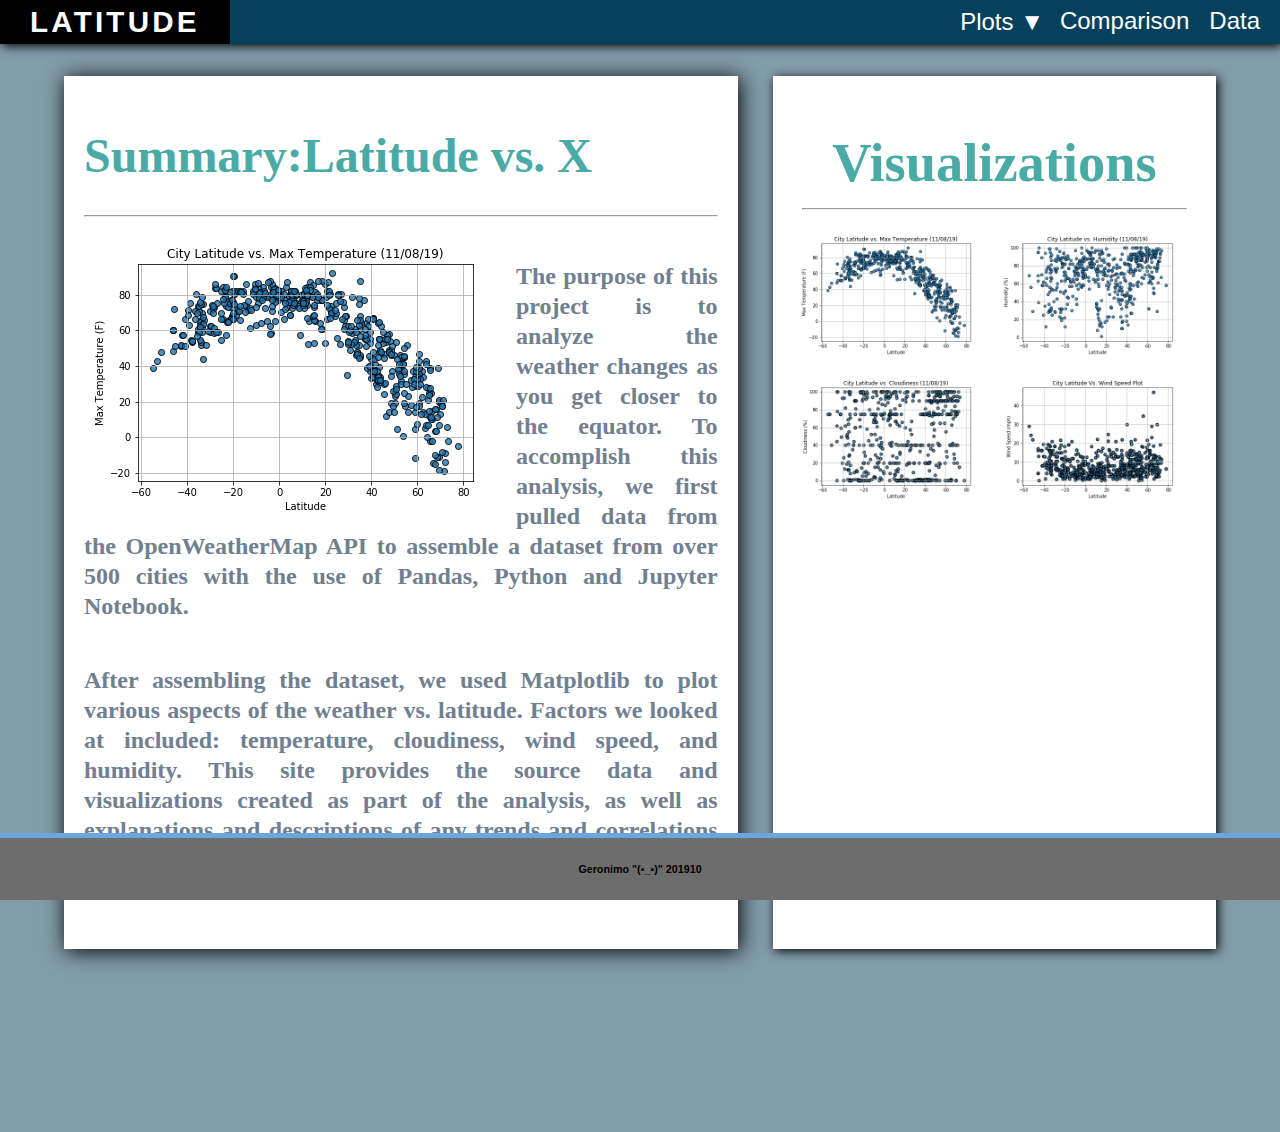
<file: index.html>
<!DOCTYPE html>
<html lang="en-us">

<head>
    <meta charset="UTF-8">
    <meta name="viewport" content="width=device-width, initial-scale=1.0">
    <meta http-equiv="X-UA-Compatible" content="ie=edge">
    <link rel="stylesheet" href="./assets/css/styles.css" media="screen">
    <title>Latitude & Weather Analysis</title>
</head>

<body>
    <nav class="navbar navbar-expand-lg navbar-light p-0">
        <a href="#">LATITUDE</a>
        <div id="plots">
                <button>Plots &#x25BC;</button>
                <div>
                    <li><a class="dropdown-item" href="./visualizations/temp.html">Max Temperature</a></li>
                    <li><a class="dropdown-item" href="./visualizations/humidity.html">Humidity</a></li>
                    <li><a class="dropdown-item" href="./visualizations/cloudiness.html">Cloudiness</a></li>
                    <li><a class="dropdown-item" href="./visualizations/wind.html">Wind Speed</a></li>
                </div>
            <a class="nav-link active text-white" href="./visualizations/comparison.html">Comparison</a>
            <a class="nav-link active text-white" href="./visualizations/data.html">Data</a>
        </div>
    </nav>

    <main id="main">
        <session id="mainDash">
            <h1>Summary:Latitude vs. X</h1>
            <hr class="description-hr">
            <img src="assets/images/Fig1.png" alt="max temp scatter image">
            <p>The purpose of this project is to analyze the weather changes as you get closer to the equator.
                To accomplish this analysis, we first pulled data from the OpenWeatherMap API to assemble a
                dataset from over 500 cities with the use of Pandas, Python and Jupyter Notebook.</p>
            <p>After assembling the dataset, we used Matplotlib to plot various aspects of the weather vs.
                latitude. Factors we looked at included: temperature, cloudiness, wind speed, and humidity. This
                site provides the source data and visualizations created as part of the analysis, as well as
                explanations and descriptions of any trends and correlations witnessed.  You can click on any of the visualizations to get more details.</p>
        </session>
        <session id="sideDash">
                <h1 class="imageNav-header">Visualizations</h1>
                <hr>
                <div id="images">
                    <a href="./visualizations/temp.html"><img src="./assets/images/Fig1.png" alt="Latitude vs. Max Temperature"></a>
                    <a href="./visualizations/humidity.html"><img src="./assets/images/Fig2.png" alt="Lalitude vs. Humidity"></a>
                    <a href="./visualizations/cloudiness.html"><img src="./assets/images/Fig3.png" alt="Latitude vs. Couldiness"></a>
                    <a href="./visualizations/wind.html"><img src="./assets/images/Fig4.png" alt="Latitude vs. Wind Speed"></a>
                </div>
        </session>
    </main>

    <footer
        style="position: fixed;bottom: 0;background-color: rgb(110, 109, 109);width: 100%;border-top: 5px solid rgb(107, 166, 221);text-align: center;">
        <h6>Geronimo "(▪_▪)" 201910</h6>
    </footer>

</body>

</html>
</file>
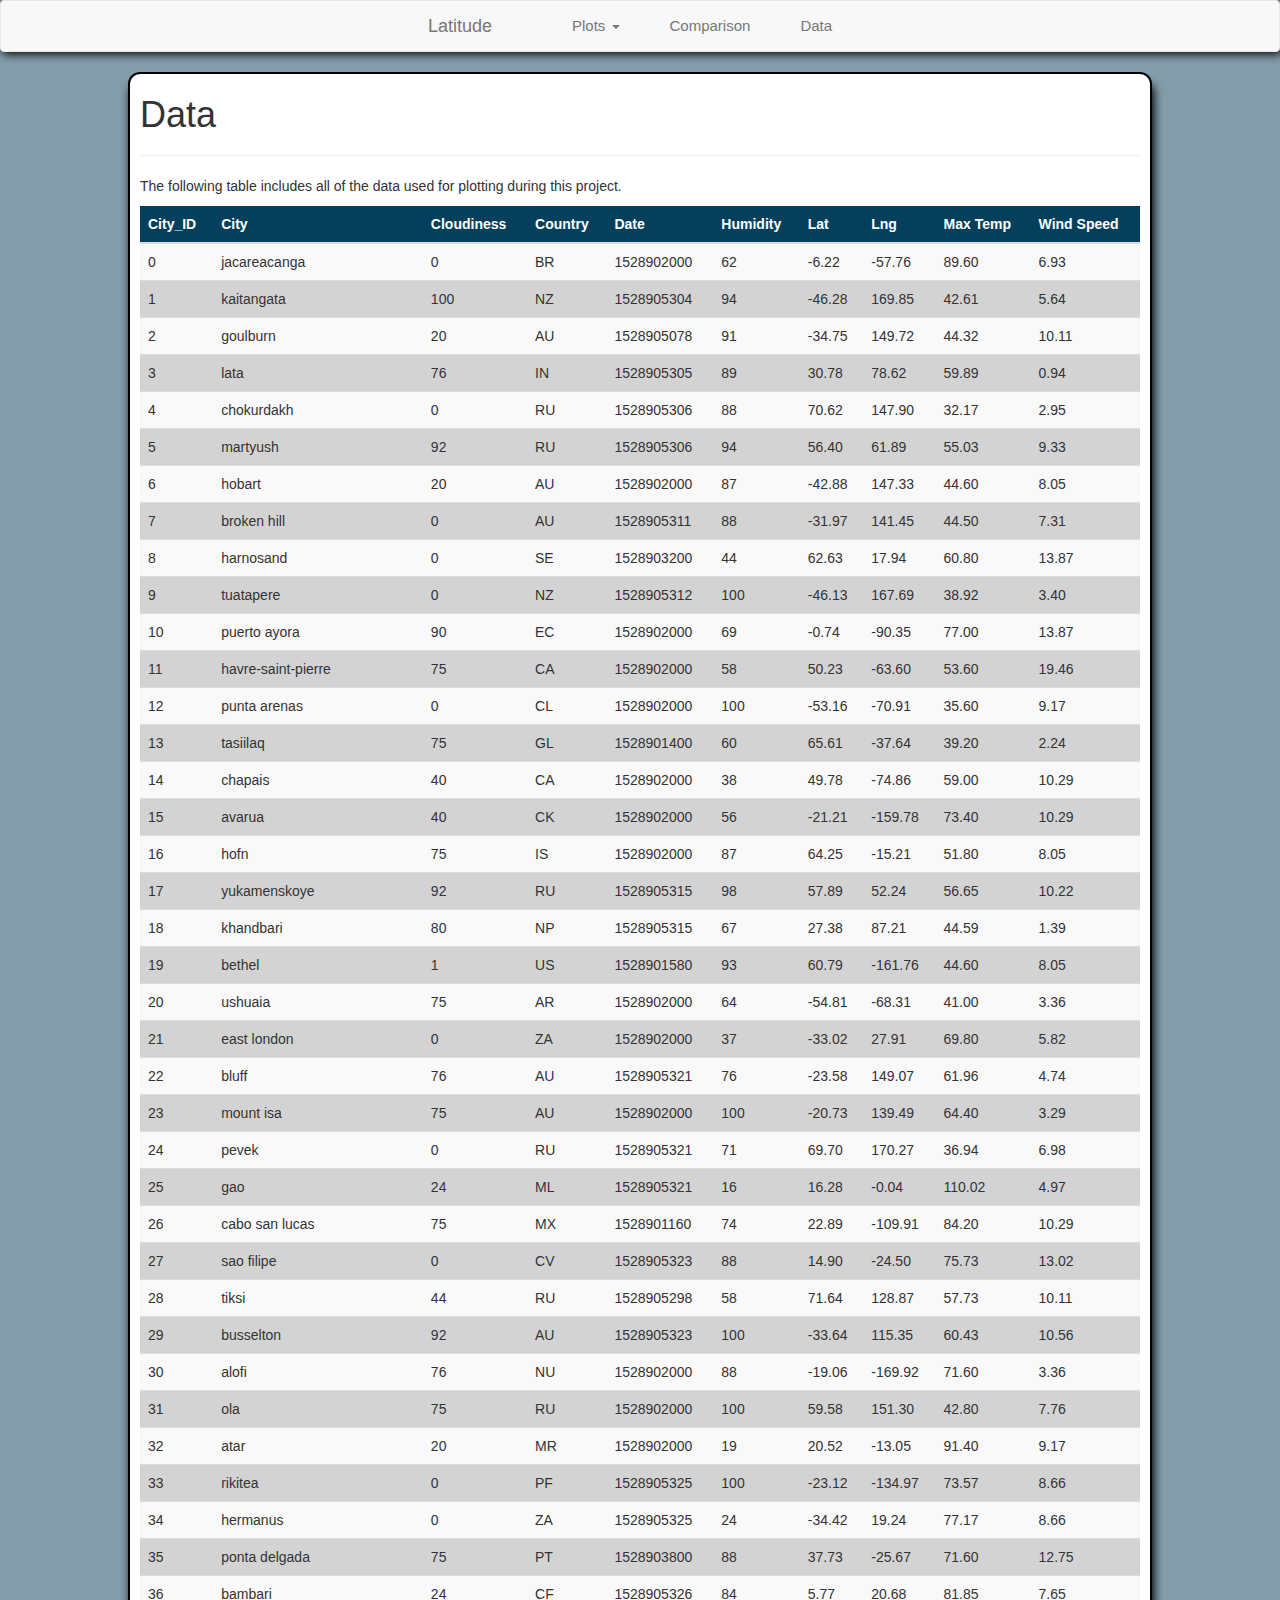
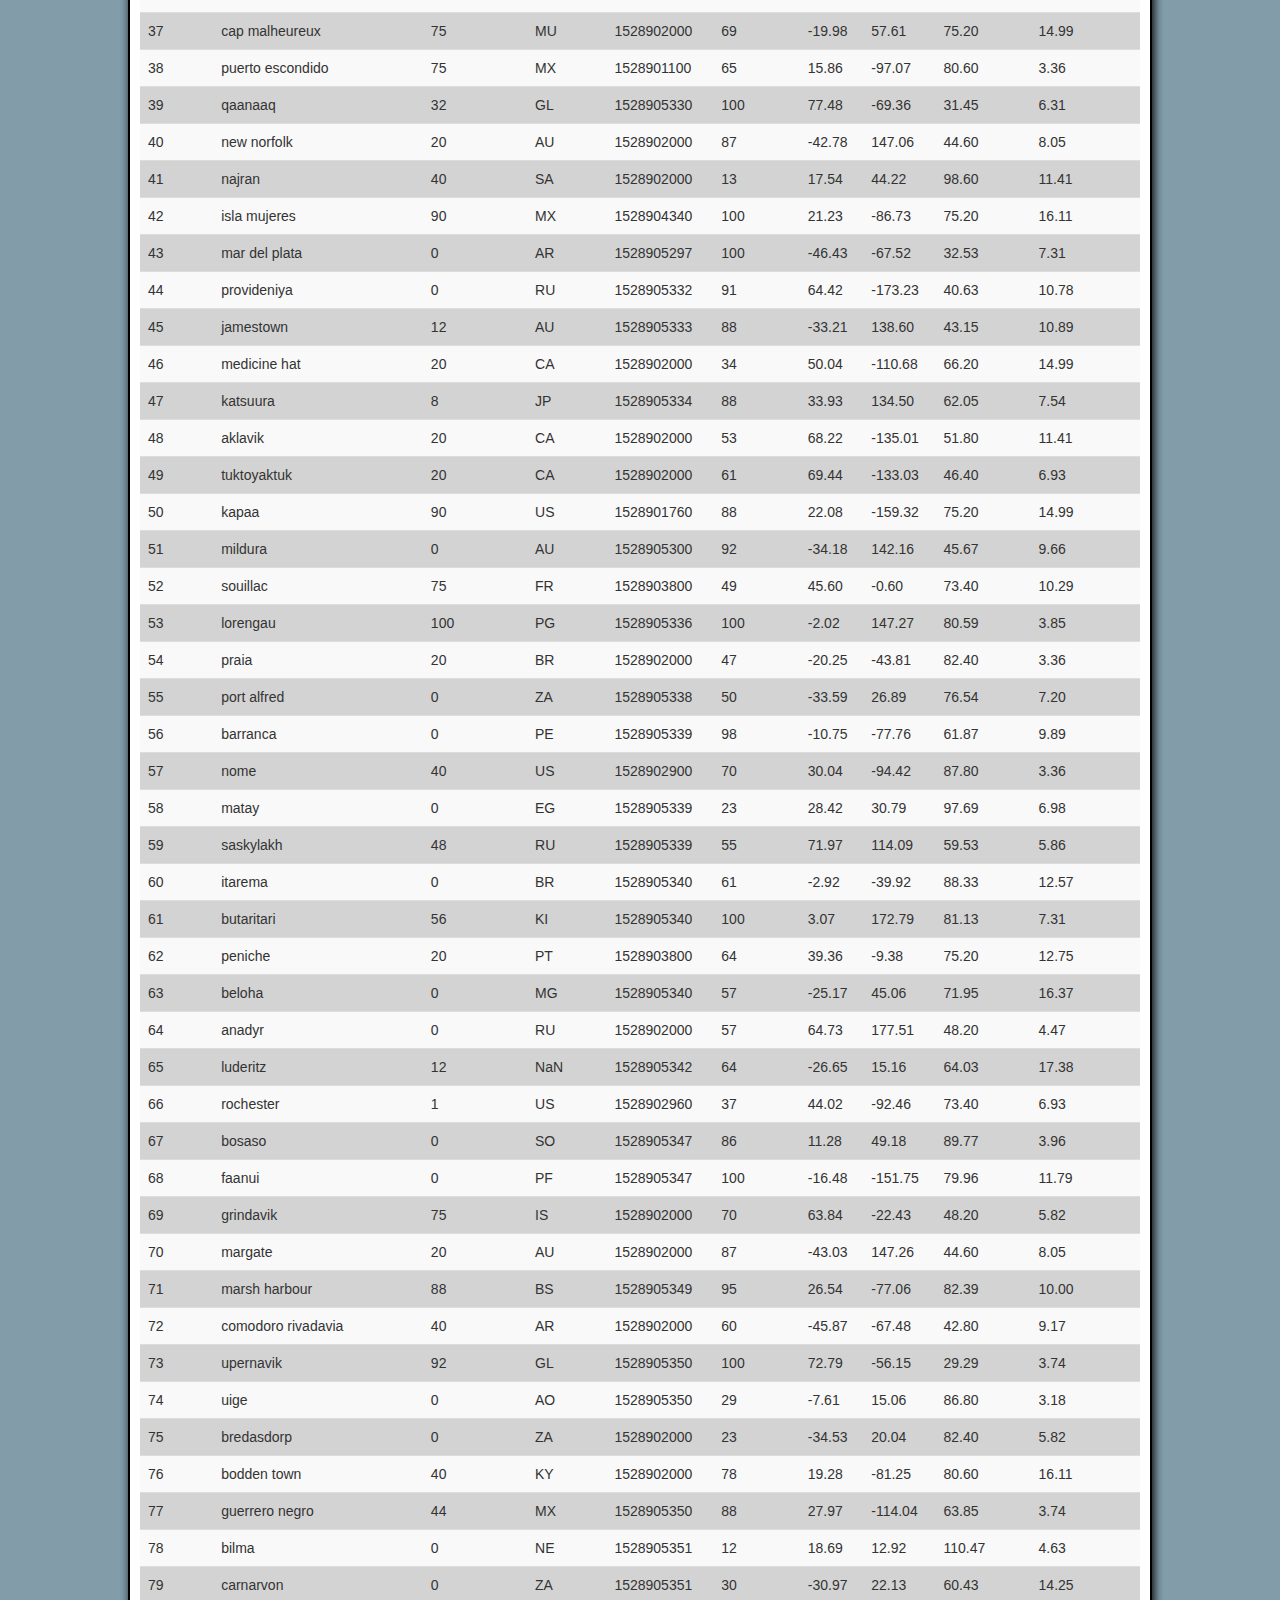
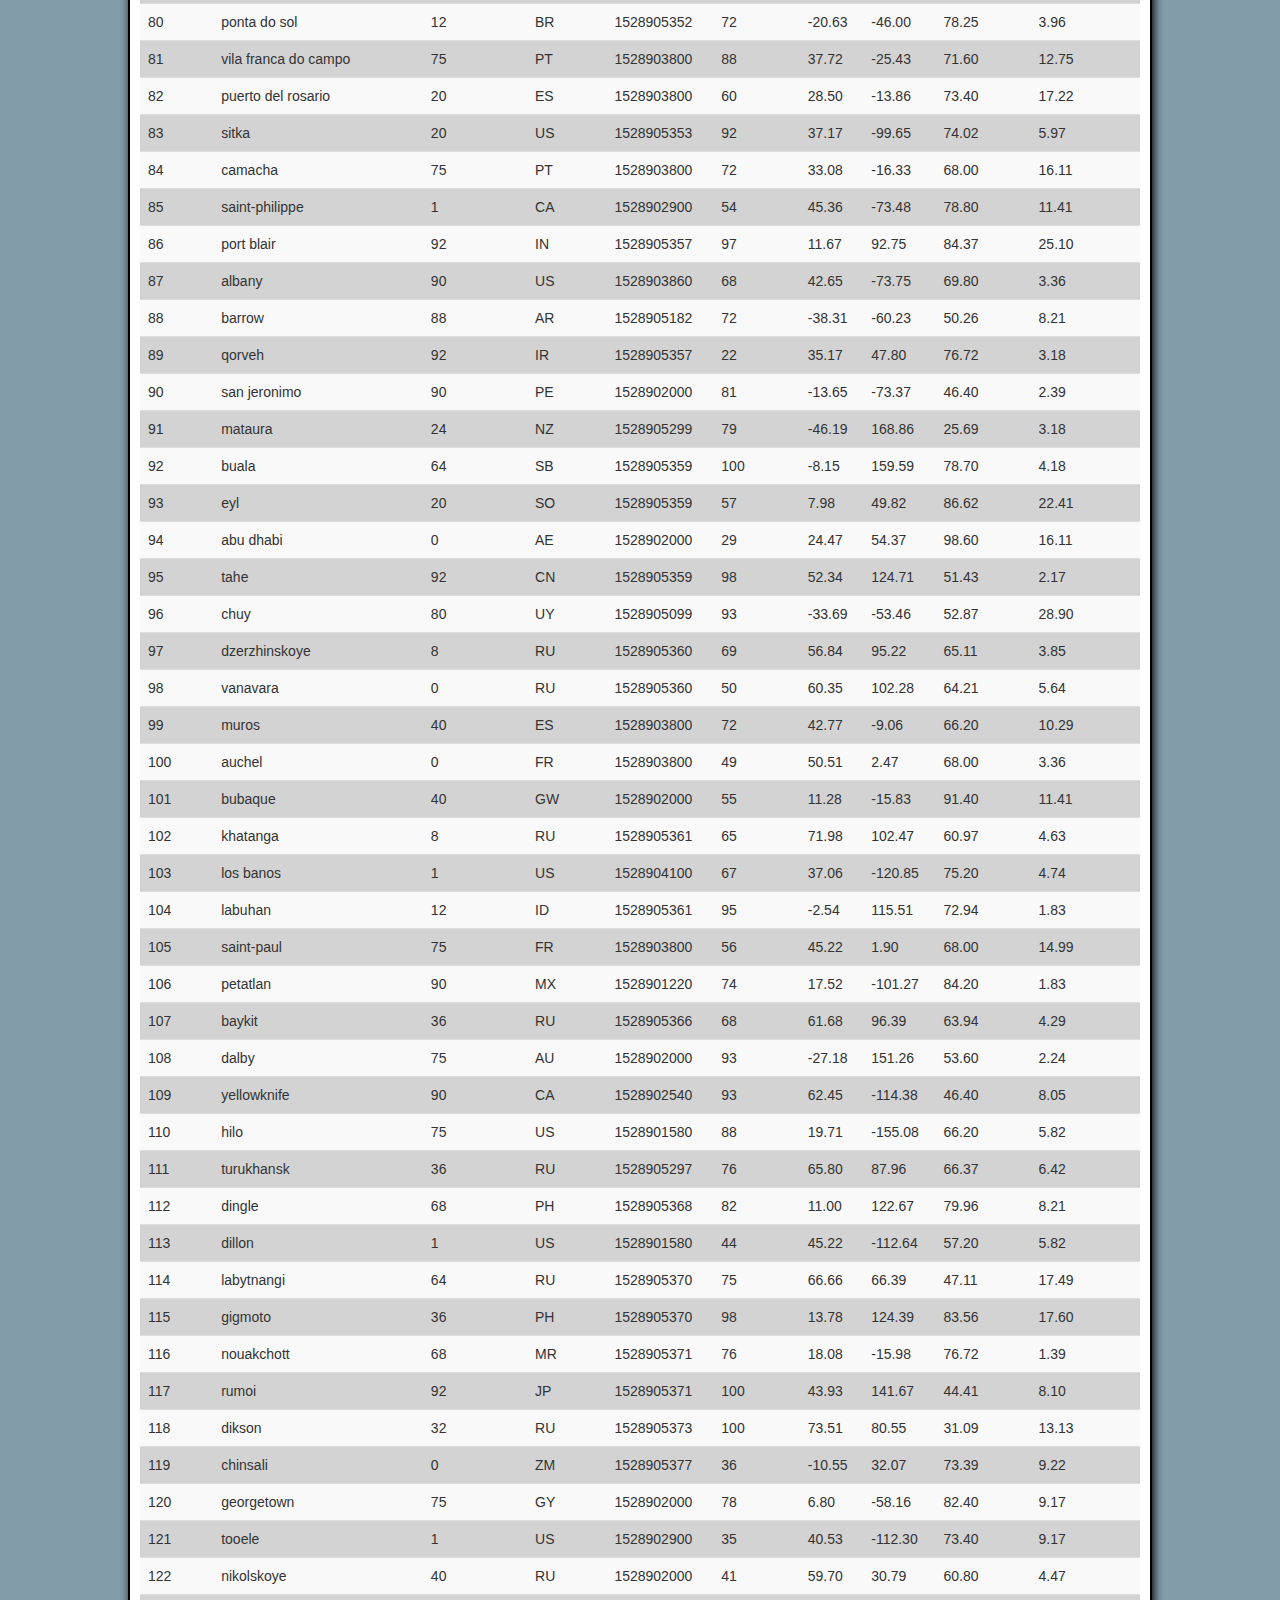
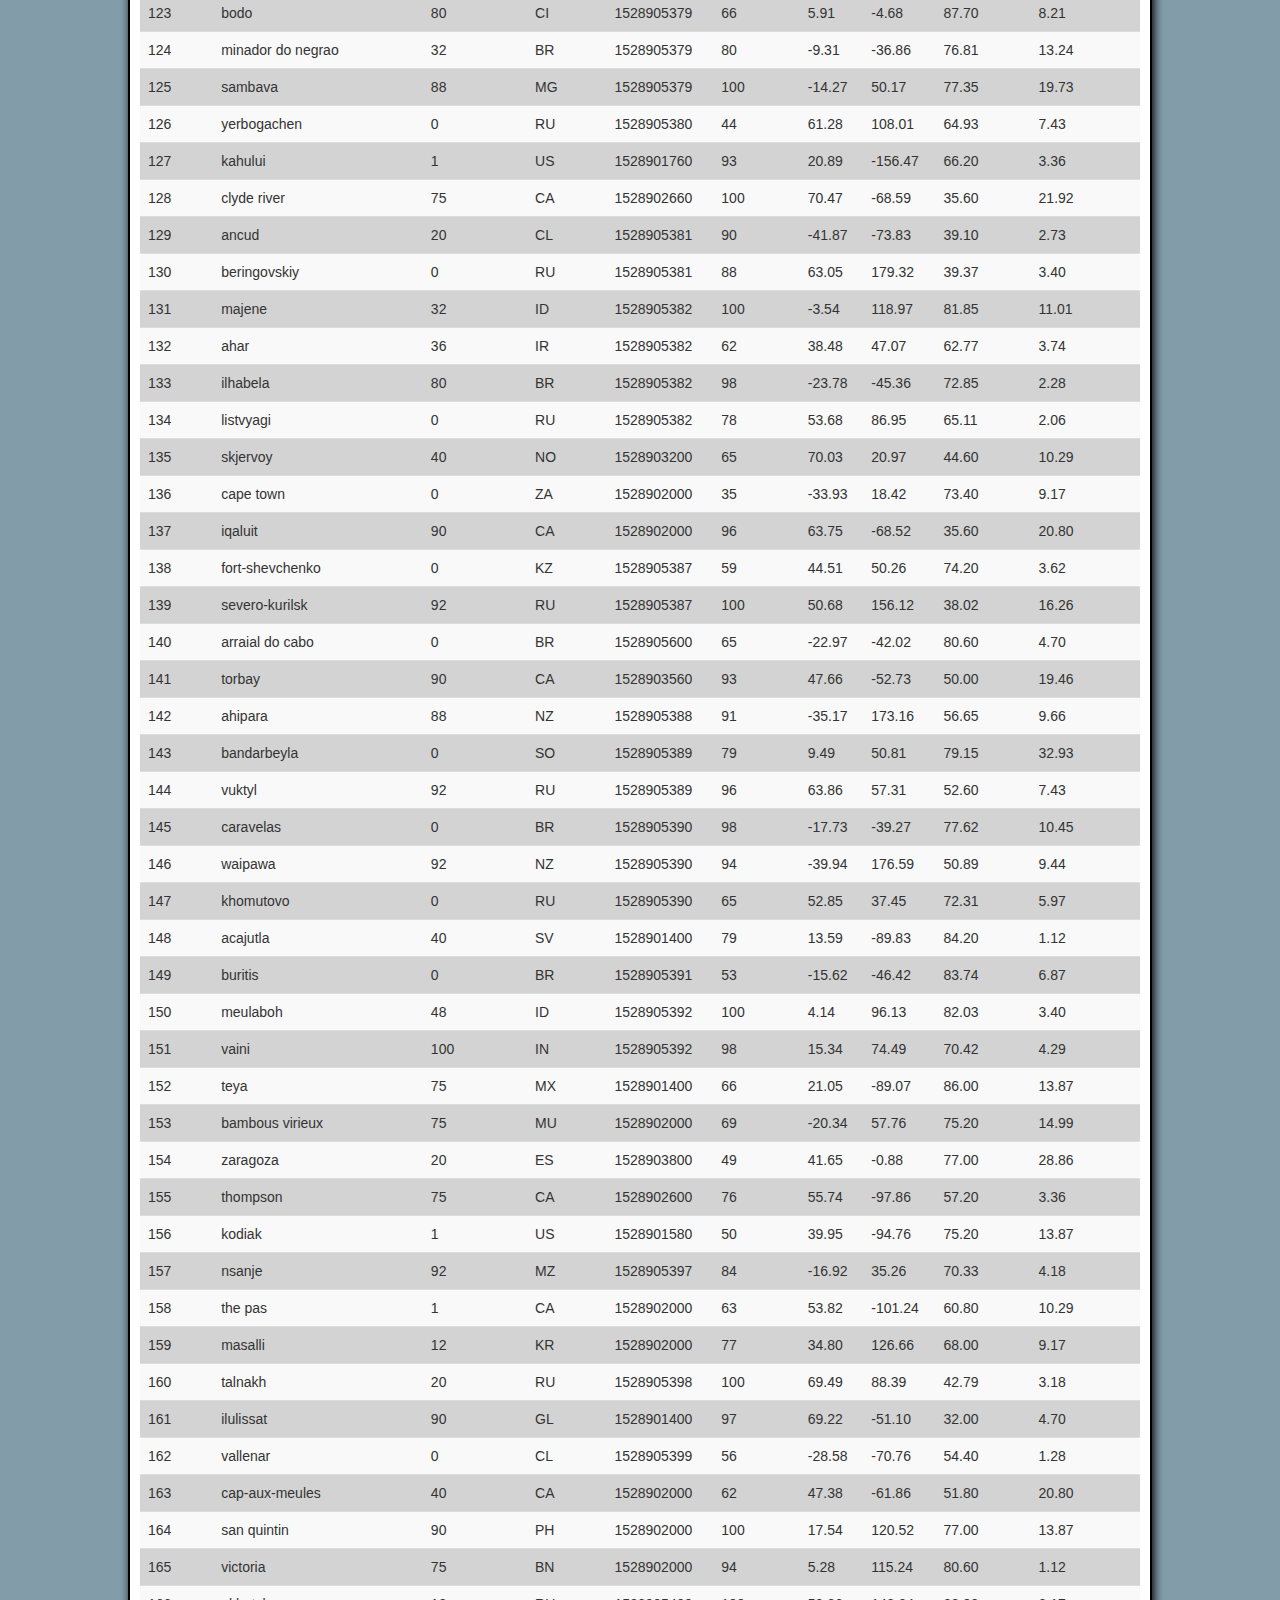
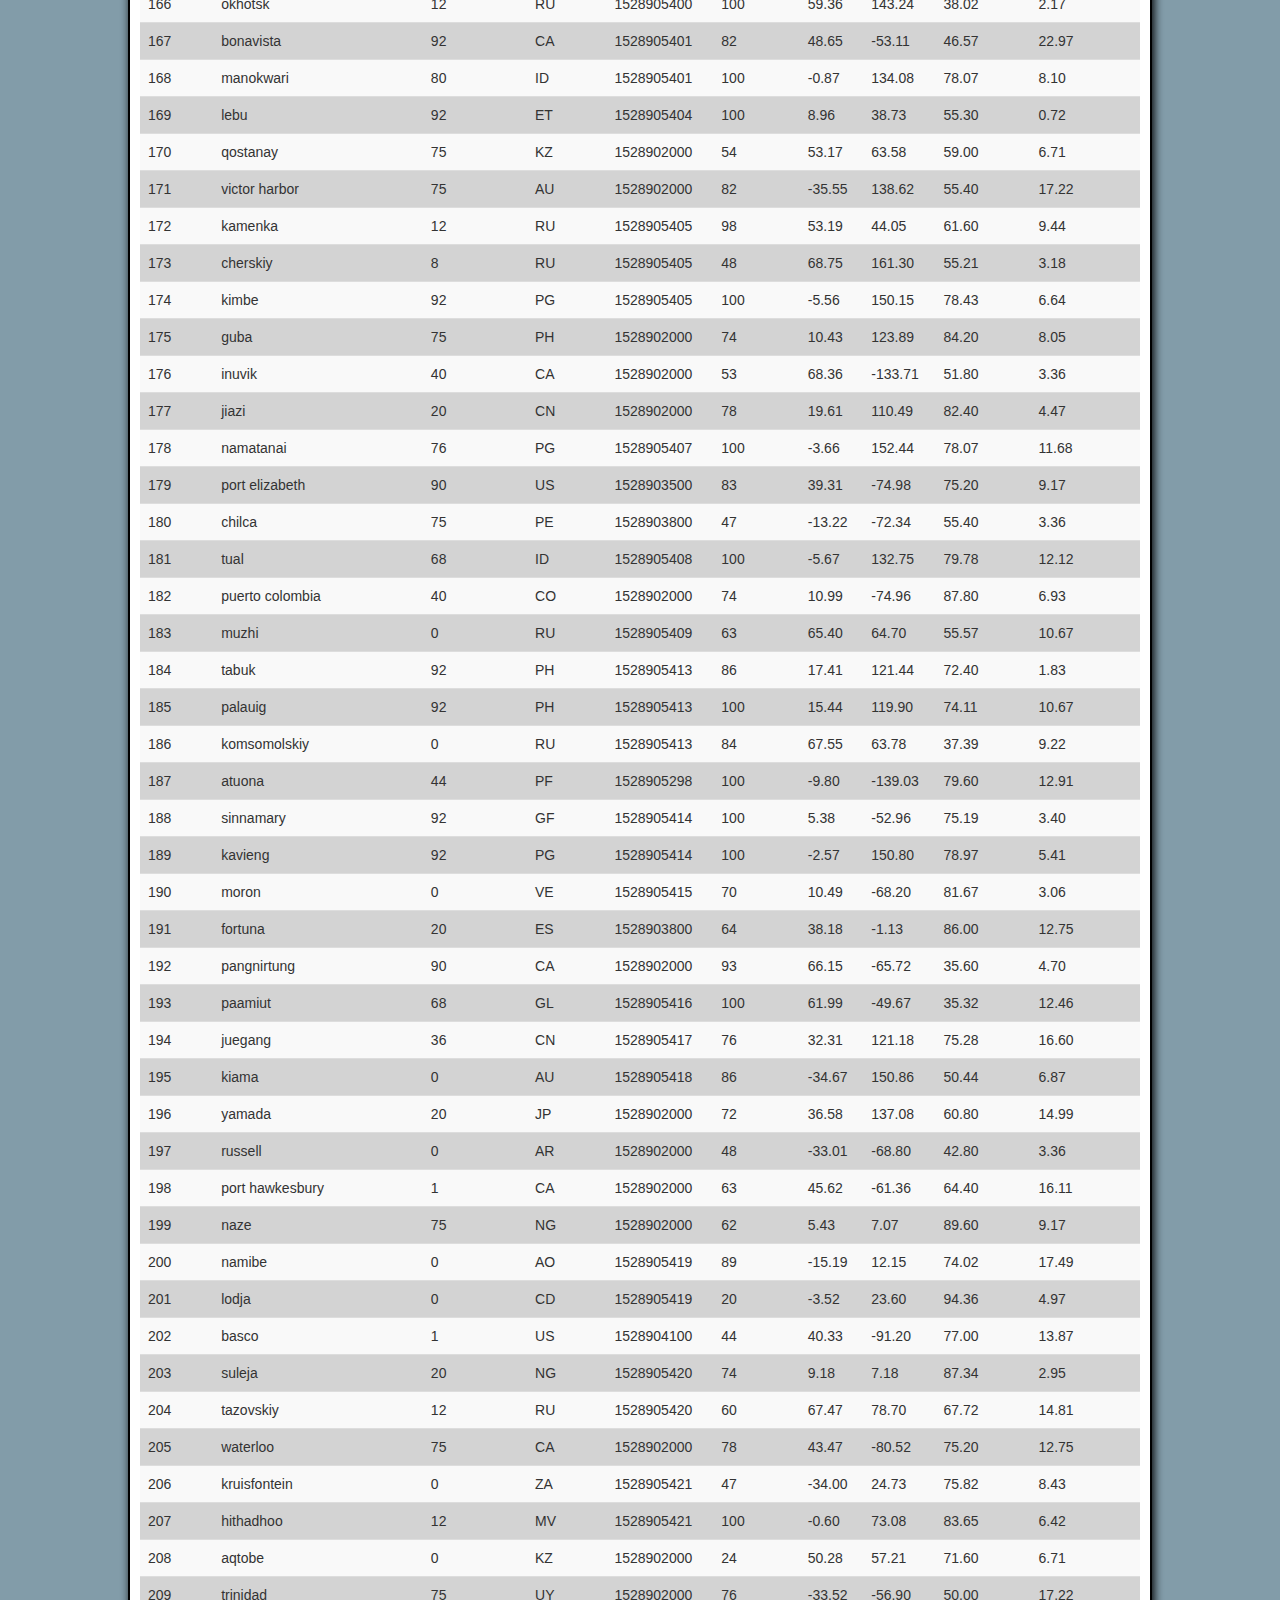
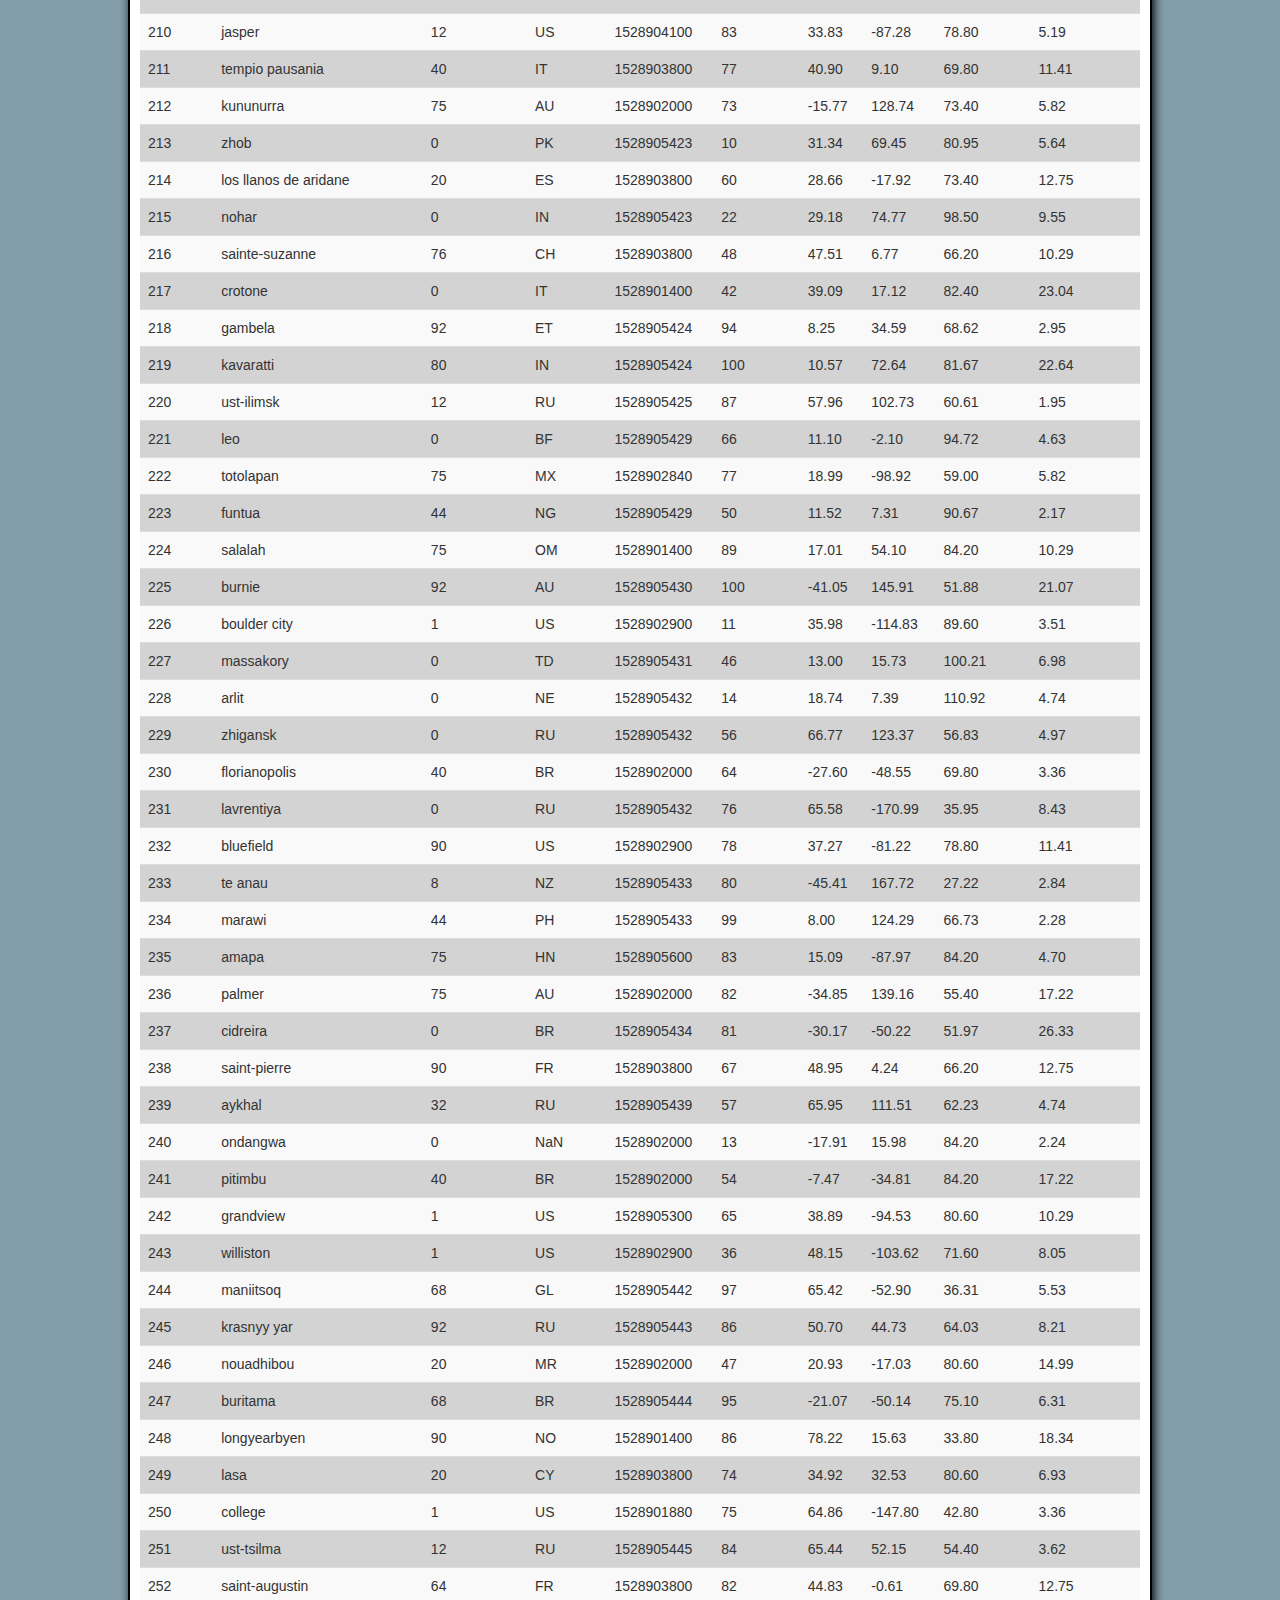
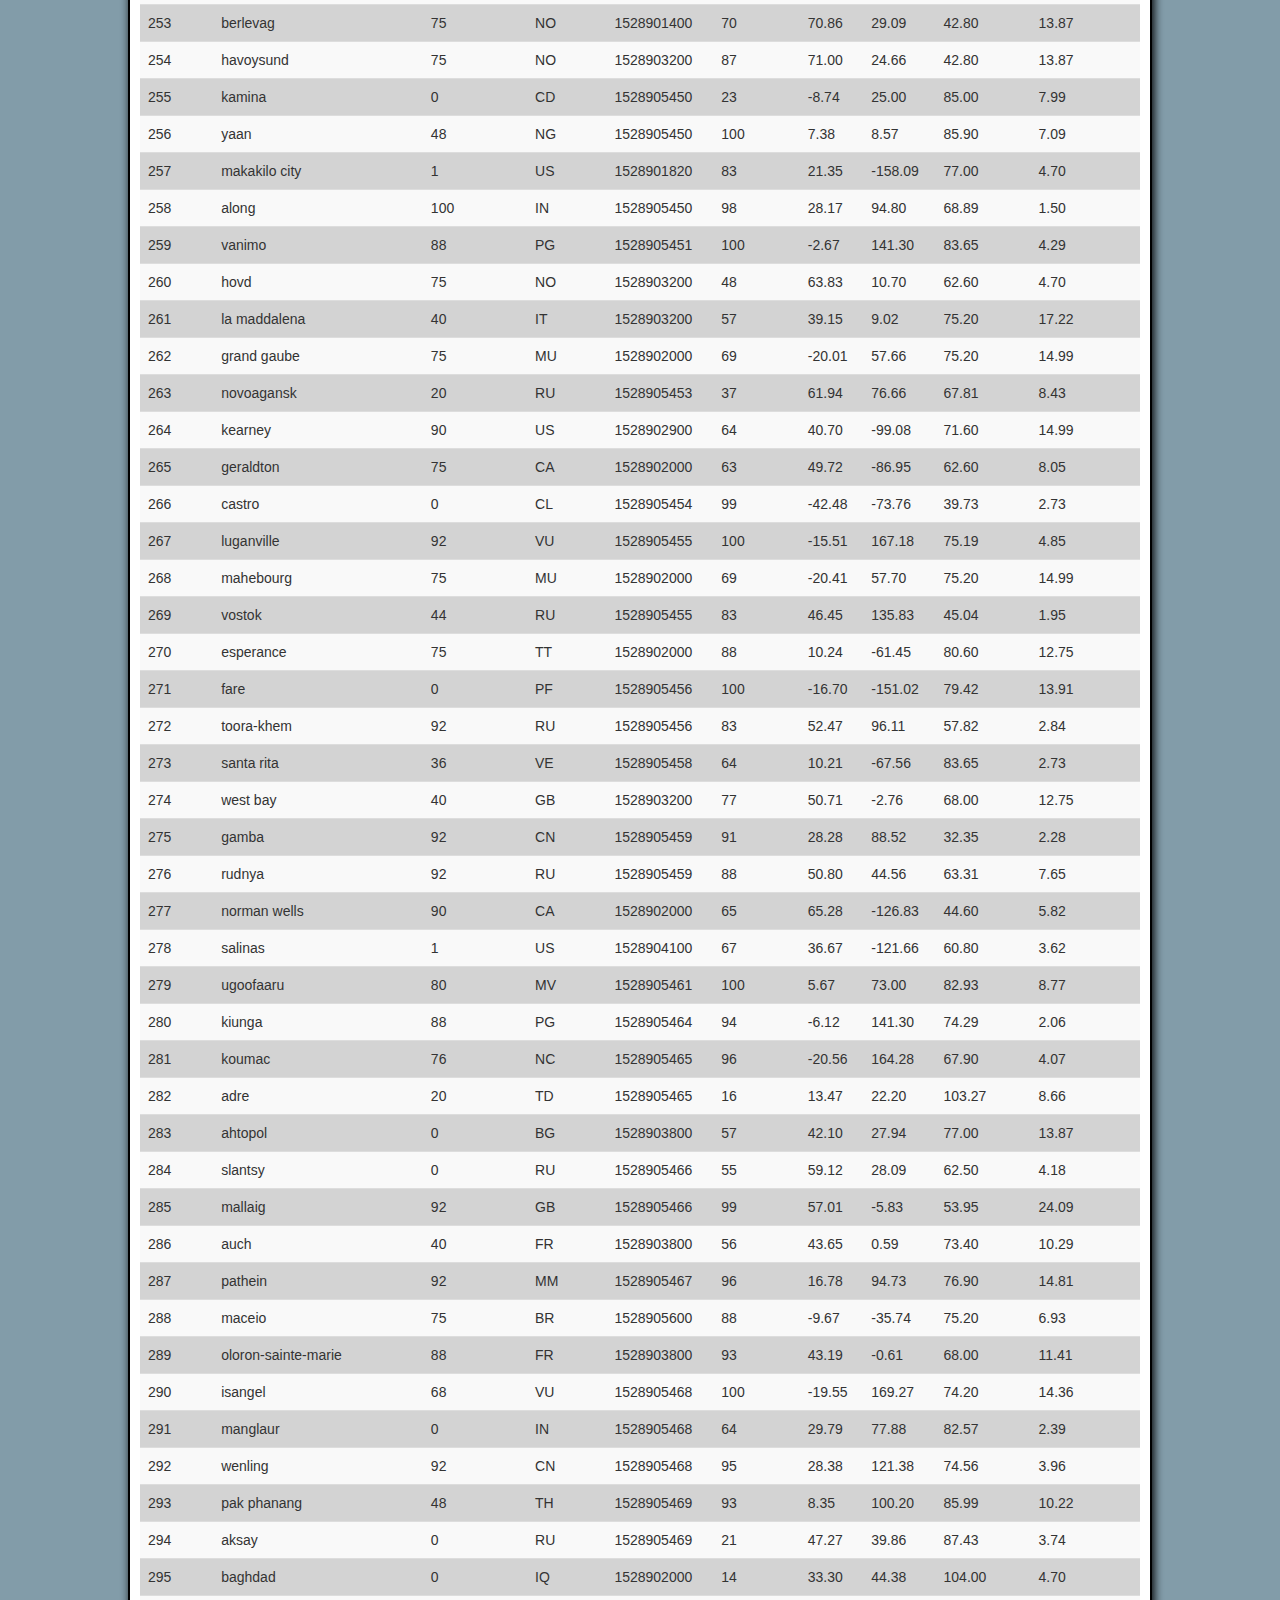
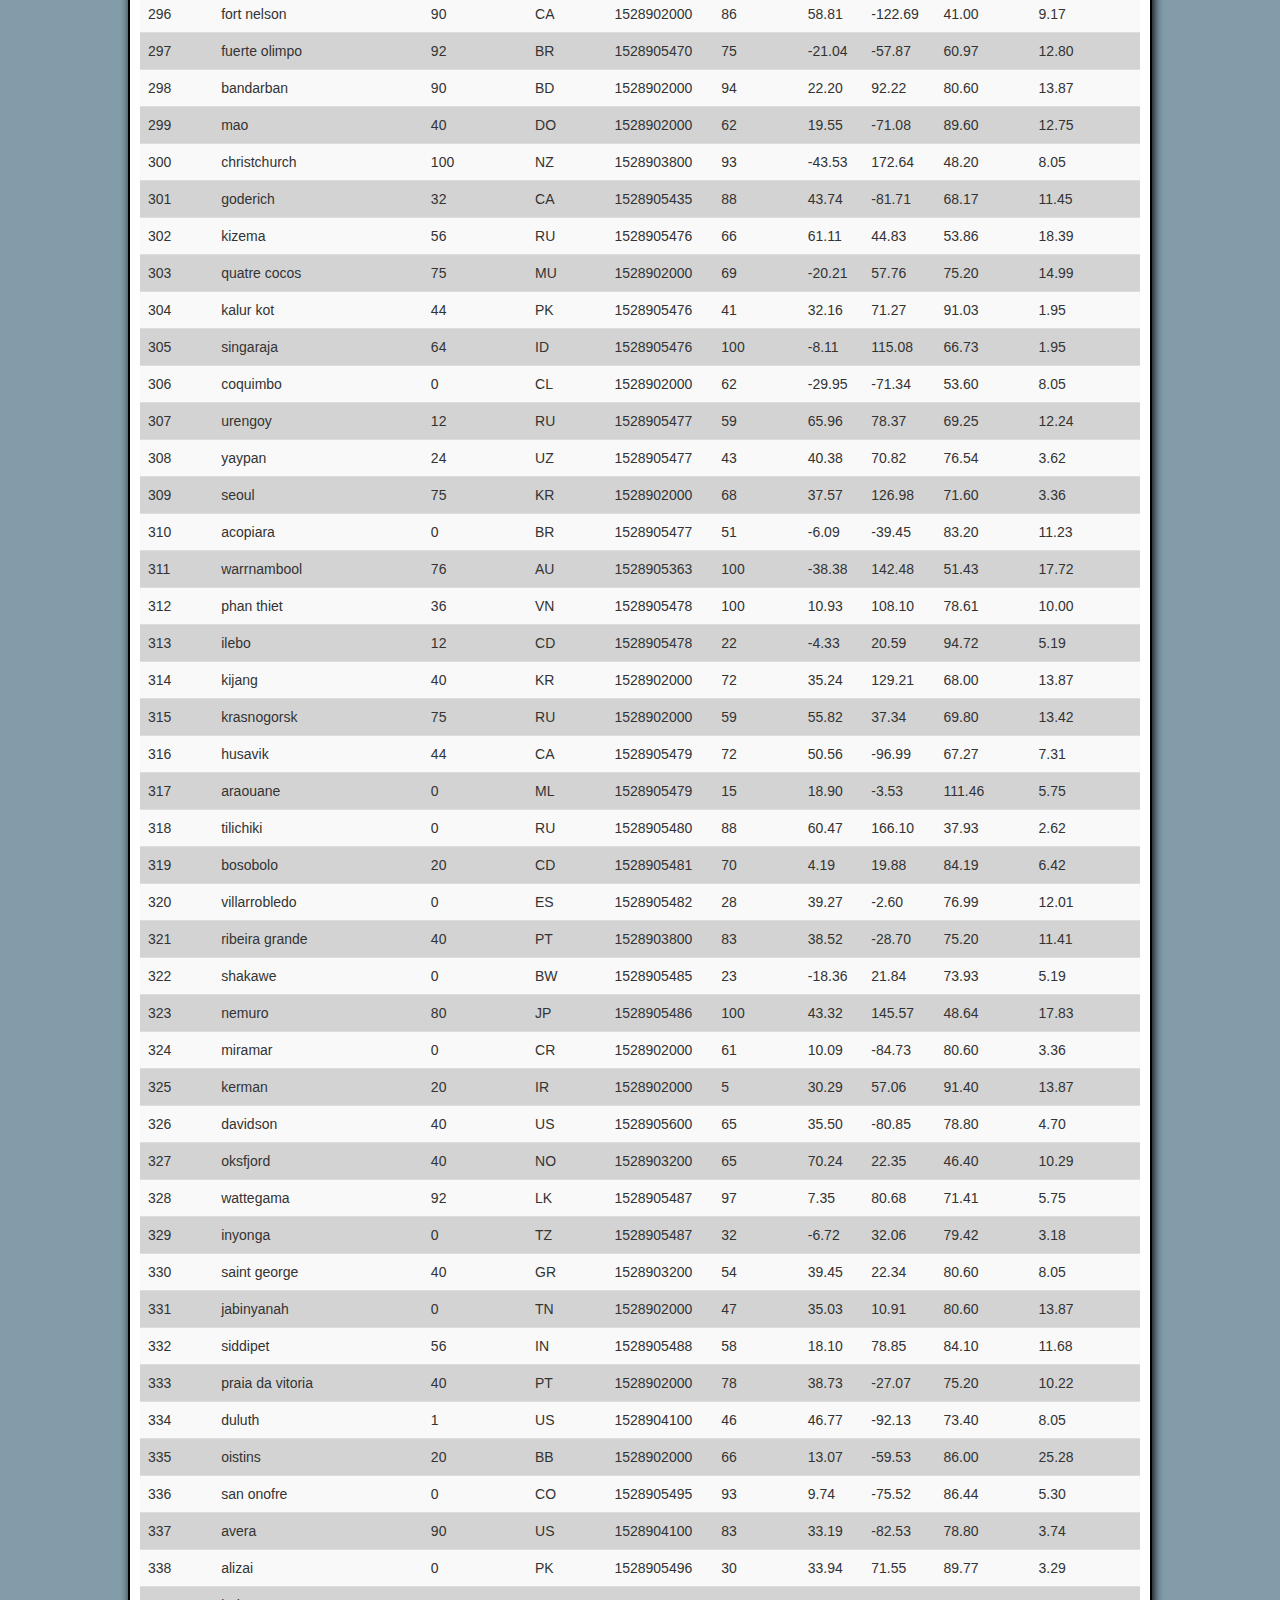
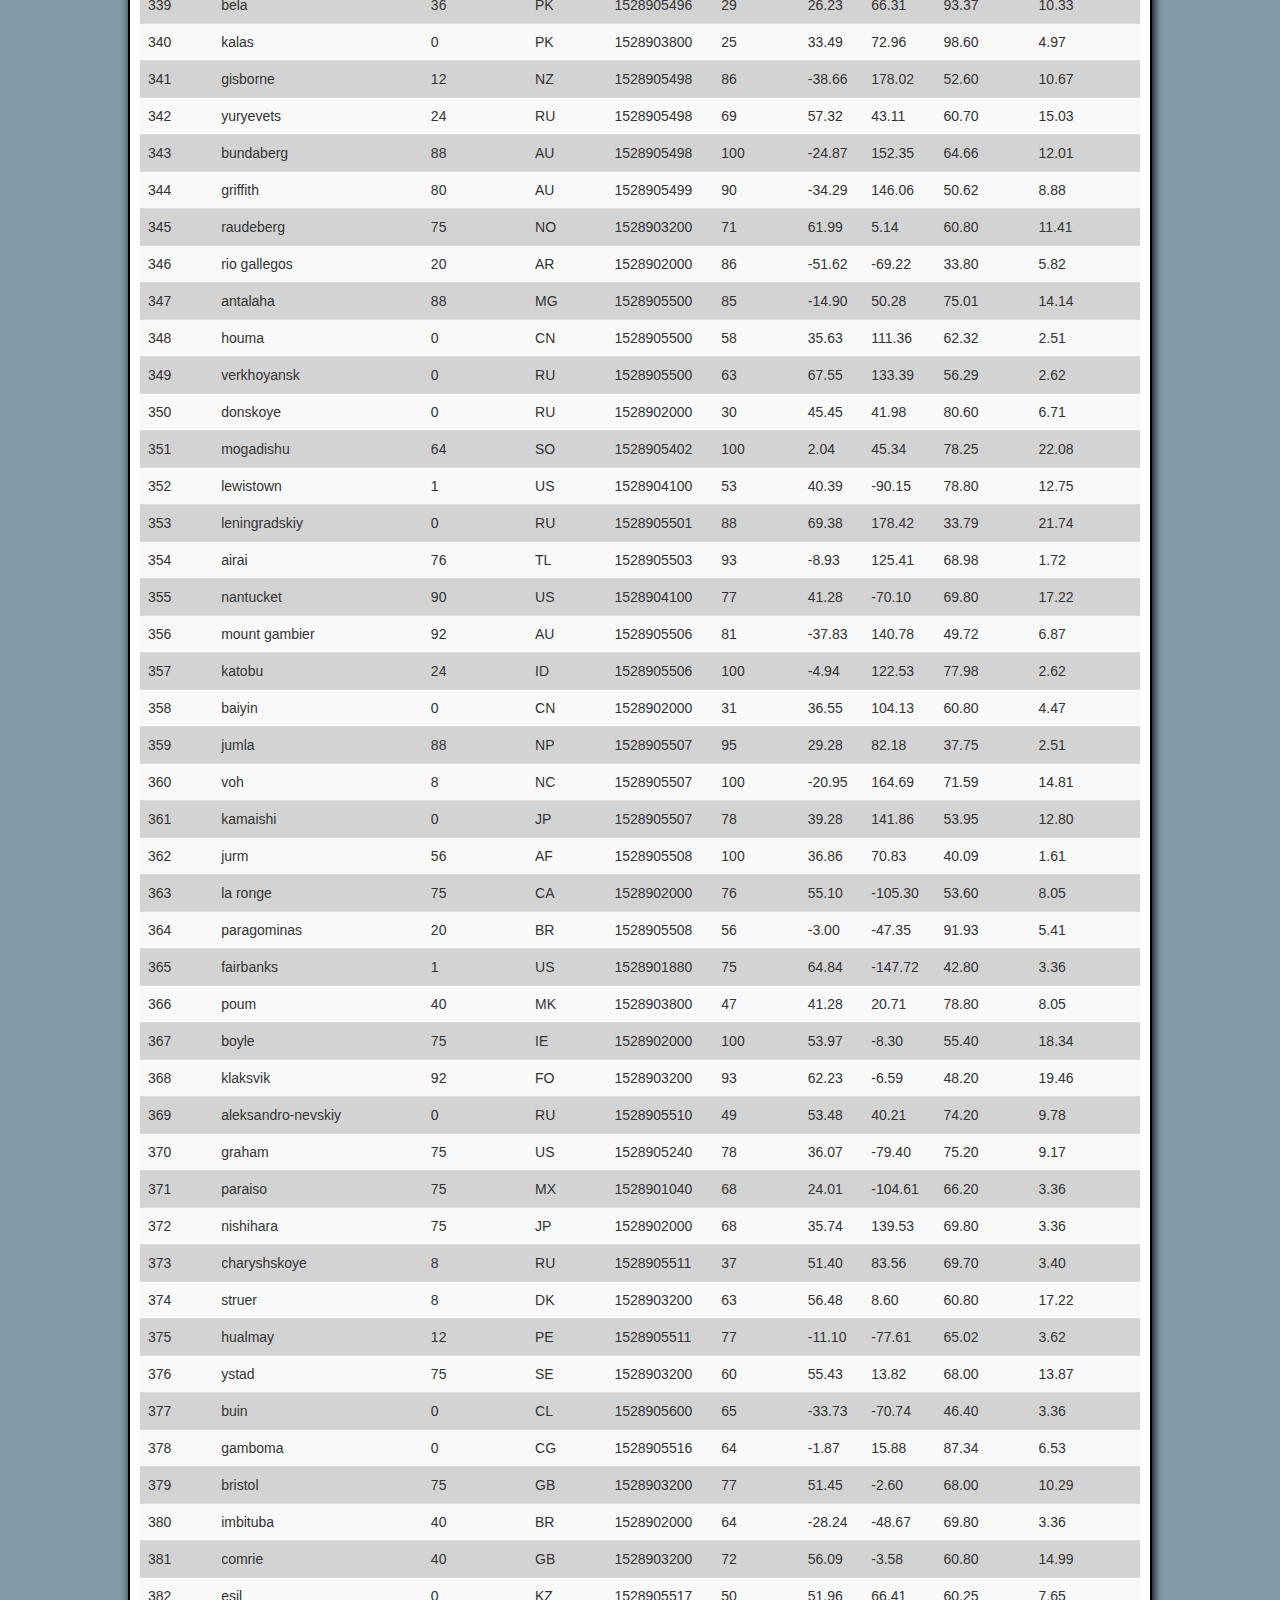
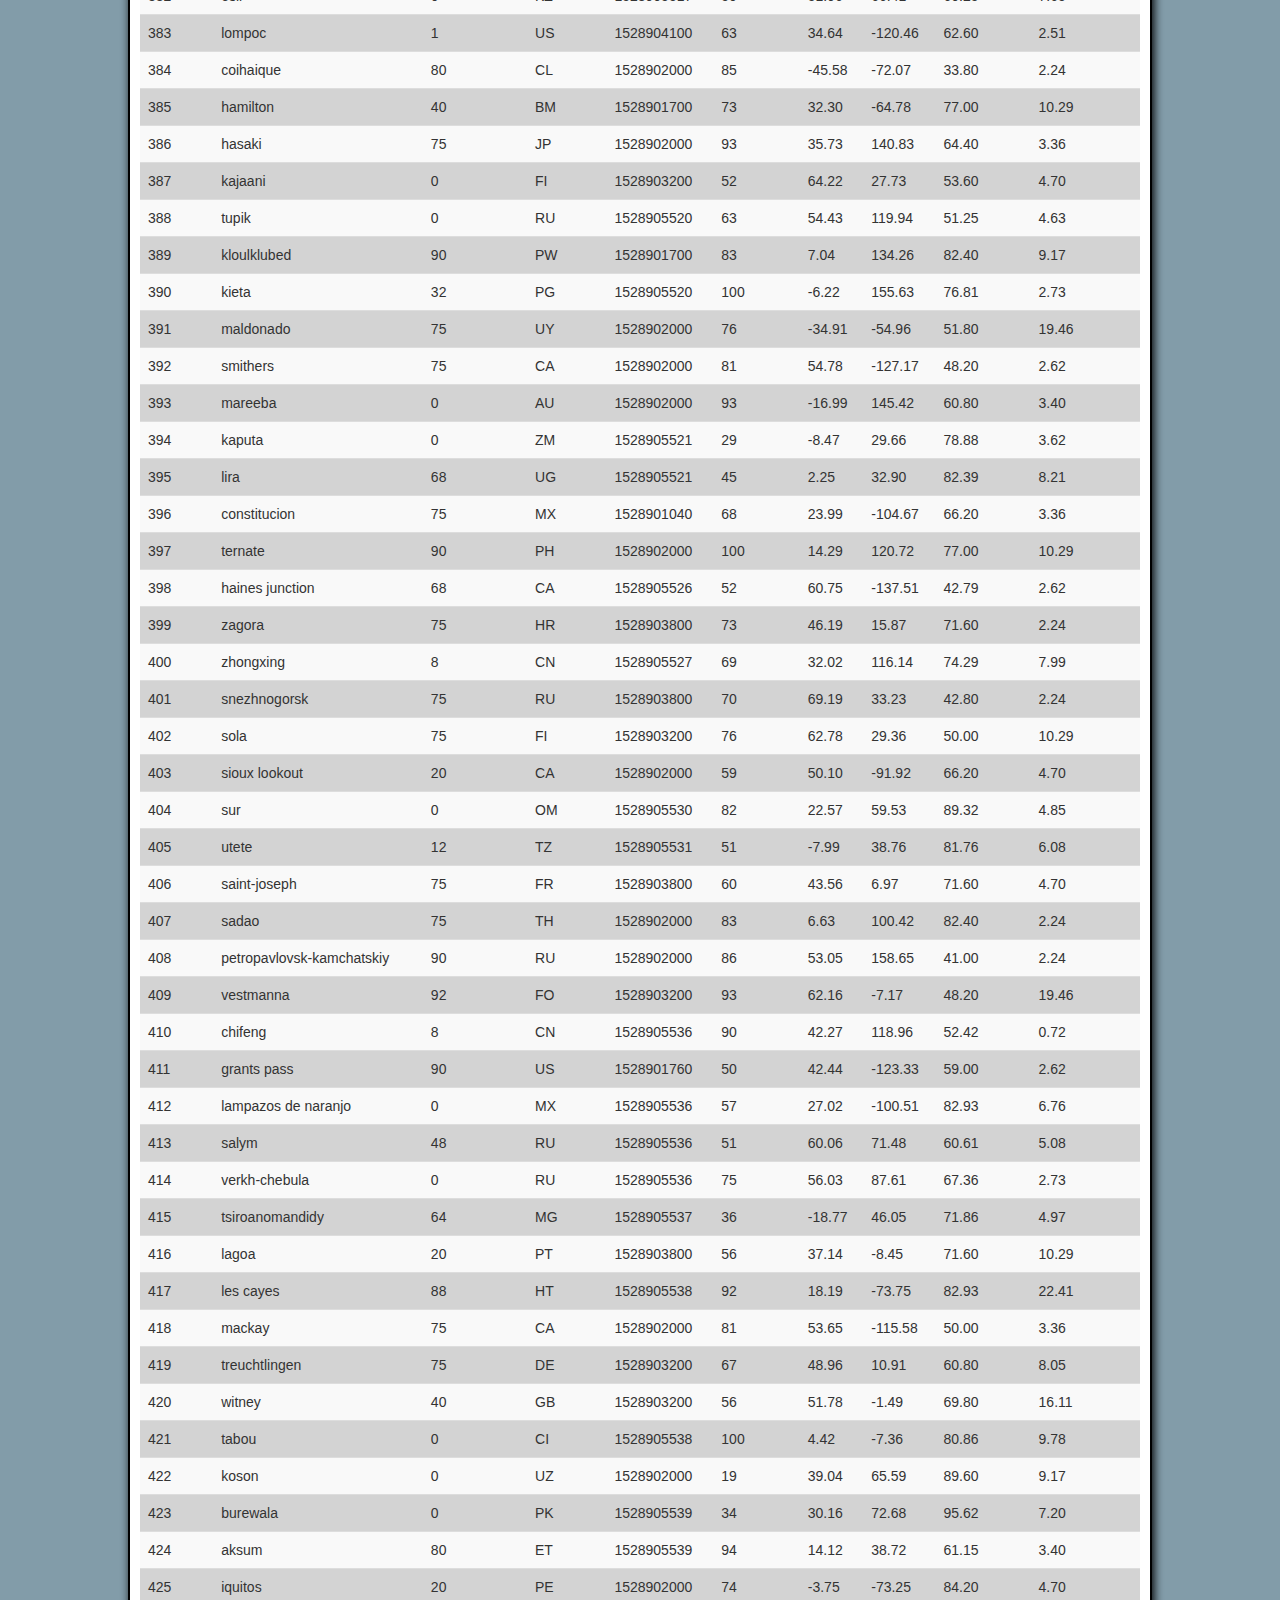
<file: data.html>
<!doctype html>
<html lang="en">

<head>
    <title>Data</title>
    <meta charset="utf-8">
    <meta name="viewport" content="width=device-width, initial-scale=1, shrink-to-fit=no">

       <!-- Bootstrap -->
       <link rel="stylesheet" href="./assets/css/bootstrap.min.css" media="screen">
       <link rel="stylesheet" href="./assets/css/styles.css" media="screen">
       <title>Bootstrap Visualization Dashboard</title>
   </head>
<body>
    <nav class="navbar navbar-default">
        <div class="container-fluid navbar-custom">
            <div class="row">
                <div class="navbar-header">
                    <button type="button" class="navbar-toggle collapsed" data-toggle="collapse"
                        data-target="#bs-example-navbar-collapse-1" aria-expanded="false">
                        <span class="sr-only">Toggle Navigation</span>
                        <span class="icon-bar"></span>
                        <span class="icon-bar"></span>
                        <span class="icon-bar"></span>
                    </button>
                    <div class="col-xs-9 phone-nab">
                        <a class="navbar-brand" href="./index.html" id="logo">Latitude</a>
                    </div>
                </div>
                <div class="collapse navbar-collapse" id="bs-example-navbar-collapse-1">
                    <ul class="nav navbar-nav navbar-right navbar-right-custom">
                        <li class="dropdown">
                            <a href="#" class="dropdown-toggle" data-toggle="dropdown" role="button"
                                aria-haspopup="true" aria-expanded="false">Plots <span class="caret"></span></a>
                            <ul class="dropdown-menu">
                                <li><a href="./visualizations/temp.html">Max Temperature</a></li>
                                <li><a href="./visualizations/humidity.html">Humidity</a></li>
                                <li><a href="./visualizations/cloudiness.html">Cloudiness</a></li>
                                <li><a href="./visualizations/wind.html">Wind Speed</a></li>
                            </ul>
                        </li>
                        <li><a href="./comparison.html">Comparison</a></li>
                        <li><a href="./data.html">Data</a></li>
                    </ul>
                </div>
            </div>
        </div>
    </nav>

    <div class="dataDiv">
        <article class="description-content">
                <h1 class="description-header">Data</h1>
                <hr class="description-hr" />
                <p class="description-text">The following table includes all of the data used for plotting during this
                    project.</p>
                <table class="dataframe table table-striped table-hover">
                    <thead>
                        <tr style="text-align: right;">
                            <th>City_ID</th>
                            <th>City</th>
                            <th>Cloudiness</th>
                            <th>Country</th>
                            <th>Date</th>
                            <th>Humidity</th>
                            <th>Lat</th>
                            <th>Lng</th>
                            <th>Max Temp</th>
                            <th>Wind Speed</th>
                        </tr>
                    </thead>
                    <tbody>
                        <tr>
                            <td>0</td>
                            <td>jacareacanga</td>
                            <td>0</td>
                            <td>BR</td>
                            <td>1528902000</td>
                            <td>62</td>
                            <td>-6.22</td>
                            <td>-57.76</td>
                            <td>89.60</td>
                            <td>6.93</td>
                        </tr>
                        <tr>
                            <td>1</td>
                            <td>kaitangata</td>
                            <td>100</td>
                            <td>NZ</td>
                            <td>1528905304</td>
                            <td>94</td>
                            <td>-46.28</td>
                            <td>169.85</td>
                            <td>42.61</td>
                            <td>5.64</td>
                        </tr>
                        <tr>
                            <td>2</td>
                            <td>goulburn</td>
                            <td>20</td>
                            <td>AU</td>
                            <td>1528905078</td>
                            <td>91</td>
                            <td>-34.75</td>
                            <td>149.72</td>
                            <td>44.32</td>
                            <td>10.11</td>
                        </tr>
                        <tr>
                            <td>3</td>
                            <td>lata</td>
                            <td>76</td>
                            <td>IN</td>
                            <td>1528905305</td>
                            <td>89</td>
                            <td>30.78</td>
                            <td>78.62</td>
                            <td>59.89</td>
                            <td>0.94</td>
                        </tr>
                        <tr>
                            <td>4</td>
                            <td>chokurdakh</td>
                            <td>0</td>
                            <td>RU</td>
                            <td>1528905306</td>
                            <td>88</td>
                            <td>70.62</td>
                            <td>147.90</td>
                            <td>32.17</td>
                            <td>2.95</td>
                        </tr>
                        <tr>
                            <td>5</td>
                            <td>martyush</td>
                            <td>92</td>
                            <td>RU</td>
                            <td>1528905306</td>
                            <td>94</td>
                            <td>56.40</td>
                            <td>61.89</td>
                            <td>55.03</td>
                            <td>9.33</td>
                        </tr>
                        <tr>
                            <td>6</td>
                            <td>hobart</td>
                            <td>20</td>
                            <td>AU</td>
                            <td>1528902000</td>
                            <td>87</td>
                            <td>-42.88</td>
                            <td>147.33</td>
                            <td>44.60</td>
                            <td>8.05</td>
                        </tr>
                        <tr>
                            <td>7</td>
                            <td>broken hill</td>
                            <td>0</td>
                            <td>AU</td>
                            <td>1528905311</td>
                            <td>88</td>
                            <td>-31.97</td>
                            <td>141.45</td>
                            <td>44.50</td>
                            <td>7.31</td>
                        </tr>
                        <tr>
                            <td>8</td>
                            <td>harnosand</td>
                            <td>0</td>
                            <td>SE</td>
                            <td>1528903200</td>
                            <td>44</td>
                            <td>62.63</td>
                            <td>17.94</td>
                            <td>60.80</td>
                            <td>13.87</td>
                        </tr>
                        <tr>
                            <td>9</td>
                            <td>tuatapere</td>
                            <td>0</td>
                            <td>NZ</td>
                            <td>1528905312</td>
                            <td>100</td>
                            <td>-46.13</td>
                            <td>167.69</td>
                            <td>38.92</td>
                            <td>3.40</td>
                        </tr>
                        <tr>
                            <td>10</td>
                            <td>puerto ayora</td>
                            <td>90</td>
                            <td>EC</td>
                            <td>1528902000</td>
                            <td>69</td>
                            <td>-0.74</td>
                            <td>-90.35</td>
                            <td>77.00</td>
                            <td>13.87</td>
                        </tr>
                        <tr>
                            <td>11</td>
                            <td>havre-saint-pierre</td>
                            <td>75</td>
                            <td>CA</td>
                            <td>1528902000</td>
                            <td>58</td>
                            <td>50.23</td>
                            <td>-63.60</td>
                            <td>53.60</td>
                            <td>19.46</td>
                        </tr>
                        <tr>
                            <td>12</td>
                            <td>punta arenas</td>
                            <td>0</td>
                            <td>CL</td>
                            <td>1528902000</td>
                            <td>100</td>
                            <td>-53.16</td>
                            <td>-70.91</td>
                            <td>35.60</td>
                            <td>9.17</td>
                        </tr>
                        <tr>
                            <td>13</td>
                            <td>tasiilaq</td>
                            <td>75</td>
                            <td>GL</td>
                            <td>1528901400</td>
                            <td>60</td>
                            <td>65.61</td>
                            <td>-37.64</td>
                            <td>39.20</td>
                            <td>2.24</td>
                        </tr>
                        <tr>
                            <td>14</td>
                            <td>chapais</td>
                            <td>40</td>
                            <td>CA</td>
                            <td>1528902000</td>
                            <td>38</td>
                            <td>49.78</td>
                            <td>-74.86</td>
                            <td>59.00</td>
                            <td>10.29</td>
                        </tr>
                        <tr>
                            <td>15</td>
                            <td>avarua</td>
                            <td>40</td>
                            <td>CK</td>
                            <td>1528902000</td>
                            <td>56</td>
                            <td>-21.21</td>
                            <td>-159.78</td>
                            <td>73.40</td>
                            <td>10.29</td>
                        </tr>
                        <tr>
                            <td>16</td>
                            <td>hofn</td>
                            <td>75</td>
                            <td>IS</td>
                            <td>1528902000</td>
                            <td>87</td>
                            <td>64.25</td>
                            <td>-15.21</td>
                            <td>51.80</td>
                            <td>8.05</td>
                        </tr>
                        <tr>
                            <td>17</td>
                            <td>yukamenskoye</td>
                            <td>92</td>
                            <td>RU</td>
                            <td>1528905315</td>
                            <td>98</td>
                            <td>57.89</td>
                            <td>52.24</td>
                            <td>56.65</td>
                            <td>10.22</td>
                        </tr>
                        <tr>
                            <td>18</td>
                            <td>khandbari</td>
                            <td>80</td>
                            <td>NP</td>
                            <td>1528905315</td>
                            <td>67</td>
                            <td>27.38</td>
                            <td>87.21</td>
                            <td>44.59</td>
                            <td>1.39</td>
                        </tr>
                        <tr>
                            <td>19</td>
                            <td>bethel</td>
                            <td>1</td>
                            <td>US</td>
                            <td>1528901580</td>
                            <td>93</td>
                            <td>60.79</td>
                            <td>-161.76</td>
                            <td>44.60</td>
                            <td>8.05</td>
                        </tr>
                        <tr>
                            <td>20</td>
                            <td>ushuaia</td>
                            <td>75</td>
                            <td>AR</td>
                            <td>1528902000</td>
                            <td>64</td>
                            <td>-54.81</td>
                            <td>-68.31</td>
                            <td>41.00</td>
                            <td>3.36</td>
                        </tr>
                        <tr>
                            <td>21</td>
                            <td>east london</td>
                            <td>0</td>
                            <td>ZA</td>
                            <td>1528902000</td>
                            <td>37</td>
                            <td>-33.02</td>
                            <td>27.91</td>
                            <td>69.80</td>
                            <td>5.82</td>
                        </tr>
                        <tr>
                            <td>22</td>
                            <td>bluff</td>
                            <td>76</td>
                            <td>AU</td>
                            <td>1528905321</td>
                            <td>76</td>
                            <td>-23.58</td>
                            <td>149.07</td>
                            <td>61.96</td>
                            <td>4.74</td>
                        </tr>
                        <tr>
                            <td>23</td>
                            <td>mount isa</td>
                            <td>75</td>
                            <td>AU</td>
                            <td>1528902000</td>
                            <td>100</td>
                            <td>-20.73</td>
                            <td>139.49</td>
                            <td>64.40</td>
                            <td>3.29</td>
                        </tr>
                        <tr>
                            <td>24</td>
                            <td>pevek</td>
                            <td>0</td>
                            <td>RU</td>
                            <td>1528905321</td>
                            <td>71</td>
                            <td>69.70</td>
                            <td>170.27</td>
                            <td>36.94</td>
                            <td>6.98</td>
                        </tr>
                        <tr>
                            <td>25</td>
                            <td>gao</td>
                            <td>24</td>
                            <td>ML</td>
                            <td>1528905321</td>
                            <td>16</td>
                            <td>16.28</td>
                            <td>-0.04</td>
                            <td>110.02</td>
                            <td>4.97</td>
                        </tr>
                        <tr>
                            <td>26</td>
                            <td>cabo san lucas</td>
                            <td>75</td>
                            <td>MX</td>
                            <td>1528901160</td>
                            <td>74</td>
                            <td>22.89</td>
                            <td>-109.91</td>
                            <td>84.20</td>
                            <td>10.29</td>
                        </tr>
                        <tr>
                            <td>27</td>
                            <td>sao filipe</td>
                            <td>0</td>
                            <td>CV</td>
                            <td>1528905323</td>
                            <td>88</td>
                            <td>14.90</td>
                            <td>-24.50</td>
                            <td>75.73</td>
                            <td>13.02</td>
                        </tr>
                        <tr>
                            <td>28</td>
                            <td>tiksi</td>
                            <td>44</td>
                            <td>RU</td>
                            <td>1528905298</td>
                            <td>58</td>
                            <td>71.64</td>
                            <td>128.87</td>
                            <td>57.73</td>
                            <td>10.11</td>
                        </tr>
                        <tr>
                            <td>29</td>
                            <td>busselton</td>
                            <td>92</td>
                            <td>AU</td>
                            <td>1528905323</td>
                            <td>100</td>
                            <td>-33.64</td>
                            <td>115.35</td>
                            <td>60.43</td>
                            <td>10.56</td>
                        </tr>
                        <tr>
                            <td>30</td>
                            <td>alofi</td>
                            <td>76</td>
                            <td>NU</td>
                            <td>1528902000</td>
                            <td>88</td>
                            <td>-19.06</td>
                            <td>-169.92</td>
                            <td>71.60</td>
                            <td>3.36</td>
                        </tr>
                        <tr>
                            <td>31</td>
                            <td>ola</td>
                            <td>75</td>
                            <td>RU</td>
                            <td>1528902000</td>
                            <td>100</td>
                            <td>59.58</td>
                            <td>151.30</td>
                            <td>42.80</td>
                            <td>7.76</td>
                        </tr>
                        <tr>
                            <td>32</td>
                            <td>atar</td>
                            <td>20</td>
                            <td>MR</td>
                            <td>1528902000</td>
                            <td>19</td>
                            <td>20.52</td>
                            <td>-13.05</td>
                            <td>91.40</td>
                            <td>9.17</td>
                        </tr>
                        <tr>
                            <td>33</td>
                            <td>rikitea</td>
                            <td>0</td>
                            <td>PF</td>
                            <td>1528905325</td>
                            <td>100</td>
                            <td>-23.12</td>
                            <td>-134.97</td>
                            <td>73.57</td>
                            <td>8.66</td>
                        </tr>
                        <tr>
                            <td>34</td>
                            <td>hermanus</td>
                            <td>0</td>
                            <td>ZA</td>
                            <td>1528905325</td>
                            <td>24</td>
                            <td>-34.42</td>
                            <td>19.24</td>
                            <td>77.17</td>
                            <td>8.66</td>
                        </tr>
                        <tr>
                            <td>35</td>
                            <td>ponta delgada</td>
                            <td>75</td>
                            <td>PT</td>
                            <td>1528903800</td>
                            <td>88</td>
                            <td>37.73</td>
                            <td>-25.67</td>
                            <td>71.60</td>
                            <td>12.75</td>
                        </tr>
                        <tr>
                            <td>36</td>
                            <td>bambari</td>
                            <td>24</td>
                            <td>CF</td>
                            <td>1528905326</td>
                            <td>84</td>
                            <td>5.77</td>
                            <td>20.68</td>
                            <td>81.85</td>
                            <td>7.65</td>
                        </tr>
                        <tr>
                            <td>37</td>
                            <td>cap malheureux</td>
                            <td>75</td>
                            <td>MU</td>
                            <td>1528902000</td>
                            <td>69</td>
                            <td>-19.98</td>
                            <td>57.61</td>
                            <td>75.20</td>
                            <td>14.99</td>
                        </tr>
                        <tr>
                            <td>38</td>
                            <td>puerto escondido</td>
                            <td>75</td>
                            <td>MX</td>
                            <td>1528901100</td>
                            <td>65</td>
                            <td>15.86</td>
                            <td>-97.07</td>
                            <td>80.60</td>
                            <td>3.36</td>
                        </tr>
                        <tr>
                            <td>39</td>
                            <td>qaanaaq</td>
                            <td>32</td>
                            <td>GL</td>
                            <td>1528905330</td>
                            <td>100</td>
                            <td>77.48</td>
                            <td>-69.36</td>
                            <td>31.45</td>
                            <td>6.31</td>
                        </tr>
                        <tr>
                            <td>40</td>
                            <td>new norfolk</td>
                            <td>20</td>
                            <td>AU</td>
                            <td>1528902000</td>
                            <td>87</td>
                            <td>-42.78</td>
                            <td>147.06</td>
                            <td>44.60</td>
                            <td>8.05</td>
                        </tr>
                        <tr>
                            <td>41</td>
                            <td>najran</td>
                            <td>40</td>
                            <td>SA</td>
                            <td>1528902000</td>
                            <td>13</td>
                            <td>17.54</td>
                            <td>44.22</td>
                            <td>98.60</td>
                            <td>11.41</td>
                        </tr>
                        <tr>
                            <td>42</td>
                            <td>isla mujeres</td>
                            <td>90</td>
                            <td>MX</td>
                            <td>1528904340</td>
                            <td>100</td>
                            <td>21.23</td>
                            <td>-86.73</td>
                            <td>75.20</td>
                            <td>16.11</td>
                        </tr>
                        <tr>
                            <td>43</td>
                            <td>mar del plata</td>
                            <td>0</td>
                            <td>AR</td>
                            <td>1528905297</td>
                            <td>100</td>
                            <td>-46.43</td>
                            <td>-67.52</td>
                            <td>32.53</td>
                            <td>7.31</td>
                        </tr>
                        <tr>
                            <td>44</td>
                            <td>provideniya</td>
                            <td>0</td>
                            <td>RU</td>
                            <td>1528905332</td>
                            <td>91</td>
                            <td>64.42</td>
                            <td>-173.23</td>
                            <td>40.63</td>
                            <td>10.78</td>
                        </tr>
                        <tr>
                            <td>45</td>
                            <td>jamestown</td>
                            <td>12</td>
                            <td>AU</td>
                            <td>1528905333</td>
                            <td>88</td>
                            <td>-33.21</td>
                            <td>138.60</td>
                            <td>43.15</td>
                            <td>10.89</td>
                        </tr>
                        <tr>
                            <td>46</td>
                            <td>medicine hat</td>
                            <td>20</td>
                            <td>CA</td>
                            <td>1528902000</td>
                            <td>34</td>
                            <td>50.04</td>
                            <td>-110.68</td>
                            <td>66.20</td>
                            <td>14.99</td>
                        </tr>
                        <tr>
                            <td>47</td>
                            <td>katsuura</td>
                            <td>8</td>
                            <td>JP</td>
                            <td>1528905334</td>
                            <td>88</td>
                            <td>33.93</td>
                            <td>134.50</td>
                            <td>62.05</td>
                            <td>7.54</td>
                        </tr>
                        <tr>
                            <td>48</td>
                            <td>aklavik</td>
                            <td>20</td>
                            <td>CA</td>
                            <td>1528902000</td>
                            <td>53</td>
                            <td>68.22</td>
                            <td>-135.01</td>
                            <td>51.80</td>
                            <td>11.41</td>
                        </tr>
                        <tr>
                            <td>49</td>
                            <td>tuktoyaktuk</td>
                            <td>20</td>
                            <td>CA</td>
                            <td>1528902000</td>
                            <td>61</td>
                            <td>69.44</td>
                            <td>-133.03</td>
                            <td>46.40</td>
                            <td>6.93</td>
                        </tr>
                        <tr>
                            <td>50</td>
                            <td>kapaa</td>
                            <td>90</td>
                            <td>US</td>
                            <td>1528901760</td>
                            <td>88</td>
                            <td>22.08</td>
                            <td>-159.32</td>
                            <td>75.20</td>
                            <td>14.99</td>
                        </tr>
                        <tr>
                            <td>51</td>
                            <td>mildura</td>
                            <td>0</td>
                            <td>AU</td>
                            <td>1528905300</td>
                            <td>92</td>
                            <td>-34.18</td>
                            <td>142.16</td>
                            <td>45.67</td>
                            <td>9.66</td>
                        </tr>
                        <tr>
                            <td>52</td>
                            <td>souillac</td>
                            <td>75</td>
                            <td>FR</td>
                            <td>1528903800</td>
                            <td>49</td>
                            <td>45.60</td>
                            <td>-0.60</td>
                            <td>73.40</td>
                            <td>10.29</td>
                        </tr>
                        <tr>
                            <td>53</td>
                            <td>lorengau</td>
                            <td>100</td>
                            <td>PG</td>
                            <td>1528905336</td>
                            <td>100</td>
                            <td>-2.02</td>
                            <td>147.27</td>
                            <td>80.59</td>
                            <td>3.85</td>
                        </tr>
                        <tr>
                            <td>54</td>
                            <td>praia</td>
                            <td>20</td>
                            <td>BR</td>
                            <td>1528902000</td>
                            <td>47</td>
                            <td>-20.25</td>
                            <td>-43.81</td>
                            <td>82.40</td>
                            <td>3.36</td>
                        </tr>
                        <tr>
                            <td>55</td>
                            <td>port alfred</td>
                            <td>0</td>
                            <td>ZA</td>
                            <td>1528905338</td>
                            <td>50</td>
                            <td>-33.59</td>
                            <td>26.89</td>
                            <td>76.54</td>
                            <td>7.20</td>
                        </tr>
                        <tr>
                            <td>56</td>
                            <td>barranca</td>
                            <td>0</td>
                            <td>PE</td>
                            <td>1528905339</td>
                            <td>98</td>
                            <td>-10.75</td>
                            <td>-77.76</td>
                            <td>61.87</td>
                            <td>9.89</td>
                        </tr>
                        <tr>
                            <td>57</td>
                            <td>nome</td>
                            <td>40</td>
                            <td>US</td>
                            <td>1528902900</td>
                            <td>70</td>
                            <td>30.04</td>
                            <td>-94.42</td>
                            <td>87.80</td>
                            <td>3.36</td>
                        </tr>
                        <tr>
                            <td>58</td>
                            <td>matay</td>
                            <td>0</td>
                            <td>EG</td>
                            <td>1528905339</td>
                            <td>23</td>
                            <td>28.42</td>
                            <td>30.79</td>
                            <td>97.69</td>
                            <td>6.98</td>
                        </tr>
                        <tr>
                            <td>59</td>
                            <td>saskylakh</td>
                            <td>48</td>
                            <td>RU</td>
                            <td>1528905339</td>
                            <td>55</td>
                            <td>71.97</td>
                            <td>114.09</td>
                            <td>59.53</td>
                            <td>5.86</td>
                        </tr>
                        <tr>
                            <td>60</td>
                            <td>itarema</td>
                            <td>0</td>
                            <td>BR</td>
                            <td>1528905340</td>
                            <td>61</td>
                            <td>-2.92</td>
                            <td>-39.92</td>
                            <td>88.33</td>
                            <td>12.57</td>
                        </tr>
                        <tr>
                            <td>61</td>
                            <td>butaritari</td>
                            <td>56</td>
                            <td>KI</td>
                            <td>1528905340</td>
                            <td>100</td>
                            <td>3.07</td>
                            <td>172.79</td>
                            <td>81.13</td>
                            <td>7.31</td>
                        </tr>
                        <tr>
                            <td>62</td>
                            <td>peniche</td>
                            <td>20</td>
                            <td>PT</td>
                            <td>1528903800</td>
                            <td>64</td>
                            <td>39.36</td>
                            <td>-9.38</td>
                            <td>75.20</td>
                            <td>12.75</td>
                        </tr>
                        <tr>
                            <td>63</td>
                            <td>beloha</td>
                            <td>0</td>
                            <td>MG</td>
                            <td>1528905340</td>
                            <td>57</td>
                            <td>-25.17</td>
                            <td>45.06</td>
                            <td>71.95</td>
                            <td>16.37</td>
                        </tr>
                        <tr>
                            <td>64</td>
                            <td>anadyr</td>
                            <td>0</td>
                            <td>RU</td>
                            <td>1528902000</td>
                            <td>57</td>
                            <td>64.73</td>
                            <td>177.51</td>
                            <td>48.20</td>
                            <td>4.47</td>
                        </tr>
                        <tr>
                            <td>65</td>
                            <td>luderitz</td>
                            <td>12</td>
                            <td>NaN</td>
                            <td>1528905342</td>
                            <td>64</td>
                            <td>-26.65</td>
                            <td>15.16</td>
                            <td>64.03</td>
                            <td>17.38</td>
                        </tr>
                        <tr>
                            <td>66</td>
                            <td>rochester</td>
                            <td>1</td>
                            <td>US</td>
                            <td>1528902960</td>
                            <td>37</td>
                            <td>44.02</td>
                            <td>-92.46</td>
                            <td>73.40</td>
                            <td>6.93</td>
                        </tr>
                        <tr>
                            <td>67</td>
                            <td>bosaso</td>
                            <td>0</td>
                            <td>SO</td>
                            <td>1528905347</td>
                            <td>86</td>
                            <td>11.28</td>
                            <td>49.18</td>
                            <td>89.77</td>
                            <td>3.96</td>
                        </tr>
                        <tr>
                            <td>68</td>
                            <td>faanui</td>
                            <td>0</td>
                            <td>PF</td>
                            <td>1528905347</td>
                            <td>100</td>
                            <td>-16.48</td>
                            <td>-151.75</td>
                            <td>79.96</td>
                            <td>11.79</td>
                        </tr>
                        <tr>
                            <td>69</td>
                            <td>grindavik</td>
                            <td>75</td>
                            <td>IS</td>
                            <td>1528902000</td>
                            <td>70</td>
                            <td>63.84</td>
                            <td>-22.43</td>
                            <td>48.20</td>
                            <td>5.82</td>
                        </tr>
                        <tr>
                            <td>70</td>
                            <td>margate</td>
                            <td>20</td>
                            <td>AU</td>
                            <td>1528902000</td>
                            <td>87</td>
                            <td>-43.03</td>
                            <td>147.26</td>
                            <td>44.60</td>
                            <td>8.05</td>
                        </tr>
                        <tr>
                            <td>71</td>
                            <td>marsh harbour</td>
                            <td>88</td>
                            <td>BS</td>
                            <td>1528905349</td>
                            <td>95</td>
                            <td>26.54</td>
                            <td>-77.06</td>
                            <td>82.39</td>
                            <td>10.00</td>
                        </tr>
                        <tr>
                            <td>72</td>
                            <td>comodoro rivadavia</td>
                            <td>40</td>
                            <td>AR</td>
                            <td>1528902000</td>
                            <td>60</td>
                            <td>-45.87</td>
                            <td>-67.48</td>
                            <td>42.80</td>
                            <td>9.17</td>
                        </tr>
                        <tr>
                            <td>73</td>
                            <td>upernavik</td>
                            <td>92</td>
                            <td>GL</td>
                            <td>1528905350</td>
                            <td>100</td>
                            <td>72.79</td>
                            <td>-56.15</td>
                            <td>29.29</td>
                            <td>3.74</td>
                        </tr>
                        <tr>
                            <td>74</td>
                            <td>uige</td>
                            <td>0</td>
                            <td>AO</td>
                            <td>1528905350</td>
                            <td>29</td>
                            <td>-7.61</td>
                            <td>15.06</td>
                            <td>86.80</td>
                            <td>3.18</td>
                        </tr>
                        <tr>
                            <td>75</td>
                            <td>bredasdorp</td>
                            <td>0</td>
                            <td>ZA</td>
                            <td>1528902000</td>
                            <td>23</td>
                            <td>-34.53</td>
                            <td>20.04</td>
                            <td>82.40</td>
                            <td>5.82</td>
                        </tr>
                        <tr>
                            <td>76</td>
                            <td>bodden town</td>
                            <td>40</td>
                            <td>KY</td>
                            <td>1528902000</td>
                            <td>78</td>
                            <td>19.28</td>
                            <td>-81.25</td>
                            <td>80.60</td>
                            <td>16.11</td>
                        </tr>
                        <tr>
                            <td>77</td>
                            <td>guerrero negro</td>
                            <td>44</td>
                            <td>MX</td>
                            <td>1528905350</td>
                            <td>88</td>
                            <td>27.97</td>
                            <td>-114.04</td>
                            <td>63.85</td>
                            <td>3.74</td>
                        </tr>
                        <tr>
                            <td>78</td>
                            <td>bilma</td>
                            <td>0</td>
                            <td>NE</td>
                            <td>1528905351</td>
                            <td>12</td>
                            <td>18.69</td>
                            <td>12.92</td>
                            <td>110.47</td>
                            <td>4.63</td>
                        </tr>
                        <tr>
                            <td>79</td>
                            <td>carnarvon</td>
                            <td>0</td>
                            <td>ZA</td>
                            <td>1528905351</td>
                            <td>30</td>
                            <td>-30.97</td>
                            <td>22.13</td>
                            <td>60.43</td>
                            <td>14.25</td>
                        </tr>
                        <tr>
                            <td>80</td>
                            <td>ponta do sol</td>
                            <td>12</td>
                            <td>BR</td>
                            <td>1528905352</td>
                            <td>72</td>
                            <td>-20.63</td>
                            <td>-46.00</td>
                            <td>78.25</td>
                            <td>3.96</td>
                        </tr>
                        <tr>
                            <td>81</td>
                            <td>vila franca do campo</td>
                            <td>75</td>
                            <td>PT</td>
                            <td>1528903800</td>
                            <td>88</td>
                            <td>37.72</td>
                            <td>-25.43</td>
                            <td>71.60</td>
                            <td>12.75</td>
                        </tr>
                        <tr>
                            <td>82</td>
                            <td>puerto del rosario</td>
                            <td>20</td>
                            <td>ES</td>
                            <td>1528903800</td>
                            <td>60</td>
                            <td>28.50</td>
                            <td>-13.86</td>
                            <td>73.40</td>
                            <td>17.22</td>
                        </tr>
                        <tr>
                            <td>83</td>
                            <td>sitka</td>
                            <td>20</td>
                            <td>US</td>
                            <td>1528905353</td>
                            <td>92</td>
                            <td>37.17</td>
                            <td>-99.65</td>
                            <td>74.02</td>
                            <td>5.97</td>
                        </tr>
                        <tr>
                            <td>84</td>
                            <td>camacha</td>
                            <td>75</td>
                            <td>PT</td>
                            <td>1528903800</td>
                            <td>72</td>
                            <td>33.08</td>
                            <td>-16.33</td>
                            <td>68.00</td>
                            <td>16.11</td>
                        </tr>
                        <tr>
                            <td>85</td>
                            <td>saint-philippe</td>
                            <td>1</td>
                            <td>CA</td>
                            <td>1528902900</td>
                            <td>54</td>
                            <td>45.36</td>
                            <td>-73.48</td>
                            <td>78.80</td>
                            <td>11.41</td>
                        </tr>
                        <tr>
                            <td>86</td>
                            <td>port blair</td>
                            <td>92</td>
                            <td>IN</td>
                            <td>1528905357</td>
                            <td>97</td>
                            <td>11.67</td>
                            <td>92.75</td>
                            <td>84.37</td>
                            <td>25.10</td>
                        </tr>
                        <tr>
                            <td>87</td>
                            <td>albany</td>
                            <td>90</td>
                            <td>US</td>
                            <td>1528903860</td>
                            <td>68</td>
                            <td>42.65</td>
                            <td>-73.75</td>
                            <td>69.80</td>
                            <td>3.36</td>
                        </tr>
                        <tr>
                            <td>88</td>
                            <td>barrow</td>
                            <td>88</td>
                            <td>AR</td>
                            <td>1528905182</td>
                            <td>72</td>
                            <td>-38.31</td>
                            <td>-60.23</td>
                            <td>50.26</td>
                            <td>8.21</td>
                        </tr>
                        <tr>
                            <td>89</td>
                            <td>qorveh</td>
                            <td>92</td>
                            <td>IR</td>
                            <td>1528905357</td>
                            <td>22</td>
                            <td>35.17</td>
                            <td>47.80</td>
                            <td>76.72</td>
                            <td>3.18</td>
                        </tr>
                        <tr>
                            <td>90</td>
                            <td>san jeronimo</td>
                            <td>90</td>
                            <td>PE</td>
                            <td>1528902000</td>
                            <td>81</td>
                            <td>-13.65</td>
                            <td>-73.37</td>
                            <td>46.40</td>
                            <td>2.39</td>
                        </tr>
                        <tr>
                            <td>91</td>
                            <td>mataura</td>
                            <td>24</td>
                            <td>NZ</td>
                            <td>1528905299</td>
                            <td>79</td>
                            <td>-46.19</td>
                            <td>168.86</td>
                            <td>25.69</td>
                            <td>3.18</td>
                        </tr>
                        <tr>
                            <td>92</td>
                            <td>buala</td>
                            <td>64</td>
                            <td>SB</td>
                            <td>1528905359</td>
                            <td>100</td>
                            <td>-8.15</td>
                            <td>159.59</td>
                            <td>78.70</td>
                            <td>4.18</td>
                        </tr>
                        <tr>
                            <td>93</td>
                            <td>eyl</td>
                            <td>20</td>
                            <td>SO</td>
                            <td>1528905359</td>
                            <td>57</td>
                            <td>7.98</td>
                            <td>49.82</td>
                            <td>86.62</td>
                            <td>22.41</td>
                        </tr>
                        <tr>
                            <td>94</td>
                            <td>abu dhabi</td>
                            <td>0</td>
                            <td>AE</td>
                            <td>1528902000</td>
                            <td>29</td>
                            <td>24.47</td>
                            <td>54.37</td>
                            <td>98.60</td>
                            <td>16.11</td>
                        </tr>
                        <tr>
                            <td>95</td>
                            <td>tahe</td>
                            <td>92</td>
                            <td>CN</td>
                            <td>1528905359</td>
                            <td>98</td>
                            <td>52.34</td>
                            <td>124.71</td>
                            <td>51.43</td>
                            <td>2.17</td>
                        </tr>
                        <tr>
                            <td>96</td>
                            <td>chuy</td>
                            <td>80</td>
                            <td>UY</td>
                            <td>1528905099</td>
                            <td>93</td>
                            <td>-33.69</td>
                            <td>-53.46</td>
                            <td>52.87</td>
                            <td>28.90</td>
                        </tr>
                        <tr>
                            <td>97</td>
                            <td>dzerzhinskoye</td>
                            <td>8</td>
                            <td>RU</td>
                            <td>1528905360</td>
                            <td>69</td>
                            <td>56.84</td>
                            <td>95.22</td>
                            <td>65.11</td>
                            <td>3.85</td>
                        </tr>
                        <tr>
                            <td>98</td>
                            <td>vanavara</td>
                            <td>0</td>
                            <td>RU</td>
                            <td>1528905360</td>
                            <td>50</td>
                            <td>60.35</td>
                            <td>102.28</td>
                            <td>64.21</td>
                            <td>5.64</td>
                        </tr>
                        <tr>
                            <td>99</td>
                            <td>muros</td>
                            <td>40</td>
                            <td>ES</td>
                            <td>1528903800</td>
                            <td>72</td>
                            <td>42.77</td>
                            <td>-9.06</td>
                            <td>66.20</td>
                            <td>10.29</td>
                        </tr>
                        <tr>
                            <td>100</td>
                            <td>auchel</td>
                            <td>0</td>
                            <td>FR</td>
                            <td>1528903800</td>
                            <td>49</td>
                            <td>50.51</td>
                            <td>2.47</td>
                            <td>68.00</td>
                            <td>3.36</td>
                        </tr>
                        <tr>
                            <td>101</td>
                            <td>bubaque</td>
                            <td>40</td>
                            <td>GW</td>
                            <td>1528902000</td>
                            <td>55</td>
                            <td>11.28</td>
                            <td>-15.83</td>
                            <td>91.40</td>
                            <td>11.41</td>
                        </tr>
                        <tr>
                            <td>102</td>
                            <td>khatanga</td>
                            <td>8</td>
                            <td>RU</td>
                            <td>1528905361</td>
                            <td>65</td>
                            <td>71.98</td>
                            <td>102.47</td>
                            <td>60.97</td>
                            <td>4.63</td>
                        </tr>
                        <tr>
                            <td>103</td>
                            <td>los banos</td>
                            <td>1</td>
                            <td>US</td>
                            <td>1528904100</td>
                            <td>67</td>
                            <td>37.06</td>
                            <td>-120.85</td>
                            <td>75.20</td>
                            <td>4.74</td>
                        </tr>
                        <tr>
                            <td>104</td>
                            <td>labuhan</td>
                            <td>12</td>
                            <td>ID</td>
                            <td>1528905361</td>
                            <td>95</td>
                            <td>-2.54</td>
                            <td>115.51</td>
                            <td>72.94</td>
                            <td>1.83</td>
                        </tr>
                        <tr>
                            <td>105</td>
                            <td>saint-paul</td>
                            <td>75</td>
                            <td>FR</td>
                            <td>1528903800</td>
                            <td>56</td>
                            <td>45.22</td>
                            <td>1.90</td>
                            <td>68.00</td>
                            <td>14.99</td>
                        </tr>
                        <tr>
                            <td>106</td>
                            <td>petatlan</td>
                            <td>90</td>
                            <td>MX</td>
                            <td>1528901220</td>
                            <td>74</td>
                            <td>17.52</td>
                            <td>-101.27</td>
                            <td>84.20</td>
                            <td>1.83</td>
                        </tr>
                        <tr>
                            <td>107</td>
                            <td>baykit</td>
                            <td>36</td>
                            <td>RU</td>
                            <td>1528905366</td>
                            <td>68</td>
                            <td>61.68</td>
                            <td>96.39</td>
                            <td>63.94</td>
                            <td>4.29</td>
                        </tr>
                        <tr>
                            <td>108</td>
                            <td>dalby</td>
                            <td>75</td>
                            <td>AU</td>
                            <td>1528902000</td>
                            <td>93</td>
                            <td>-27.18</td>
                            <td>151.26</td>
                            <td>53.60</td>
                            <td>2.24</td>
                        </tr>
                        <tr>
                            <td>109</td>
                            <td>yellowknife</td>
                            <td>90</td>
                            <td>CA</td>
                            <td>1528902540</td>
                            <td>93</td>
                            <td>62.45</td>
                            <td>-114.38</td>
                            <td>46.40</td>
                            <td>8.05</td>
                        </tr>
                        <tr>
                            <td>110</td>
                            <td>hilo</td>
                            <td>75</td>
                            <td>US</td>
                            <td>1528901580</td>
                            <td>88</td>
                            <td>19.71</td>
                            <td>-155.08</td>
                            <td>66.20</td>
                            <td>5.82</td>
                        </tr>
                        <tr>
                            <td>111</td>
                            <td>turukhansk</td>
                            <td>36</td>
                            <td>RU</td>
                            <td>1528905297</td>
                            <td>76</td>
                            <td>65.80</td>
                            <td>87.96</td>
                            <td>66.37</td>
                            <td>6.42</td>
                        </tr>
                        <tr>
                            <td>112</td>
                            <td>dingle</td>
                            <td>68</td>
                            <td>PH</td>
                            <td>1528905368</td>
                            <td>82</td>
                            <td>11.00</td>
                            <td>122.67</td>
                            <td>79.96</td>
                            <td>8.21</td>
                        </tr>
                        <tr>
                            <td>113</td>
                            <td>dillon</td>
                            <td>1</td>
                            <td>US</td>
                            <td>1528901580</td>
                            <td>44</td>
                            <td>45.22</td>
                            <td>-112.64</td>
                            <td>57.20</td>
                            <td>5.82</td>
                        </tr>
                        <tr>
                            <td>114</td>
                            <td>labytnangi</td>
                            <td>64</td>
                            <td>RU</td>
                            <td>1528905370</td>
                            <td>75</td>
                            <td>66.66</td>
                            <td>66.39</td>
                            <td>47.11</td>
                            <td>17.49</td>
                        </tr>
                        <tr>
                            <td>115</td>
                            <td>gigmoto</td>
                            <td>36</td>
                            <td>PH</td>
                            <td>1528905370</td>
                            <td>98</td>
                            <td>13.78</td>
                            <td>124.39</td>
                            <td>83.56</td>
                            <td>17.60</td>
                        </tr>
                        <tr>
                            <td>116</td>
                            <td>nouakchott</td>
                            <td>68</td>
                            <td>MR</td>
                            <td>1528905371</td>
                            <td>76</td>
                            <td>18.08</td>
                            <td>-15.98</td>
                            <td>76.72</td>
                            <td>1.39</td>
                        </tr>
                        <tr>
                            <td>117</td>
                            <td>rumoi</td>
                            <td>92</td>
                            <td>JP</td>
                            <td>1528905371</td>
                            <td>100</td>
                            <td>43.93</td>
                            <td>141.67</td>
                            <td>44.41</td>
                            <td>8.10</td>
                        </tr>
                        <tr>
                            <td>118</td>
                            <td>dikson</td>
                            <td>32</td>
                            <td>RU</td>
                            <td>1528905373</td>
                            <td>100</td>
                            <td>73.51</td>
                            <td>80.55</td>
                            <td>31.09</td>
                            <td>13.13</td>
                        </tr>
                        <tr>
                            <td>119</td>
                            <td>chinsali</td>
                            <td>0</td>
                            <td>ZM</td>
                            <td>1528905377</td>
                            <td>36</td>
                            <td>-10.55</td>
                            <td>32.07</td>
                            <td>73.39</td>
                            <td>9.22</td>
                        </tr>
                        <tr>
                            <td>120</td>
                            <td>georgetown</td>
                            <td>75</td>
                            <td>GY</td>
                            <td>1528902000</td>
                            <td>78</td>
                            <td>6.80</td>
                            <td>-58.16</td>
                            <td>82.40</td>
                            <td>9.17</td>
                        </tr>
                        <tr>
                            <td>121</td>
                            <td>tooele</td>
                            <td>1</td>
                            <td>US</td>
                            <td>1528902900</td>
                            <td>35</td>
                            <td>40.53</td>
                            <td>-112.30</td>
                            <td>73.40</td>
                            <td>9.17</td>
                        </tr>
                        <tr>
                            <td>122</td>
                            <td>nikolskoye</td>
                            <td>40</td>
                            <td>RU</td>
                            <td>1528902000</td>
                            <td>41</td>
                            <td>59.70</td>
                            <td>30.79</td>
                            <td>60.80</td>
                            <td>4.47</td>
                        </tr>
                        <tr>
                            <td>123</td>
                            <td>bodo</td>
                            <td>80</td>
                            <td>CI</td>
                            <td>1528905379</td>
                            <td>66</td>
                            <td>5.91</td>
                            <td>-4.68</td>
                            <td>87.70</td>
                            <td>8.21</td>
                        </tr>
                        <tr>
                            <td>124</td>
                            <td>minador do negrao</td>
                            <td>32</td>
                            <td>BR</td>
                            <td>1528905379</td>
                            <td>80</td>
                            <td>-9.31</td>
                            <td>-36.86</td>
                            <td>76.81</td>
                            <td>13.24</td>
                        </tr>
                        <tr>
                            <td>125</td>
                            <td>sambava</td>
                            <td>88</td>
                            <td>MG</td>
                            <td>1528905379</td>
                            <td>100</td>
                            <td>-14.27</td>
                            <td>50.17</td>
                            <td>77.35</td>
                            <td>19.73</td>
                        </tr>
                        <tr>
                            <td>126</td>
                            <td>yerbogachen</td>
                            <td>0</td>
                            <td>RU</td>
                            <td>1528905380</td>
                            <td>44</td>
                            <td>61.28</td>
                            <td>108.01</td>
                            <td>64.93</td>
                            <td>7.43</td>
                        </tr>
                        <tr>
                            <td>127</td>
                            <td>kahului</td>
                            <td>1</td>
                            <td>US</td>
                            <td>1528901760</td>
                            <td>93</td>
                            <td>20.89</td>
                            <td>-156.47</td>
                            <td>66.20</td>
                            <td>3.36</td>
                        </tr>
                        <tr>
                            <td>128</td>
                            <td>clyde river</td>
                            <td>75</td>
                            <td>CA</td>
                            <td>1528902660</td>
                            <td>100</td>
                            <td>70.47</td>
                            <td>-68.59</td>
                            <td>35.60</td>
                            <td>21.92</td>
                        </tr>
                        <tr>
                            <td>129</td>
                            <td>ancud</td>
                            <td>20</td>
                            <td>CL</td>
                            <td>1528905381</td>
                            <td>90</td>
                            <td>-41.87</td>
                            <td>-73.83</td>
                            <td>39.10</td>
                            <td>2.73</td>
                        </tr>
                        <tr>
                            <td>130</td>
                            <td>beringovskiy</td>
                            <td>0</td>
                            <td>RU</td>
                            <td>1528905381</td>
                            <td>88</td>
                            <td>63.05</td>
                            <td>179.32</td>
                            <td>39.37</td>
                            <td>3.40</td>
                        </tr>
                        <tr>
                            <td>131</td>
                            <td>majene</td>
                            <td>32</td>
                            <td>ID</td>
                            <td>1528905382</td>
                            <td>100</td>
                            <td>-3.54</td>
                            <td>118.97</td>
                            <td>81.85</td>
                            <td>11.01</td>
                        </tr>
                        <tr>
                            <td>132</td>
                            <td>ahar</td>
                            <td>36</td>
                            <td>IR</td>
                            <td>1528905382</td>
                            <td>62</td>
                            <td>38.48</td>
                            <td>47.07</td>
                            <td>62.77</td>
                            <td>3.74</td>
                        </tr>
                        <tr>
                            <td>133</td>
                            <td>ilhabela</td>
                            <td>80</td>
                            <td>BR</td>
                            <td>1528905382</td>
                            <td>98</td>
                            <td>-23.78</td>
                            <td>-45.36</td>
                            <td>72.85</td>
                            <td>2.28</td>
                        </tr>
                        <tr>
                            <td>134</td>
                            <td>listvyagi</td>
                            <td>0</td>
                            <td>RU</td>
                            <td>1528905382</td>
                            <td>78</td>
                            <td>53.68</td>
                            <td>86.95</td>
                            <td>65.11</td>
                            <td>2.06</td>
                        </tr>
                        <tr>
                            <td>135</td>
                            <td>skjervoy</td>
                            <td>40</td>
                            <td>NO</td>
                            <td>1528903200</td>
                            <td>65</td>
                            <td>70.03</td>
                            <td>20.97</td>
                            <td>44.60</td>
                            <td>10.29</td>
                        </tr>
                        <tr>
                            <td>136</td>
                            <td>cape town</td>
                            <td>0</td>
                            <td>ZA</td>
                            <td>1528902000</td>
                            <td>35</td>
                            <td>-33.93</td>
                            <td>18.42</td>
                            <td>73.40</td>
                            <td>9.17</td>
                        </tr>
                        <tr>
                            <td>137</td>
                            <td>iqaluit</td>
                            <td>90</td>
                            <td>CA</td>
                            <td>1528902000</td>
                            <td>96</td>
                            <td>63.75</td>
                            <td>-68.52</td>
                            <td>35.60</td>
                            <td>20.80</td>
                        </tr>
                        <tr>
                            <td>138</td>
                            <td>fort-shevchenko</td>
                            <td>0</td>
                            <td>KZ</td>
                            <td>1528905387</td>
                            <td>59</td>
                            <td>44.51</td>
                            <td>50.26</td>
                            <td>74.20</td>
                            <td>3.62</td>
                        </tr>
                        <tr>
                            <td>139</td>
                            <td>severo-kurilsk</td>
                            <td>92</td>
                            <td>RU</td>
                            <td>1528905387</td>
                            <td>100</td>
                            <td>50.68</td>
                            <td>156.12</td>
                            <td>38.02</td>
                            <td>16.26</td>
                        </tr>
                        <tr>
                            <td>140</td>
                            <td>arraial do cabo</td>
                            <td>0</td>
                            <td>BR</td>
                            <td>1528905600</td>
                            <td>65</td>
                            <td>-22.97</td>
                            <td>-42.02</td>
                            <td>80.60</td>
                            <td>4.70</td>
                        </tr>
                        <tr>
                            <td>141</td>
                            <td>torbay</td>
                            <td>90</td>
                            <td>CA</td>
                            <td>1528903560</td>
                            <td>93</td>
                            <td>47.66</td>
                            <td>-52.73</td>
                            <td>50.00</td>
                            <td>19.46</td>
                        </tr>
                        <tr>
                            <td>142</td>
                            <td>ahipara</td>
                            <td>88</td>
                            <td>NZ</td>
                            <td>1528905388</td>
                            <td>91</td>
                            <td>-35.17</td>
                            <td>173.16</td>
                            <td>56.65</td>
                            <td>9.66</td>
                        </tr>
                        <tr>
                            <td>143</td>
                            <td>bandarbeyla</td>
                            <td>0</td>
                            <td>SO</td>
                            <td>1528905389</td>
                            <td>79</td>
                            <td>9.49</td>
                            <td>50.81</td>
                            <td>79.15</td>
                            <td>32.93</td>
                        </tr>
                        <tr>
                            <td>144</td>
                            <td>vuktyl</td>
                            <td>92</td>
                            <td>RU</td>
                            <td>1528905389</td>
                            <td>96</td>
                            <td>63.86</td>
                            <td>57.31</td>
                            <td>52.60</td>
                            <td>7.43</td>
                        </tr>
                        <tr>
                            <td>145</td>
                            <td>caravelas</td>
                            <td>0</td>
                            <td>BR</td>
                            <td>1528905390</td>
                            <td>98</td>
                            <td>-17.73</td>
                            <td>-39.27</td>
                            <td>77.62</td>
                            <td>10.45</td>
                        </tr>
                        <tr>
                            <td>146</td>
                            <td>waipawa</td>
                            <td>92</td>
                            <td>NZ</td>
                            <td>1528905390</td>
                            <td>94</td>
                            <td>-39.94</td>
                            <td>176.59</td>
                            <td>50.89</td>
                            <td>9.44</td>
                        </tr>
                        <tr>
                            <td>147</td>
                            <td>khomutovo</td>
                            <td>0</td>
                            <td>RU</td>
                            <td>1528905390</td>
                            <td>65</td>
                            <td>52.85</td>
                            <td>37.45</td>
                            <td>72.31</td>
                            <td>5.97</td>
                        </tr>
                        <tr>
                            <td>148</td>
                            <td>acajutla</td>
                            <td>40</td>
                            <td>SV</td>
                            <td>1528901400</td>
                            <td>79</td>
                            <td>13.59</td>
                            <td>-89.83</td>
                            <td>84.20</td>
                            <td>1.12</td>
                        </tr>
                        <tr>
                            <td>149</td>
                            <td>buritis</td>
                            <td>0</td>
                            <td>BR</td>
                            <td>1528905391</td>
                            <td>53</td>
                            <td>-15.62</td>
                            <td>-46.42</td>
                            <td>83.74</td>
                            <td>6.87</td>
                        </tr>
                        <tr>
                            <td>150</td>
                            <td>meulaboh</td>
                            <td>48</td>
                            <td>ID</td>
                            <td>1528905392</td>
                            <td>100</td>
                            <td>4.14</td>
                            <td>96.13</td>
                            <td>82.03</td>
                            <td>3.40</td>
                        </tr>
                        <tr>
                            <td>151</td>
                            <td>vaini</td>
                            <td>100</td>
                            <td>IN</td>
                            <td>1528905392</td>
                            <td>98</td>
                            <td>15.34</td>
                            <td>74.49</td>
                            <td>70.42</td>
                            <td>4.29</td>
                        </tr>
                        <tr>
                            <td>152</td>
                            <td>teya</td>
                            <td>75</td>
                            <td>MX</td>
                            <td>1528901400</td>
                            <td>66</td>
                            <td>21.05</td>
                            <td>-89.07</td>
                            <td>86.00</td>
                            <td>13.87</td>
                        </tr>
                        <tr>
                            <td>153</td>
                            <td>bambous virieux</td>
                            <td>75</td>
                            <td>MU</td>
                            <td>1528902000</td>
                            <td>69</td>
                            <td>-20.34</td>
                            <td>57.76</td>
                            <td>75.20</td>
                            <td>14.99</td>
                        </tr>
                        <tr>
                            <td>154</td>
                            <td>zaragoza</td>
                            <td>20</td>
                            <td>ES</td>
                            <td>1528903800</td>
                            <td>49</td>
                            <td>41.65</td>
                            <td>-0.88</td>
                            <td>77.00</td>
                            <td>28.86</td>
                        </tr>
                        <tr>
                            <td>155</td>
                            <td>thompson</td>
                            <td>75</td>
                            <td>CA</td>
                            <td>1528902600</td>
                            <td>76</td>
                            <td>55.74</td>
                            <td>-97.86</td>
                            <td>57.20</td>
                            <td>3.36</td>
                        </tr>
                        <tr>
                            <td>156</td>
                            <td>kodiak</td>
                            <td>1</td>
                            <td>US</td>
                            <td>1528901580</td>
                            <td>50</td>
                            <td>39.95</td>
                            <td>-94.76</td>
                            <td>75.20</td>
                            <td>13.87</td>
                        </tr>
                        <tr>
                            <td>157</td>
                            <td>nsanje</td>
                            <td>92</td>
                            <td>MZ</td>
                            <td>1528905397</td>
                            <td>84</td>
                            <td>-16.92</td>
                            <td>35.26</td>
                            <td>70.33</td>
                            <td>4.18</td>
                        </tr>
                        <tr>
                            <td>158</td>
                            <td>the pas</td>
                            <td>1</td>
                            <td>CA</td>
                            <td>1528902000</td>
                            <td>63</td>
                            <td>53.82</td>
                            <td>-101.24</td>
                            <td>60.80</td>
                            <td>10.29</td>
                        </tr>
                        <tr>
                            <td>159</td>
                            <td>masalli</td>
                            <td>12</td>
                            <td>KR</td>
                            <td>1528902000</td>
                            <td>77</td>
                            <td>34.80</td>
                            <td>126.66</td>
                            <td>68.00</td>
                            <td>9.17</td>
                        </tr>
                        <tr>
                            <td>160</td>
                            <td>talnakh</td>
                            <td>20</td>
                            <td>RU</td>
                            <td>1528905398</td>
                            <td>100</td>
                            <td>69.49</td>
                            <td>88.39</td>
                            <td>42.79</td>
                            <td>3.18</td>
                        </tr>
                        <tr>
                            <td>161</td>
                            <td>ilulissat</td>
                            <td>90</td>
                            <td>GL</td>
                            <td>1528901400</td>
                            <td>97</td>
                            <td>69.22</td>
                            <td>-51.10</td>
                            <td>32.00</td>
                            <td>4.70</td>
                        </tr>
                        <tr>
                            <td>162</td>
                            <td>vallenar</td>
                            <td>0</td>
                            <td>CL</td>
                            <td>1528905399</td>
                            <td>56</td>
                            <td>-28.58</td>
                            <td>-70.76</td>
                            <td>54.40</td>
                            <td>1.28</td>
                        </tr>
                        <tr>
                            <td>163</td>
                            <td>cap-aux-meules</td>
                            <td>40</td>
                            <td>CA</td>
                            <td>1528902000</td>
                            <td>62</td>
                            <td>47.38</td>
                            <td>-61.86</td>
                            <td>51.80</td>
                            <td>20.80</td>
                        </tr>
                        <tr>
                            <td>164</td>
                            <td>san quintin</td>
                            <td>90</td>
                            <td>PH</td>
                            <td>1528902000</td>
                            <td>100</td>
                            <td>17.54</td>
                            <td>120.52</td>
                            <td>77.00</td>
                            <td>13.87</td>
                        </tr>
                        <tr>
                            <td>165</td>
                            <td>victoria</td>
                            <td>75</td>
                            <td>BN</td>
                            <td>1528902000</td>
                            <td>94</td>
                            <td>5.28</td>
                            <td>115.24</td>
                            <td>80.60</td>
                            <td>1.12</td>
                        </tr>
                        <tr>
                            <td>166</td>
                            <td>okhotsk</td>
                            <td>12</td>
                            <td>RU</td>
                            <td>1528905400</td>
                            <td>100</td>
                            <td>59.36</td>
                            <td>143.24</td>
                            <td>38.02</td>
                            <td>2.17</td>
                        </tr>
                        <tr>
                            <td>167</td>
                            <td>bonavista</td>
                            <td>92</td>
                            <td>CA</td>
                            <td>1528905401</td>
                            <td>82</td>
                            <td>48.65</td>
                            <td>-53.11</td>
                            <td>46.57</td>
                            <td>22.97</td>
                        </tr>
                        <tr>
                            <td>168</td>
                            <td>manokwari</td>
                            <td>80</td>
                            <td>ID</td>
                            <td>1528905401</td>
                            <td>100</td>
                            <td>-0.87</td>
                            <td>134.08</td>
                            <td>78.07</td>
                            <td>8.10</td>
                        </tr>
                        <tr>
                            <td>169</td>
                            <td>lebu</td>
                            <td>92</td>
                            <td>ET</td>
                            <td>1528905404</td>
                            <td>100</td>
                            <td>8.96</td>
                            <td>38.73</td>
                            <td>55.30</td>
                            <td>0.72</td>
                        </tr>
                        <tr>
                            <td>170</td>
                            <td>qostanay</td>
                            <td>75</td>
                            <td>KZ</td>
                            <td>1528902000</td>
                            <td>54</td>
                            <td>53.17</td>
                            <td>63.58</td>
                            <td>59.00</td>
                            <td>6.71</td>
                        </tr>
                        <tr>
                            <td>171</td>
                            <td>victor harbor</td>
                            <td>75</td>
                            <td>AU</td>
                            <td>1528902000</td>
                            <td>82</td>
                            <td>-35.55</td>
                            <td>138.62</td>
                            <td>55.40</td>
                            <td>17.22</td>
                        </tr>
                        <tr>
                            <td>172</td>
                            <td>kamenka</td>
                            <td>12</td>
                            <td>RU</td>
                            <td>1528905405</td>
                            <td>98</td>
                            <td>53.19</td>
                            <td>44.05</td>
                            <td>61.60</td>
                            <td>9.44</td>
                        </tr>
                        <tr>
                            <td>173</td>
                            <td>cherskiy</td>
                            <td>8</td>
                            <td>RU</td>
                            <td>1528905405</td>
                            <td>48</td>
                            <td>68.75</td>
                            <td>161.30</td>
                            <td>55.21</td>
                            <td>3.18</td>
                        </tr>
                        <tr>
                            <td>174</td>
                            <td>kimbe</td>
                            <td>92</td>
                            <td>PG</td>
                            <td>1528905405</td>
                            <td>100</td>
                            <td>-5.56</td>
                            <td>150.15</td>
                            <td>78.43</td>
                            <td>6.64</td>
                        </tr>
                        <tr>
                            <td>175</td>
                            <td>guba</td>
                            <td>75</td>
                            <td>PH</td>
                            <td>1528902000</td>
                            <td>74</td>
                            <td>10.43</td>
                            <td>123.89</td>
                            <td>84.20</td>
                            <td>8.05</td>
                        </tr>
                        <tr>
                            <td>176</td>
                            <td>inuvik</td>
                            <td>40</td>
                            <td>CA</td>
                            <td>1528902000</td>
                            <td>53</td>
                            <td>68.36</td>
                            <td>-133.71</td>
                            <td>51.80</td>
                            <td>3.36</td>
                        </tr>
                        <tr>
                            <td>177</td>
                            <td>jiazi</td>
                            <td>20</td>
                            <td>CN</td>
                            <td>1528902000</td>
                            <td>78</td>
                            <td>19.61</td>
                            <td>110.49</td>
                            <td>82.40</td>
                            <td>4.47</td>
                        </tr>
                        <tr>
                            <td>178</td>
                            <td>namatanai</td>
                            <td>76</td>
                            <td>PG</td>
                            <td>1528905407</td>
                            <td>100</td>
                            <td>-3.66</td>
                            <td>152.44</td>
                            <td>78.07</td>
                            <td>11.68</td>
                        </tr>
                        <tr>
                            <td>179</td>
                            <td>port elizabeth</td>
                            <td>90</td>
                            <td>US</td>
                            <td>1528903500</td>
                            <td>83</td>
                            <td>39.31</td>
                            <td>-74.98</td>
                            <td>75.20</td>
                            <td>9.17</td>
                        </tr>
                        <tr>
                            <td>180</td>
                            <td>chilca</td>
                            <td>75</td>
                            <td>PE</td>
                            <td>1528903800</td>
                            <td>47</td>
                            <td>-13.22</td>
                            <td>-72.34</td>
                            <td>55.40</td>
                            <td>3.36</td>
                        </tr>
                        <tr>
                            <td>181</td>
                            <td>tual</td>
                            <td>68</td>
                            <td>ID</td>
                            <td>1528905408</td>
                            <td>100</td>
                            <td>-5.67</td>
                            <td>132.75</td>
                            <td>79.78</td>
                            <td>12.12</td>
                        </tr>
                        <tr>
                            <td>182</td>
                            <td>puerto colombia</td>
                            <td>40</td>
                            <td>CO</td>
                            <td>1528902000</td>
                            <td>74</td>
                            <td>10.99</td>
                            <td>-74.96</td>
                            <td>87.80</td>
                            <td>6.93</td>
                        </tr>
                        <tr>
                            <td>183</td>
                            <td>muzhi</td>
                            <td>0</td>
                            <td>RU</td>
                            <td>1528905409</td>
                            <td>63</td>
                            <td>65.40</td>
                            <td>64.70</td>
                            <td>55.57</td>
                            <td>10.67</td>
                        </tr>
                        <tr>
                            <td>184</td>
                            <td>tabuk</td>
                            <td>92</td>
                            <td>PH</td>
                            <td>1528905413</td>
                            <td>86</td>
                            <td>17.41</td>
                            <td>121.44</td>
                            <td>72.40</td>
                            <td>1.83</td>
                        </tr>
                        <tr>
                            <td>185</td>
                            <td>palauig</td>
                            <td>92</td>
                            <td>PH</td>
                            <td>1528905413</td>
                            <td>100</td>
                            <td>15.44</td>
                            <td>119.90</td>
                            <td>74.11</td>
                            <td>10.67</td>
                        </tr>
                        <tr>
                            <td>186</td>
                            <td>komsomolskiy</td>
                            <td>0</td>
                            <td>RU</td>
                            <td>1528905413</td>
                            <td>84</td>
                            <td>67.55</td>
                            <td>63.78</td>
                            <td>37.39</td>
                            <td>9.22</td>
                        </tr>
                        <tr>
                            <td>187</td>
                            <td>atuona</td>
                            <td>44</td>
                            <td>PF</td>
                            <td>1528905298</td>
                            <td>100</td>
                            <td>-9.80</td>
                            <td>-139.03</td>
                            <td>79.60</td>
                            <td>12.91</td>
                        </tr>
                        <tr>
                            <td>188</td>
                            <td>sinnamary</td>
                            <td>92</td>
                            <td>GF</td>
                            <td>1528905414</td>
                            <td>100</td>
                            <td>5.38</td>
                            <td>-52.96</td>
                            <td>75.19</td>
                            <td>3.40</td>
                        </tr>
                        <tr>
                            <td>189</td>
                            <td>kavieng</td>
                            <td>92</td>
                            <td>PG</td>
                            <td>1528905414</td>
                            <td>100</td>
                            <td>-2.57</td>
                            <td>150.80</td>
                            <td>78.97</td>
                            <td>5.41</td>
                        </tr>
                        <tr>
                            <td>190</td>
                            <td>moron</td>
                            <td>0</td>
                            <td>VE</td>
                            <td>1528905415</td>
                            <td>70</td>
                            <td>10.49</td>
                            <td>-68.20</td>
                            <td>81.67</td>
                            <td>3.06</td>
                        </tr>
                        <tr>
                            <td>191</td>
                            <td>fortuna</td>
                            <td>20</td>
                            <td>ES</td>
                            <td>1528903800</td>
                            <td>64</td>
                            <td>38.18</td>
                            <td>-1.13</td>
                            <td>86.00</td>
                            <td>12.75</td>
                        </tr>
                        <tr>
                            <td>192</td>
                            <td>pangnirtung</td>
                            <td>90</td>
                            <td>CA</td>
                            <td>1528902000</td>
                            <td>93</td>
                            <td>66.15</td>
                            <td>-65.72</td>
                            <td>35.60</td>
                            <td>4.70</td>
                        </tr>
                        <tr>
                            <td>193</td>
                            <td>paamiut</td>
                            <td>68</td>
                            <td>GL</td>
                            <td>1528905416</td>
                            <td>100</td>
                            <td>61.99</td>
                            <td>-49.67</td>
                            <td>35.32</td>
                            <td>12.46</td>
                        </tr>
                        <tr>
                            <td>194</td>
                            <td>juegang</td>
                            <td>36</td>
                            <td>CN</td>
                            <td>1528905417</td>
                            <td>76</td>
                            <td>32.31</td>
                            <td>121.18</td>
                            <td>75.28</td>
                            <td>16.60</td>
                        </tr>
                        <tr>
                            <td>195</td>
                            <td>kiama</td>
                            <td>0</td>
                            <td>AU</td>
                            <td>1528905418</td>
                            <td>86</td>
                            <td>-34.67</td>
                            <td>150.86</td>
                            <td>50.44</td>
                            <td>6.87</td>
                        </tr>
                        <tr>
                            <td>196</td>
                            <td>yamada</td>
                            <td>20</td>
                            <td>JP</td>
                            <td>1528902000</td>
                            <td>72</td>
                            <td>36.58</td>
                            <td>137.08</td>
                            <td>60.80</td>
                            <td>14.99</td>
                        </tr>
                        <tr>
                            <td>197</td>
                            <td>russell</td>
                            <td>0</td>
                            <td>AR</td>
                            <td>1528902000</td>
                            <td>48</td>
                            <td>-33.01</td>
                            <td>-68.80</td>
                            <td>42.80</td>
                            <td>3.36</td>
                        </tr>
                        <tr>
                            <td>198</td>
                            <td>port hawkesbury</td>
                            <td>1</td>
                            <td>CA</td>
                            <td>1528902000</td>
                            <td>63</td>
                            <td>45.62</td>
                            <td>-61.36</td>
                            <td>64.40</td>
                            <td>16.11</td>
                        </tr>
                        <tr>
                            <td>199</td>
                            <td>naze</td>
                            <td>75</td>
                            <td>NG</td>
                            <td>1528902000</td>
                            <td>62</td>
                            <td>5.43</td>
                            <td>7.07</td>
                            <td>89.60</td>
                            <td>9.17</td>
                        </tr>
                        <tr>
                            <td>200</td>
                            <td>namibe</td>
                            <td>0</td>
                            <td>AO</td>
                            <td>1528905419</td>
                            <td>89</td>
                            <td>-15.19</td>
                            <td>12.15</td>
                            <td>74.02</td>
                            <td>17.49</td>
                        </tr>
                        <tr>
                            <td>201</td>
                            <td>lodja</td>
                            <td>0</td>
                            <td>CD</td>
                            <td>1528905419</td>
                            <td>20</td>
                            <td>-3.52</td>
                            <td>23.60</td>
                            <td>94.36</td>
                            <td>4.97</td>
                        </tr>
                        <tr>
                            <td>202</td>
                            <td>basco</td>
                            <td>1</td>
                            <td>US</td>
                            <td>1528904100</td>
                            <td>44</td>
                            <td>40.33</td>
                            <td>-91.20</td>
                            <td>77.00</td>
                            <td>13.87</td>
                        </tr>
                        <tr>
                            <td>203</td>
                            <td>suleja</td>
                            <td>20</td>
                            <td>NG</td>
                            <td>1528905420</td>
                            <td>74</td>
                            <td>9.18</td>
                            <td>7.18</td>
                            <td>87.34</td>
                            <td>2.95</td>
                        </tr>
                        <tr>
                            <td>204</td>
                            <td>tazovskiy</td>
                            <td>12</td>
                            <td>RU</td>
                            <td>1528905420</td>
                            <td>60</td>
                            <td>67.47</td>
                            <td>78.70</td>
                            <td>67.72</td>
                            <td>14.81</td>
                        </tr>
                        <tr>
                            <td>205</td>
                            <td>waterloo</td>
                            <td>75</td>
                            <td>CA</td>
                            <td>1528902000</td>
                            <td>78</td>
                            <td>43.47</td>
                            <td>-80.52</td>
                            <td>75.20</td>
                            <td>12.75</td>
                        </tr>
                        <tr>
                            <td>206</td>
                            <td>kruisfontein</td>
                            <td>0</td>
                            <td>ZA</td>
                            <td>1528905421</td>
                            <td>47</td>
                            <td>-34.00</td>
                            <td>24.73</td>
                            <td>75.82</td>
                            <td>8.43</td>
                        </tr>
                        <tr>
                            <td>207</td>
                            <td>hithadhoo</td>
                            <td>12</td>
                            <td>MV</td>
                            <td>1528905421</td>
                            <td>100</td>
                            <td>-0.60</td>
                            <td>73.08</td>
                            <td>83.65</td>
                            <td>6.42</td>
                        </tr>
                        <tr>
                            <td>208</td>
                            <td>aqtobe</td>
                            <td>0</td>
                            <td>KZ</td>
                            <td>1528902000</td>
                            <td>24</td>
                            <td>50.28</td>
                            <td>57.21</td>
                            <td>71.60</td>
                            <td>6.71</td>
                        </tr>
                        <tr>
                            <td>209</td>
                            <td>trinidad</td>
                            <td>75</td>
                            <td>UY</td>
                            <td>1528902000</td>
                            <td>76</td>
                            <td>-33.52</td>
                            <td>-56.90</td>
                            <td>50.00</td>
                            <td>17.22</td>
                        </tr>
                        <tr>
                            <td>210</td>
                            <td>jasper</td>
                            <td>12</td>
                            <td>US</td>
                            <td>1528904100</td>
                            <td>83</td>
                            <td>33.83</td>
                            <td>-87.28</td>
                            <td>78.80</td>
                            <td>5.19</td>
                        </tr>
                        <tr>
                            <td>211</td>
                            <td>tempio pausania</td>
                            <td>40</td>
                            <td>IT</td>
                            <td>1528903800</td>
                            <td>77</td>
                            <td>40.90</td>
                            <td>9.10</td>
                            <td>69.80</td>
                            <td>11.41</td>
                        </tr>
                        <tr>
                            <td>212</td>
                            <td>kununurra</td>
                            <td>75</td>
                            <td>AU</td>
                            <td>1528902000</td>
                            <td>73</td>
                            <td>-15.77</td>
                            <td>128.74</td>
                            <td>73.40</td>
                            <td>5.82</td>
                        </tr>
                        <tr>
                            <td>213</td>
                            <td>zhob</td>
                            <td>0</td>
                            <td>PK</td>
                            <td>1528905423</td>
                            <td>10</td>
                            <td>31.34</td>
                            <td>69.45</td>
                            <td>80.95</td>
                            <td>5.64</td>
                        </tr>
                        <tr>
                            <td>214</td>
                            <td>los llanos de aridane</td>
                            <td>20</td>
                            <td>ES</td>
                            <td>1528903800</td>
                            <td>60</td>
                            <td>28.66</td>
                            <td>-17.92</td>
                            <td>73.40</td>
                            <td>12.75</td>
                        </tr>
                        <tr>
                            <td>215</td>
                            <td>nohar</td>
                            <td>0</td>
                            <td>IN</td>
                            <td>1528905423</td>
                            <td>22</td>
                            <td>29.18</td>
                            <td>74.77</td>
                            <td>98.50</td>
                            <td>9.55</td>
                        </tr>
                        <tr>
                            <td>216</td>
                            <td>sainte-suzanne</td>
                            <td>76</td>
                            <td>CH</td>
                            <td>1528903800</td>
                            <td>48</td>
                            <td>47.51</td>
                            <td>6.77</td>
                            <td>66.20</td>
                            <td>10.29</td>
                        </tr>
                        <tr>
                            <td>217</td>
                            <td>crotone</td>
                            <td>0</td>
                            <td>IT</td>
                            <td>1528901400</td>
                            <td>42</td>
                            <td>39.09</td>
                            <td>17.12</td>
                            <td>82.40</td>
                            <td>23.04</td>
                        </tr>
                        <tr>
                            <td>218</td>
                            <td>gambela</td>
                            <td>92</td>
                            <td>ET</td>
                            <td>1528905424</td>
                            <td>94</td>
                            <td>8.25</td>
                            <td>34.59</td>
                            <td>68.62</td>
                            <td>2.95</td>
                        </tr>
                        <tr>
                            <td>219</td>
                            <td>kavaratti</td>
                            <td>80</td>
                            <td>IN</td>
                            <td>1528905424</td>
                            <td>100</td>
                            <td>10.57</td>
                            <td>72.64</td>
                            <td>81.67</td>
                            <td>22.64</td>
                        </tr>
                        <tr>
                            <td>220</td>
                            <td>ust-ilimsk</td>
                            <td>12</td>
                            <td>RU</td>
                            <td>1528905425</td>
                            <td>87</td>
                            <td>57.96</td>
                            <td>102.73</td>
                            <td>60.61</td>
                            <td>1.95</td>
                        </tr>
                        <tr>
                            <td>221</td>
                            <td>leo</td>
                            <td>0</td>
                            <td>BF</td>
                            <td>1528905429</td>
                            <td>66</td>
                            <td>11.10</td>
                            <td>-2.10</td>
                            <td>94.72</td>
                            <td>4.63</td>
                        </tr>
                        <tr>
                            <td>222</td>
                            <td>totolapan</td>
                            <td>75</td>
                            <td>MX</td>
                            <td>1528902840</td>
                            <td>77</td>
                            <td>18.99</td>
                            <td>-98.92</td>
                            <td>59.00</td>
                            <td>5.82</td>
                        </tr>
                        <tr>
                            <td>223</td>
                            <td>funtua</td>
                            <td>44</td>
                            <td>NG</td>
                            <td>1528905429</td>
                            <td>50</td>
                            <td>11.52</td>
                            <td>7.31</td>
                            <td>90.67</td>
                            <td>2.17</td>
                        </tr>
                        <tr>
                            <td>224</td>
                            <td>salalah</td>
                            <td>75</td>
                            <td>OM</td>
                            <td>1528901400</td>
                            <td>89</td>
                            <td>17.01</td>
                            <td>54.10</td>
                            <td>84.20</td>
                            <td>10.29</td>
                        </tr>
                        <tr>
                            <td>225</td>
                            <td>burnie</td>
                            <td>92</td>
                            <td>AU</td>
                            <td>1528905430</td>
                            <td>100</td>
                            <td>-41.05</td>
                            <td>145.91</td>
                            <td>51.88</td>
                            <td>21.07</td>
                        </tr>
                        <tr>
                            <td>226</td>
                            <td>boulder city</td>
                            <td>1</td>
                            <td>US</td>
                            <td>1528902900</td>
                            <td>11</td>
                            <td>35.98</td>
                            <td>-114.83</td>
                            <td>89.60</td>
                            <td>3.51</td>
                        </tr>
                        <tr>
                            <td>227</td>
                            <td>massakory</td>
                            <td>0</td>
                            <td>TD</td>
                            <td>1528905431</td>
                            <td>46</td>
                            <td>13.00</td>
                            <td>15.73</td>
                            <td>100.21</td>
                            <td>6.98</td>
                        </tr>
                        <tr>
                            <td>228</td>
                            <td>arlit</td>
                            <td>0</td>
                            <td>NE</td>
                            <td>1528905432</td>
                            <td>14</td>
                            <td>18.74</td>
                            <td>7.39</td>
                            <td>110.92</td>
                            <td>4.74</td>
                        </tr>
                        <tr>
                            <td>229</td>
                            <td>zhigansk</td>
                            <td>0</td>
                            <td>RU</td>
                            <td>1528905432</td>
                            <td>56</td>
                            <td>66.77</td>
                            <td>123.37</td>
                            <td>56.83</td>
                            <td>4.97</td>
                        </tr>
                        <tr>
                            <td>230</td>
                            <td>florianopolis</td>
                            <td>40</td>
                            <td>BR</td>
                            <td>1528902000</td>
                            <td>64</td>
                            <td>-27.60</td>
                            <td>-48.55</td>
                            <td>69.80</td>
                            <td>3.36</td>
                        </tr>
                        <tr>
                            <td>231</td>
                            <td>lavrentiya</td>
                            <td>0</td>
                            <td>RU</td>
                            <td>1528905432</td>
                            <td>76</td>
                            <td>65.58</td>
                            <td>-170.99</td>
                            <td>35.95</td>
                            <td>8.43</td>
                        </tr>
                        <tr>
                            <td>232</td>
                            <td>bluefield</td>
                            <td>90</td>
                            <td>US</td>
                            <td>1528902900</td>
                            <td>78</td>
                            <td>37.27</td>
                            <td>-81.22</td>
                            <td>78.80</td>
                            <td>11.41</td>
                        </tr>
                        <tr>
                            <td>233</td>
                            <td>te anau</td>
                            <td>8</td>
                            <td>NZ</td>
                            <td>1528905433</td>
                            <td>80</td>
                            <td>-45.41</td>
                            <td>167.72</td>
                            <td>27.22</td>
                            <td>2.84</td>
                        </tr>
                        <tr>
                            <td>234</td>
                            <td>marawi</td>
                            <td>44</td>
                            <td>PH</td>
                            <td>1528905433</td>
                            <td>99</td>
                            <td>8.00</td>
                            <td>124.29</td>
                            <td>66.73</td>
                            <td>2.28</td>
                        </tr>
                        <tr>
                            <td>235</td>
                            <td>amapa</td>
                            <td>75</td>
                            <td>HN</td>
                            <td>1528905600</td>
                            <td>83</td>
                            <td>15.09</td>
                            <td>-87.97</td>
                            <td>84.20</td>
                            <td>4.70</td>
                        </tr>
                        <tr>
                            <td>236</td>
                            <td>palmer</td>
                            <td>75</td>
                            <td>AU</td>
                            <td>1528902000</td>
                            <td>82</td>
                            <td>-34.85</td>
                            <td>139.16</td>
                            <td>55.40</td>
                            <td>17.22</td>
                        </tr>
                        <tr>
                            <td>237</td>
                            <td>cidreira</td>
                            <td>0</td>
                            <td>BR</td>
                            <td>1528905434</td>
                            <td>81</td>
                            <td>-30.17</td>
                            <td>-50.22</td>
                            <td>51.97</td>
                            <td>26.33</td>
                        </tr>
                        <tr>
                            <td>238</td>
                            <td>saint-pierre</td>
                            <td>90</td>
                            <td>FR</td>
                            <td>1528903800</td>
                            <td>67</td>
                            <td>48.95</td>
                            <td>4.24</td>
                            <td>66.20</td>
                            <td>12.75</td>
                        </tr>
                        <tr>
                            <td>239</td>
                            <td>aykhal</td>
                            <td>32</td>
                            <td>RU</td>
                            <td>1528905439</td>
                            <td>57</td>
                            <td>65.95</td>
                            <td>111.51</td>
                            <td>62.23</td>
                            <td>4.74</td>
                        </tr>
                        <tr>
                            <td>240</td>
                            <td>ondangwa</td>
                            <td>0</td>
                            <td>NaN</td>
                            <td>1528902000</td>
                            <td>13</td>
                            <td>-17.91</td>
                            <td>15.98</td>
                            <td>84.20</td>
                            <td>2.24</td>
                        </tr>
                        <tr>
                            <td>241</td>
                            <td>pitimbu</td>
                            <td>40</td>
                            <td>BR</td>
                            <td>1528902000</td>
                            <td>54</td>
                            <td>-7.47</td>
                            <td>-34.81</td>
                            <td>84.20</td>
                            <td>17.22</td>
                        </tr>
                        <tr>
                            <td>242</td>
                            <td>grandview</td>
                            <td>1</td>
                            <td>US</td>
                            <td>1528905300</td>
                            <td>65</td>
                            <td>38.89</td>
                            <td>-94.53</td>
                            <td>80.60</td>
                            <td>10.29</td>
                        </tr>
                        <tr>
                            <td>243</td>
                            <td>williston</td>
                            <td>1</td>
                            <td>US</td>
                            <td>1528902900</td>
                            <td>36</td>
                            <td>48.15</td>
                            <td>-103.62</td>
                            <td>71.60</td>
                            <td>8.05</td>
                        </tr>
                        <tr>
                            <td>244</td>
                            <td>maniitsoq</td>
                            <td>68</td>
                            <td>GL</td>
                            <td>1528905442</td>
                            <td>97</td>
                            <td>65.42</td>
                            <td>-52.90</td>
                            <td>36.31</td>
                            <td>5.53</td>
                        </tr>
                        <tr>
                            <td>245</td>
                            <td>krasnyy yar</td>
                            <td>92</td>
                            <td>RU</td>
                            <td>1528905443</td>
                            <td>86</td>
                            <td>50.70</td>
                            <td>44.73</td>
                            <td>64.03</td>
                            <td>8.21</td>
                        </tr>
                        <tr>
                            <td>246</td>
                            <td>nouadhibou</td>
                            <td>20</td>
                            <td>MR</td>
                            <td>1528902000</td>
                            <td>47</td>
                            <td>20.93</td>
                            <td>-17.03</td>
                            <td>80.60</td>
                            <td>14.99</td>
                        </tr>
                        <tr>
                            <td>247</td>
                            <td>buritama</td>
                            <td>68</td>
                            <td>BR</td>
                            <td>1528905444</td>
                            <td>95</td>
                            <td>-21.07</td>
                            <td>-50.14</td>
                            <td>75.10</td>
                            <td>6.31</td>
                        </tr>
                        <tr>
                            <td>248</td>
                            <td>longyearbyen</td>
                            <td>90</td>
                            <td>NO</td>
                            <td>1528901400</td>
                            <td>86</td>
                            <td>78.22</td>
                            <td>15.63</td>
                            <td>33.80</td>
                            <td>18.34</td>
                        </tr>
                        <tr>
                            <td>249</td>
                            <td>lasa</td>
                            <td>20</td>
                            <td>CY</td>
                            <td>1528903800</td>
                            <td>74</td>
                            <td>34.92</td>
                            <td>32.53</td>
                            <td>80.60</td>
                            <td>6.93</td>
                        </tr>
                        <tr>
                            <td>250</td>
                            <td>college</td>
                            <td>1</td>
                            <td>US</td>
                            <td>1528901880</td>
                            <td>75</td>
                            <td>64.86</td>
                            <td>-147.80</td>
                            <td>42.80</td>
                            <td>3.36</td>
                        </tr>
                        <tr>
                            <td>251</td>
                            <td>ust-tsilma</td>
                            <td>12</td>
                            <td>RU</td>
                            <td>1528905445</td>
                            <td>84</td>
                            <td>65.44</td>
                            <td>52.15</td>
                            <td>54.40</td>
                            <td>3.62</td>
                        </tr>
                        <tr>
                            <td>252</td>
                            <td>saint-augustin</td>
                            <td>64</td>
                            <td>FR</td>
                            <td>1528903800</td>
                            <td>82</td>
                            <td>44.83</td>
                            <td>-0.61</td>
                            <td>69.80</td>
                            <td>12.75</td>
                        </tr>
                        <tr>
                            <td>253</td>
                            <td>berlevag</td>
                            <td>75</td>
                            <td>NO</td>
                            <td>1528901400</td>
                            <td>70</td>
                            <td>70.86</td>
                            <td>29.09</td>
                            <td>42.80</td>
                            <td>13.87</td>
                        </tr>
                        <tr>
                            <td>254</td>
                            <td>havoysund</td>
                            <td>75</td>
                            <td>NO</td>
                            <td>1528903200</td>
                            <td>87</td>
                            <td>71.00</td>
                            <td>24.66</td>
                            <td>42.80</td>
                            <td>13.87</td>
                        </tr>
                        <tr>
                            <td>255</td>
                            <td>kamina</td>
                            <td>0</td>
                            <td>CD</td>
                            <td>1528905450</td>
                            <td>23</td>
                            <td>-8.74</td>
                            <td>25.00</td>
                            <td>85.00</td>
                            <td>7.99</td>
                        </tr>
                        <tr>
                            <td>256</td>
                            <td>yaan</td>
                            <td>48</td>
                            <td>NG</td>
                            <td>1528905450</td>
                            <td>100</td>
                            <td>7.38</td>
                            <td>8.57</td>
                            <td>85.90</td>
                            <td>7.09</td>
                        </tr>
                        <tr>
                            <td>257</td>
                            <td>makakilo city</td>
                            <td>1</td>
                            <td>US</td>
                            <td>1528901820</td>
                            <td>83</td>
                            <td>21.35</td>
                            <td>-158.09</td>
                            <td>77.00</td>
                            <td>4.70</td>
                        </tr>
                        <tr>
                            <td>258</td>
                            <td>along</td>
                            <td>100</td>
                            <td>IN</td>
                            <td>1528905450</td>
                            <td>98</td>
                            <td>28.17</td>
                            <td>94.80</td>
                            <td>68.89</td>
                            <td>1.50</td>
                        </tr>
                        <tr>
                            <td>259</td>
                            <td>vanimo</td>
                            <td>88</td>
                            <td>PG</td>
                            <td>1528905451</td>
                            <td>100</td>
                            <td>-2.67</td>
                            <td>141.30</td>
                            <td>83.65</td>
                            <td>4.29</td>
                        </tr>
                        <tr>
                            <td>260</td>
                            <td>hovd</td>
                            <td>75</td>
                            <td>NO</td>
                            <td>1528903200</td>
                            <td>48</td>
                            <td>63.83</td>
                            <td>10.70</td>
                            <td>62.60</td>
                            <td>4.70</td>
                        </tr>
                        <tr>
                            <td>261</td>
                            <td>la maddalena</td>
                            <td>40</td>
                            <td>IT</td>
                            <td>1528903200</td>
                            <td>57</td>
                            <td>39.15</td>
                            <td>9.02</td>
                            <td>75.20</td>
                            <td>17.22</td>
                        </tr>
                        <tr>
                            <td>262</td>
                            <td>grand gaube</td>
                            <td>75</td>
                            <td>MU</td>
                            <td>1528902000</td>
                            <td>69</td>
                            <td>-20.01</td>
                            <td>57.66</td>
                            <td>75.20</td>
                            <td>14.99</td>
                        </tr>
                        <tr>
                            <td>263</td>
                            <td>novoagansk</td>
                            <td>20</td>
                            <td>RU</td>
                            <td>1528905453</td>
                            <td>37</td>
                            <td>61.94</td>
                            <td>76.66</td>
                            <td>67.81</td>
                            <td>8.43</td>
                        </tr>
                        <tr>
                            <td>264</td>
                            <td>kearney</td>
                            <td>90</td>
                            <td>US</td>
                            <td>1528902900</td>
                            <td>64</td>
                            <td>40.70</td>
                            <td>-99.08</td>
                            <td>71.60</td>
                            <td>14.99</td>
                        </tr>
                        <tr>
                            <td>265</td>
                            <td>geraldton</td>
                            <td>75</td>
                            <td>CA</td>
                            <td>1528902000</td>
                            <td>63</td>
                            <td>49.72</td>
                            <td>-86.95</td>
                            <td>62.60</td>
                            <td>8.05</td>
                        </tr>
                        <tr>
                            <td>266</td>
                            <td>castro</td>
                            <td>0</td>
                            <td>CL</td>
                            <td>1528905454</td>
                            <td>99</td>
                            <td>-42.48</td>
                            <td>-73.76</td>
                            <td>39.73</td>
                            <td>2.73</td>
                        </tr>
                        <tr>
                            <td>267</td>
                            <td>luganville</td>
                            <td>92</td>
                            <td>VU</td>
                            <td>1528905455</td>
                            <td>100</td>
                            <td>-15.51</td>
                            <td>167.18</td>
                            <td>75.19</td>
                            <td>4.85</td>
                        </tr>
                        <tr>
                            <td>268</td>
                            <td>mahebourg</td>
                            <td>75</td>
                            <td>MU</td>
                            <td>1528902000</td>
                            <td>69</td>
                            <td>-20.41</td>
                            <td>57.70</td>
                            <td>75.20</td>
                            <td>14.99</td>
                        </tr>
                        <tr>
                            <td>269</td>
                            <td>vostok</td>
                            <td>44</td>
                            <td>RU</td>
                            <td>1528905455</td>
                            <td>83</td>
                            <td>46.45</td>
                            <td>135.83</td>
                            <td>45.04</td>
                            <td>1.95</td>
                        </tr>
                        <tr>
                            <td>270</td>
                            <td>esperance</td>
                            <td>75</td>
                            <td>TT</td>
                            <td>1528902000</td>
                            <td>88</td>
                            <td>10.24</td>
                            <td>-61.45</td>
                            <td>80.60</td>
                            <td>12.75</td>
                        </tr>
                        <tr>
                            <td>271</td>
                            <td>fare</td>
                            <td>0</td>
                            <td>PF</td>
                            <td>1528905456</td>
                            <td>100</td>
                            <td>-16.70</td>
                            <td>-151.02</td>
                            <td>79.42</td>
                            <td>13.91</td>
                        </tr>
                        <tr>
                            <td>272</td>
                            <td>toora-khem</td>
                            <td>92</td>
                            <td>RU</td>
                            <td>1528905456</td>
                            <td>83</td>
                            <td>52.47</td>
                            <td>96.11</td>
                            <td>57.82</td>
                            <td>2.84</td>
                        </tr>
                        <tr>
                            <td>273</td>
                            <td>santa rita</td>
                            <td>36</td>
                            <td>VE</td>
                            <td>1528905458</td>
                            <td>64</td>
                            <td>10.21</td>
                            <td>-67.56</td>
                            <td>83.65</td>
                            <td>2.73</td>
                        </tr>
                        <tr>
                            <td>274</td>
                            <td>west bay</td>
                            <td>40</td>
                            <td>GB</td>
                            <td>1528903200</td>
                            <td>77</td>
                            <td>50.71</td>
                            <td>-2.76</td>
                            <td>68.00</td>
                            <td>12.75</td>
                        </tr>
                        <tr>
                            <td>275</td>
                            <td>gamba</td>
                            <td>92</td>
                            <td>CN</td>
                            <td>1528905459</td>
                            <td>91</td>
                            <td>28.28</td>
                            <td>88.52</td>
                            <td>32.35</td>
                            <td>2.28</td>
                        </tr>
                        <tr>
                            <td>276</td>
                            <td>rudnya</td>
                            <td>92</td>
                            <td>RU</td>
                            <td>1528905459</td>
                            <td>88</td>
                            <td>50.80</td>
                            <td>44.56</td>
                            <td>63.31</td>
                            <td>7.65</td>
                        </tr>
                        <tr>
                            <td>277</td>
                            <td>norman wells</td>
                            <td>90</td>
                            <td>CA</td>
                            <td>1528902000</td>
                            <td>65</td>
                            <td>65.28</td>
                            <td>-126.83</td>
                            <td>44.60</td>
                            <td>5.82</td>
                        </tr>
                        <tr>
                            <td>278</td>
                            <td>salinas</td>
                            <td>1</td>
                            <td>US</td>
                            <td>1528904100</td>
                            <td>67</td>
                            <td>36.67</td>
                            <td>-121.66</td>
                            <td>60.80</td>
                            <td>3.62</td>
                        </tr>
                        <tr>
                            <td>279</td>
                            <td>ugoofaaru</td>
                            <td>80</td>
                            <td>MV</td>
                            <td>1528905461</td>
                            <td>100</td>
                            <td>5.67</td>
                            <td>73.00</td>
                            <td>82.93</td>
                            <td>8.77</td>
                        </tr>
                        <tr>
                            <td>280</td>
                            <td>kiunga</td>
                            <td>88</td>
                            <td>PG</td>
                            <td>1528905464</td>
                            <td>94</td>
                            <td>-6.12</td>
                            <td>141.30</td>
                            <td>74.29</td>
                            <td>2.06</td>
                        </tr>
                        <tr>
                            <td>281</td>
                            <td>koumac</td>
                            <td>76</td>
                            <td>NC</td>
                            <td>1528905465</td>
                            <td>96</td>
                            <td>-20.56</td>
                            <td>164.28</td>
                            <td>67.90</td>
                            <td>4.07</td>
                        </tr>
                        <tr>
                            <td>282</td>
                            <td>adre</td>
                            <td>20</td>
                            <td>TD</td>
                            <td>1528905465</td>
                            <td>16</td>
                            <td>13.47</td>
                            <td>22.20</td>
                            <td>103.27</td>
                            <td>8.66</td>
                        </tr>
                        <tr>
                            <td>283</td>
                            <td>ahtopol</td>
                            <td>0</td>
                            <td>BG</td>
                            <td>1528903800</td>
                            <td>57</td>
                            <td>42.10</td>
                            <td>27.94</td>
                            <td>77.00</td>
                            <td>13.87</td>
                        </tr>
                        <tr>
                            <td>284</td>
                            <td>slantsy</td>
                            <td>0</td>
                            <td>RU</td>
                            <td>1528905466</td>
                            <td>55</td>
                            <td>59.12</td>
                            <td>28.09</td>
                            <td>62.50</td>
                            <td>4.18</td>
                        </tr>
                        <tr>
                            <td>285</td>
                            <td>mallaig</td>
                            <td>92</td>
                            <td>GB</td>
                            <td>1528905466</td>
                            <td>99</td>
                            <td>57.01</td>
                            <td>-5.83</td>
                            <td>53.95</td>
                            <td>24.09</td>
                        </tr>
                        <tr>
                            <td>286</td>
                            <td>auch</td>
                            <td>40</td>
                            <td>FR</td>
                            <td>1528903800</td>
                            <td>56</td>
                            <td>43.65</td>
                            <td>0.59</td>
                            <td>73.40</td>
                            <td>10.29</td>
                        </tr>
                        <tr>
                            <td>287</td>
                            <td>pathein</td>
                            <td>92</td>
                            <td>MM</td>
                            <td>1528905467</td>
                            <td>96</td>
                            <td>16.78</td>
                            <td>94.73</td>
                            <td>76.90</td>
                            <td>14.81</td>
                        </tr>
                        <tr>
                            <td>288</td>
                            <td>maceio</td>
                            <td>75</td>
                            <td>BR</td>
                            <td>1528905600</td>
                            <td>88</td>
                            <td>-9.67</td>
                            <td>-35.74</td>
                            <td>75.20</td>
                            <td>6.93</td>
                        </tr>
                        <tr>
                            <td>289</td>
                            <td>oloron-sainte-marie</td>
                            <td>88</td>
                            <td>FR</td>
                            <td>1528903800</td>
                            <td>93</td>
                            <td>43.19</td>
                            <td>-0.61</td>
                            <td>68.00</td>
                            <td>11.41</td>
                        </tr>
                        <tr>
                            <td>290</td>
                            <td>isangel</td>
                            <td>68</td>
                            <td>VU</td>
                            <td>1528905468</td>
                            <td>100</td>
                            <td>-19.55</td>
                            <td>169.27</td>
                            <td>74.20</td>
                            <td>14.36</td>
                        </tr>
                        <tr>
                            <td>291</td>
                            <td>manglaur</td>
                            <td>0</td>
                            <td>IN</td>
                            <td>1528905468</td>
                            <td>64</td>
                            <td>29.79</td>
                            <td>77.88</td>
                            <td>82.57</td>
                            <td>2.39</td>
                        </tr>
                        <tr>
                            <td>292</td>
                            <td>wenling</td>
                            <td>92</td>
                            <td>CN</td>
                            <td>1528905468</td>
                            <td>95</td>
                            <td>28.38</td>
                            <td>121.38</td>
                            <td>74.56</td>
                            <td>3.96</td>
                        </tr>
                        <tr>
                            <td>293</td>
                            <td>pak phanang</td>
                            <td>48</td>
                            <td>TH</td>
                            <td>1528905469</td>
                            <td>93</td>
                            <td>8.35</td>
                            <td>100.20</td>
                            <td>85.99</td>
                            <td>10.22</td>
                        </tr>
                        <tr>
                            <td>294</td>
                            <td>aksay</td>
                            <td>0</td>
                            <td>RU</td>
                            <td>1528905469</td>
                            <td>21</td>
                            <td>47.27</td>
                            <td>39.86</td>
                            <td>87.43</td>
                            <td>3.74</td>
                        </tr>
                        <tr>
                            <td>295</td>
                            <td>baghdad</td>
                            <td>0</td>
                            <td>IQ</td>
                            <td>1528902000</td>
                            <td>14</td>
                            <td>33.30</td>
                            <td>44.38</td>
                            <td>104.00</td>
                            <td>4.70</td>
                        </tr>
                        <tr>
                            <td>296</td>
                            <td>fort nelson</td>
                            <td>90</td>
                            <td>CA</td>
                            <td>1528902000</td>
                            <td>86</td>
                            <td>58.81</td>
                            <td>-122.69</td>
                            <td>41.00</td>
                            <td>9.17</td>
                        </tr>
                        <tr>
                            <td>297</td>
                            <td>fuerte olimpo</td>
                            <td>92</td>
                            <td>BR</td>
                            <td>1528905470</td>
                            <td>75</td>
                            <td>-21.04</td>
                            <td>-57.87</td>
                            <td>60.97</td>
                            <td>12.80</td>
                        </tr>
                        <tr>
                            <td>298</td>
                            <td>bandarban</td>
                            <td>90</td>
                            <td>BD</td>
                            <td>1528902000</td>
                            <td>94</td>
                            <td>22.20</td>
                            <td>92.22</td>
                            <td>80.60</td>
                            <td>13.87</td>
                        </tr>
                        <tr>
                            <td>299</td>
                            <td>mao</td>
                            <td>40</td>
                            <td>DO</td>
                            <td>1528902000</td>
                            <td>62</td>
                            <td>19.55</td>
                            <td>-71.08</td>
                            <td>89.60</td>
                            <td>12.75</td>
                        </tr>
                        <tr>
                            <td>300</td>
                            <td>christchurch</td>
                            <td>100</td>
                            <td>NZ</td>
                            <td>1528903800</td>
                            <td>93</td>
                            <td>-43.53</td>
                            <td>172.64</td>
                            <td>48.20</td>
                            <td>8.05</td>
                        </tr>
                        <tr>
                            <td>301</td>
                            <td>goderich</td>
                            <td>32</td>
                            <td>CA</td>
                            <td>1528905435</td>
                            <td>88</td>
                            <td>43.74</td>
                            <td>-81.71</td>
                            <td>68.17</td>
                            <td>11.45</td>
                        </tr>
                        <tr>
                            <td>302</td>
                            <td>kizema</td>
                            <td>56</td>
                            <td>RU</td>
                            <td>1528905476</td>
                            <td>66</td>
                            <td>61.11</td>
                            <td>44.83</td>
                            <td>53.86</td>
                            <td>18.39</td>
                        </tr>
                        <tr>
                            <td>303</td>
                            <td>quatre cocos</td>
                            <td>75</td>
                            <td>MU</td>
                            <td>1528902000</td>
                            <td>69</td>
                            <td>-20.21</td>
                            <td>57.76</td>
                            <td>75.20</td>
                            <td>14.99</td>
                        </tr>
                        <tr>
                            <td>304</td>
                            <td>kalur kot</td>
                            <td>44</td>
                            <td>PK</td>
                            <td>1528905476</td>
                            <td>41</td>
                            <td>32.16</td>
                            <td>71.27</td>
                            <td>91.03</td>
                            <td>1.95</td>
                        </tr>
                        <tr>
                            <td>305</td>
                            <td>singaraja</td>
                            <td>64</td>
                            <td>ID</td>
                            <td>1528905476</td>
                            <td>100</td>
                            <td>-8.11</td>
                            <td>115.08</td>
                            <td>66.73</td>
                            <td>1.95</td>
                        </tr>
                        <tr>
                            <td>306</td>
                            <td>coquimbo</td>
                            <td>0</td>
                            <td>CL</td>
                            <td>1528902000</td>
                            <td>62</td>
                            <td>-29.95</td>
                            <td>-71.34</td>
                            <td>53.60</td>
                            <td>8.05</td>
                        </tr>
                        <tr>
                            <td>307</td>
                            <td>urengoy</td>
                            <td>12</td>
                            <td>RU</td>
                            <td>1528905477</td>
                            <td>59</td>
                            <td>65.96</td>
                            <td>78.37</td>
                            <td>69.25</td>
                            <td>12.24</td>
                        </tr>
                        <tr>
                            <td>308</td>
                            <td>yaypan</td>
                            <td>24</td>
                            <td>UZ</td>
                            <td>1528905477</td>
                            <td>43</td>
                            <td>40.38</td>
                            <td>70.82</td>
                            <td>76.54</td>
                            <td>3.62</td>
                        </tr>
                        <tr>
                            <td>309</td>
                            <td>seoul</td>
                            <td>75</td>
                            <td>KR</td>
                            <td>1528902000</td>
                            <td>68</td>
                            <td>37.57</td>
                            <td>126.98</td>
                            <td>71.60</td>
                            <td>3.36</td>
                        </tr>
                        <tr>
                            <td>310</td>
                            <td>acopiara</td>
                            <td>0</td>
                            <td>BR</td>
                            <td>1528905477</td>
                            <td>51</td>
                            <td>-6.09</td>
                            <td>-39.45</td>
                            <td>83.20</td>
                            <td>11.23</td>
                        </tr>
                        <tr>
                            <td>311</td>
                            <td>warrnambool</td>
                            <td>76</td>
                            <td>AU</td>
                            <td>1528905363</td>
                            <td>100</td>
                            <td>-38.38</td>
                            <td>142.48</td>
                            <td>51.43</td>
                            <td>17.72</td>
                        </tr>
                        <tr>
                            <td>312</td>
                            <td>phan thiet</td>
                            <td>36</td>
                            <td>VN</td>
                            <td>1528905478</td>
                            <td>100</td>
                            <td>10.93</td>
                            <td>108.10</td>
                            <td>78.61</td>
                            <td>10.00</td>
                        </tr>
                        <tr>
                            <td>313</td>
                            <td>ilebo</td>
                            <td>12</td>
                            <td>CD</td>
                            <td>1528905478</td>
                            <td>22</td>
                            <td>-4.33</td>
                            <td>20.59</td>
                            <td>94.72</td>
                            <td>5.19</td>
                        </tr>
                        <tr>
                            <td>314</td>
                            <td>kijang</td>
                            <td>40</td>
                            <td>KR</td>
                            <td>1528902000</td>
                            <td>72</td>
                            <td>35.24</td>
                            <td>129.21</td>
                            <td>68.00</td>
                            <td>13.87</td>
                        </tr>
                        <tr>
                            <td>315</td>
                            <td>krasnogorsk</td>
                            <td>75</td>
                            <td>RU</td>
                            <td>1528902000</td>
                            <td>59</td>
                            <td>55.82</td>
                            <td>37.34</td>
                            <td>69.80</td>
                            <td>13.42</td>
                        </tr>
                        <tr>
                            <td>316</td>
                            <td>husavik</td>
                            <td>44</td>
                            <td>CA</td>
                            <td>1528905479</td>
                            <td>72</td>
                            <td>50.56</td>
                            <td>-96.99</td>
                            <td>67.27</td>
                            <td>7.31</td>
                        </tr>
                        <tr>
                            <td>317</td>
                            <td>araouane</td>
                            <td>0</td>
                            <td>ML</td>
                            <td>1528905479</td>
                            <td>15</td>
                            <td>18.90</td>
                            <td>-3.53</td>
                            <td>111.46</td>
                            <td>5.75</td>
                        </tr>
                        <tr>
                            <td>318</td>
                            <td>tilichiki</td>
                            <td>0</td>
                            <td>RU</td>
                            <td>1528905480</td>
                            <td>88</td>
                            <td>60.47</td>
                            <td>166.10</td>
                            <td>37.93</td>
                            <td>2.62</td>
                        </tr>
                        <tr>
                            <td>319</td>
                            <td>bosobolo</td>
                            <td>20</td>
                            <td>CD</td>
                            <td>1528905481</td>
                            <td>70</td>
                            <td>4.19</td>
                            <td>19.88</td>
                            <td>84.19</td>
                            <td>6.42</td>
                        </tr>
                        <tr>
                            <td>320</td>
                            <td>villarrobledo</td>
                            <td>0</td>
                            <td>ES</td>
                            <td>1528905482</td>
                            <td>28</td>
                            <td>39.27</td>
                            <td>-2.60</td>
                            <td>76.99</td>
                            <td>12.01</td>
                        </tr>
                        <tr>
                            <td>321</td>
                            <td>ribeira grande</td>
                            <td>40</td>
                            <td>PT</td>
                            <td>1528903800</td>
                            <td>83</td>
                            <td>38.52</td>
                            <td>-28.70</td>
                            <td>75.20</td>
                            <td>11.41</td>
                        </tr>
                        <tr>
                            <td>322</td>
                            <td>shakawe</td>
                            <td>0</td>
                            <td>BW</td>
                            <td>1528905485</td>
                            <td>23</td>
                            <td>-18.36</td>
                            <td>21.84</td>
                            <td>73.93</td>
                            <td>5.19</td>
                        </tr>
                        <tr>
                            <td>323</td>
                            <td>nemuro</td>
                            <td>80</td>
                            <td>JP</td>
                            <td>1528905486</td>
                            <td>100</td>
                            <td>43.32</td>
                            <td>145.57</td>
                            <td>48.64</td>
                            <td>17.83</td>
                        </tr>
                        <tr>
                            <td>324</td>
                            <td>miramar</td>
                            <td>0</td>
                            <td>CR</td>
                            <td>1528902000</td>
                            <td>61</td>
                            <td>10.09</td>
                            <td>-84.73</td>
                            <td>80.60</td>
                            <td>3.36</td>
                        </tr>
                        <tr>
                            <td>325</td>
                            <td>kerman</td>
                            <td>20</td>
                            <td>IR</td>
                            <td>1528902000</td>
                            <td>5</td>
                            <td>30.29</td>
                            <td>57.06</td>
                            <td>91.40</td>
                            <td>13.87</td>
                        </tr>
                        <tr>
                            <td>326</td>
                            <td>davidson</td>
                            <td>40</td>
                            <td>US</td>
                            <td>1528905600</td>
                            <td>65</td>
                            <td>35.50</td>
                            <td>-80.85</td>
                            <td>78.80</td>
                            <td>4.70</td>
                        </tr>
                        <tr>
                            <td>327</td>
                            <td>oksfjord</td>
                            <td>40</td>
                            <td>NO</td>
                            <td>1528903200</td>
                            <td>65</td>
                            <td>70.24</td>
                            <td>22.35</td>
                            <td>46.40</td>
                            <td>10.29</td>
                        </tr>
                        <tr>
                            <td>328</td>
                            <td>wattegama</td>
                            <td>92</td>
                            <td>LK</td>
                            <td>1528905487</td>
                            <td>97</td>
                            <td>7.35</td>
                            <td>80.68</td>
                            <td>71.41</td>
                            <td>5.75</td>
                        </tr>
                        <tr>
                            <td>329</td>
                            <td>inyonga</td>
                            <td>0</td>
                            <td>TZ</td>
                            <td>1528905487</td>
                            <td>32</td>
                            <td>-6.72</td>
                            <td>32.06</td>
                            <td>79.42</td>
                            <td>3.18</td>
                        </tr>
                        <tr>
                            <td>330</td>
                            <td>saint george</td>
                            <td>40</td>
                            <td>GR</td>
                            <td>1528903200</td>
                            <td>54</td>
                            <td>39.45</td>
                            <td>22.34</td>
                            <td>80.60</td>
                            <td>8.05</td>
                        </tr>
                        <tr>
                            <td>331</td>
                            <td>jabinyanah</td>
                            <td>0</td>
                            <td>TN</td>
                            <td>1528902000</td>
                            <td>47</td>
                            <td>35.03</td>
                            <td>10.91</td>
                            <td>80.60</td>
                            <td>13.87</td>
                        </tr>
                        <tr>
                            <td>332</td>
                            <td>siddipet</td>
                            <td>56</td>
                            <td>IN</td>
                            <td>1528905488</td>
                            <td>58</td>
                            <td>18.10</td>
                            <td>78.85</td>
                            <td>84.10</td>
                            <td>11.68</td>
                        </tr>
                        <tr>
                            <td>333</td>
                            <td>praia da vitoria</td>
                            <td>40</td>
                            <td>PT</td>
                            <td>1528902000</td>
                            <td>78</td>
                            <td>38.73</td>
                            <td>-27.07</td>
                            <td>75.20</td>
                            <td>10.22</td>
                        </tr>
                        <tr>
                            <td>334</td>
                            <td>duluth</td>
                            <td>1</td>
                            <td>US</td>
                            <td>1528904100</td>
                            <td>46</td>
                            <td>46.77</td>
                            <td>-92.13</td>
                            <td>73.40</td>
                            <td>8.05</td>
                        </tr>
                        <tr>
                            <td>335</td>
                            <td>oistins</td>
                            <td>20</td>
                            <td>BB</td>
                            <td>1528902000</td>
                            <td>66</td>
                            <td>13.07</td>
                            <td>-59.53</td>
                            <td>86.00</td>
                            <td>25.28</td>
                        </tr>
                        <tr>
                            <td>336</td>
                            <td>san onofre</td>
                            <td>0</td>
                            <td>CO</td>
                            <td>1528905495</td>
                            <td>93</td>
                            <td>9.74</td>
                            <td>-75.52</td>
                            <td>86.44</td>
                            <td>5.30</td>
                        </tr>
                        <tr>
                            <td>337</td>
                            <td>avera</td>
                            <td>90</td>
                            <td>US</td>
                            <td>1528904100</td>
                            <td>83</td>
                            <td>33.19</td>
                            <td>-82.53</td>
                            <td>78.80</td>
                            <td>3.74</td>
                        </tr>
                        <tr>
                            <td>338</td>
                            <td>alizai</td>
                            <td>0</td>
                            <td>PK</td>
                            <td>1528905496</td>
                            <td>30</td>
                            <td>33.94</td>
                            <td>71.55</td>
                            <td>89.77</td>
                            <td>3.29</td>
                        </tr>
                        <tr>
                            <td>339</td>
                            <td>bela</td>
                            <td>36</td>
                            <td>PK</td>
                            <td>1528905496</td>
                            <td>29</td>
                            <td>26.23</td>
                            <td>66.31</td>
                            <td>93.37</td>
                            <td>10.33</td>
                        </tr>
                        <tr>
                            <td>340</td>
                            <td>kalas</td>
                            <td>0</td>
                            <td>PK</td>
                            <td>1528903800</td>
                            <td>25</td>
                            <td>33.49</td>
                            <td>72.96</td>
                            <td>98.60</td>
                            <td>4.97</td>
                        </tr>
                        <tr>
                            <td>341</td>
                            <td>gisborne</td>
                            <td>12</td>
                            <td>NZ</td>
                            <td>1528905498</td>
                            <td>86</td>
                            <td>-38.66</td>
                            <td>178.02</td>
                            <td>52.60</td>
                            <td>10.67</td>
                        </tr>
                        <tr>
                            <td>342</td>
                            <td>yuryevets</td>
                            <td>24</td>
                            <td>RU</td>
                            <td>1528905498</td>
                            <td>69</td>
                            <td>57.32</td>
                            <td>43.11</td>
                            <td>60.70</td>
                            <td>15.03</td>
                        </tr>
                        <tr>
                            <td>343</td>
                            <td>bundaberg</td>
                            <td>88</td>
                            <td>AU</td>
                            <td>1528905498</td>
                            <td>100</td>
                            <td>-24.87</td>
                            <td>152.35</td>
                            <td>64.66</td>
                            <td>12.01</td>
                        </tr>
                        <tr>
                            <td>344</td>
                            <td>griffith</td>
                            <td>80</td>
                            <td>AU</td>
                            <td>1528905499</td>
                            <td>90</td>
                            <td>-34.29</td>
                            <td>146.06</td>
                            <td>50.62</td>
                            <td>8.88</td>
                        </tr>
                        <tr>
                            <td>345</td>
                            <td>raudeberg</td>
                            <td>75</td>
                            <td>NO</td>
                            <td>1528903200</td>
                            <td>71</td>
                            <td>61.99</td>
                            <td>5.14</td>
                            <td>60.80</td>
                            <td>11.41</td>
                        </tr>
                        <tr>
                            <td>346</td>
                            <td>rio gallegos</td>
                            <td>20</td>
                            <td>AR</td>
                            <td>1528902000</td>
                            <td>86</td>
                            <td>-51.62</td>
                            <td>-69.22</td>
                            <td>33.80</td>
                            <td>5.82</td>
                        </tr>
                        <tr>
                            <td>347</td>
                            <td>antalaha</td>
                            <td>88</td>
                            <td>MG</td>
                            <td>1528905500</td>
                            <td>85</td>
                            <td>-14.90</td>
                            <td>50.28</td>
                            <td>75.01</td>
                            <td>14.14</td>
                        </tr>
                        <tr>
                            <td>348</td>
                            <td>houma</td>
                            <td>0</td>
                            <td>CN</td>
                            <td>1528905500</td>
                            <td>58</td>
                            <td>35.63</td>
                            <td>111.36</td>
                            <td>62.32</td>
                            <td>2.51</td>
                        </tr>
                        <tr>
                            <td>349</td>
                            <td>verkhoyansk</td>
                            <td>0</td>
                            <td>RU</td>
                            <td>1528905500</td>
                            <td>63</td>
                            <td>67.55</td>
                            <td>133.39</td>
                            <td>56.29</td>
                            <td>2.62</td>
                        </tr>
                        <tr>
                            <td>350</td>
                            <td>donskoye</td>
                            <td>0</td>
                            <td>RU</td>
                            <td>1528902000</td>
                            <td>30</td>
                            <td>45.45</td>
                            <td>41.98</td>
                            <td>80.60</td>
                            <td>6.71</td>
                        </tr>
                        <tr>
                            <td>351</td>
                            <td>mogadishu</td>
                            <td>64</td>
                            <td>SO</td>
                            <td>1528905402</td>
                            <td>100</td>
                            <td>2.04</td>
                            <td>45.34</td>
                            <td>78.25</td>
                            <td>22.08</td>
                        </tr>
                        <tr>
                            <td>352</td>
                            <td>lewistown</td>
                            <td>1</td>
                            <td>US</td>
                            <td>1528904100</td>
                            <td>53</td>
                            <td>40.39</td>
                            <td>-90.15</td>
                            <td>78.80</td>
                            <td>12.75</td>
                        </tr>
                        <tr>
                            <td>353</td>
                            <td>leningradskiy</td>
                            <td>0</td>
                            <td>RU</td>
                            <td>1528905501</td>
                            <td>88</td>
                            <td>69.38</td>
                            <td>178.42</td>
                            <td>33.79</td>
                            <td>21.74</td>
                        </tr>
                        <tr>
                            <td>354</td>
                            <td>airai</td>
                            <td>76</td>
                            <td>TL</td>
                            <td>1528905503</td>
                            <td>93</td>
                            <td>-8.93</td>
                            <td>125.41</td>
                            <td>68.98</td>
                            <td>1.72</td>
                        </tr>
                        <tr>
                            <td>355</td>
                            <td>nantucket</td>
                            <td>90</td>
                            <td>US</td>
                            <td>1528904100</td>
                            <td>77</td>
                            <td>41.28</td>
                            <td>-70.10</td>
                            <td>69.80</td>
                            <td>17.22</td>
                        </tr>
                        <tr>
                            <td>356</td>
                            <td>mount gambier</td>
                            <td>92</td>
                            <td>AU</td>
                            <td>1528905506</td>
                            <td>81</td>
                            <td>-37.83</td>
                            <td>140.78</td>
                            <td>49.72</td>
                            <td>6.87</td>
                        </tr>
                        <tr>
                            <td>357</td>
                            <td>katobu</td>
                            <td>24</td>
                            <td>ID</td>
                            <td>1528905506</td>
                            <td>100</td>
                            <td>-4.94</td>
                            <td>122.53</td>
                            <td>77.98</td>
                            <td>2.62</td>
                        </tr>
                        <tr>
                            <td>358</td>
                            <td>baiyin</td>
                            <td>0</td>
                            <td>CN</td>
                            <td>1528902000</td>
                            <td>31</td>
                            <td>36.55</td>
                            <td>104.13</td>
                            <td>60.80</td>
                            <td>4.47</td>
                        </tr>
                        <tr>
                            <td>359</td>
                            <td>jumla</td>
                            <td>88</td>
                            <td>NP</td>
                            <td>1528905507</td>
                            <td>95</td>
                            <td>29.28</td>
                            <td>82.18</td>
                            <td>37.75</td>
                            <td>2.51</td>
                        </tr>
                        <tr>
                            <td>360</td>
                            <td>voh</td>
                            <td>8</td>
                            <td>NC</td>
                            <td>1528905507</td>
                            <td>100</td>
                            <td>-20.95</td>
                            <td>164.69</td>
                            <td>71.59</td>
                            <td>14.81</td>
                        </tr>
                        <tr>
                            <td>361</td>
                            <td>kamaishi</td>
                            <td>0</td>
                            <td>JP</td>
                            <td>1528905507</td>
                            <td>78</td>
                            <td>39.28</td>
                            <td>141.86</td>
                            <td>53.95</td>
                            <td>12.80</td>
                        </tr>
                        <tr>
                            <td>362</td>
                            <td>jurm</td>
                            <td>56</td>
                            <td>AF</td>
                            <td>1528905508</td>
                            <td>100</td>
                            <td>36.86</td>
                            <td>70.83</td>
                            <td>40.09</td>
                            <td>1.61</td>
                        </tr>
                        <tr>
                            <td>363</td>
                            <td>la ronge</td>
                            <td>75</td>
                            <td>CA</td>
                            <td>1528902000</td>
                            <td>76</td>
                            <td>55.10</td>
                            <td>-105.30</td>
                            <td>53.60</td>
                            <td>8.05</td>
                        </tr>
                        <tr>
                            <td>364</td>
                            <td>paragominas</td>
                            <td>20</td>
                            <td>BR</td>
                            <td>1528905508</td>
                            <td>56</td>
                            <td>-3.00</td>
                            <td>-47.35</td>
                            <td>91.93</td>
                            <td>5.41</td>
                        </tr>
                        <tr>
                            <td>365</td>
                            <td>fairbanks</td>
                            <td>1</td>
                            <td>US</td>
                            <td>1528901880</td>
                            <td>75</td>
                            <td>64.84</td>
                            <td>-147.72</td>
                            <td>42.80</td>
                            <td>3.36</td>
                        </tr>
                        <tr>
                            <td>366</td>
                            <td>poum</td>
                            <td>40</td>
                            <td>MK</td>
                            <td>1528903800</td>
                            <td>47</td>
                            <td>41.28</td>
                            <td>20.71</td>
                            <td>78.80</td>
                            <td>8.05</td>
                        </tr>
                        <tr>
                            <td>367</td>
                            <td>boyle</td>
                            <td>75</td>
                            <td>IE</td>
                            <td>1528902000</td>
                            <td>100</td>
                            <td>53.97</td>
                            <td>-8.30</td>
                            <td>55.40</td>
                            <td>18.34</td>
                        </tr>
                        <tr>
                            <td>368</td>
                            <td>klaksvik</td>
                            <td>92</td>
                            <td>FO</td>
                            <td>1528903200</td>
                            <td>93</td>
                            <td>62.23</td>
                            <td>-6.59</td>
                            <td>48.20</td>
                            <td>19.46</td>
                        </tr>
                        <tr>
                            <td>369</td>
                            <td>aleksandro-nevskiy</td>
                            <td>0</td>
                            <td>RU</td>
                            <td>1528905510</td>
                            <td>49</td>
                            <td>53.48</td>
                            <td>40.21</td>
                            <td>74.20</td>
                            <td>9.78</td>
                        </tr>
                        <tr>
                            <td>370</td>
                            <td>graham</td>
                            <td>75</td>
                            <td>US</td>
                            <td>1528905240</td>
                            <td>78</td>
                            <td>36.07</td>
                            <td>-79.40</td>
                            <td>75.20</td>
                            <td>9.17</td>
                        </tr>
                        <tr>
                            <td>371</td>
                            <td>paraiso</td>
                            <td>75</td>
                            <td>MX</td>
                            <td>1528901040</td>
                            <td>68</td>
                            <td>24.01</td>
                            <td>-104.61</td>
                            <td>66.20</td>
                            <td>3.36</td>
                        </tr>
                        <tr>
                            <td>372</td>
                            <td>nishihara</td>
                            <td>75</td>
                            <td>JP</td>
                            <td>1528902000</td>
                            <td>68</td>
                            <td>35.74</td>
                            <td>139.53</td>
                            <td>69.80</td>
                            <td>3.36</td>
                        </tr>
                        <tr>
                            <td>373</td>
                            <td>charyshskoye</td>
                            <td>8</td>
                            <td>RU</td>
                            <td>1528905511</td>
                            <td>37</td>
                            <td>51.40</td>
                            <td>83.56</td>
                            <td>69.70</td>
                            <td>3.40</td>
                        </tr>
                        <tr>
                            <td>374</td>
                            <td>struer</td>
                            <td>8</td>
                            <td>DK</td>
                            <td>1528903200</td>
                            <td>63</td>
                            <td>56.48</td>
                            <td>8.60</td>
                            <td>60.80</td>
                            <td>17.22</td>
                        </tr>
                        <tr>
                            <td>375</td>
                            <td>hualmay</td>
                            <td>12</td>
                            <td>PE</td>
                            <td>1528905511</td>
                            <td>77</td>
                            <td>-11.10</td>
                            <td>-77.61</td>
                            <td>65.02</td>
                            <td>3.62</td>
                        </tr>
                        <tr>
                            <td>376</td>
                            <td>ystad</td>
                            <td>75</td>
                            <td>SE</td>
                            <td>1528903200</td>
                            <td>60</td>
                            <td>55.43</td>
                            <td>13.82</td>
                            <td>68.00</td>
                            <td>13.87</td>
                        </tr>
                        <tr>
                            <td>377</td>
                            <td>buin</td>
                            <td>0</td>
                            <td>CL</td>
                            <td>1528905600</td>
                            <td>65</td>
                            <td>-33.73</td>
                            <td>-70.74</td>
                            <td>46.40</td>
                            <td>3.36</td>
                        </tr>
                        <tr>
                            <td>378</td>
                            <td>gamboma</td>
                            <td>0</td>
                            <td>CG</td>
                            <td>1528905516</td>
                            <td>64</td>
                            <td>-1.87</td>
                            <td>15.88</td>
                            <td>87.34</td>
                            <td>6.53</td>
                        </tr>
                        <tr>
                            <td>379</td>
                            <td>bristol</td>
                            <td>75</td>
                            <td>GB</td>
                            <td>1528903200</td>
                            <td>77</td>
                            <td>51.45</td>
                            <td>-2.60</td>
                            <td>68.00</td>
                            <td>10.29</td>
                        </tr>
                        <tr>
                            <td>380</td>
                            <td>imbituba</td>
                            <td>40</td>
                            <td>BR</td>
                            <td>1528902000</td>
                            <td>64</td>
                            <td>-28.24</td>
                            <td>-48.67</td>
                            <td>69.80</td>
                            <td>3.36</td>
                        </tr>
                        <tr>
                            <td>381</td>
                            <td>comrie</td>
                            <td>40</td>
                            <td>GB</td>
                            <td>1528903200</td>
                            <td>72</td>
                            <td>56.09</td>
                            <td>-3.58</td>
                            <td>60.80</td>
                            <td>14.99</td>
                        </tr>
                        <tr>
                            <td>382</td>
                            <td>esil</td>
                            <td>0</td>
                            <td>KZ</td>
                            <td>1528905517</td>
                            <td>50</td>
                            <td>51.96</td>
                            <td>66.41</td>
                            <td>60.25</td>
                            <td>7.65</td>
                        </tr>
                        <tr>
                            <td>383</td>
                            <td>lompoc</td>
                            <td>1</td>
                            <td>US</td>
                            <td>1528904100</td>
                            <td>63</td>
                            <td>34.64</td>
                            <td>-120.46</td>
                            <td>62.60</td>
                            <td>2.51</td>
                        </tr>
                        <tr>
                            <td>384</td>
                            <td>coihaique</td>
                            <td>80</td>
                            <td>CL</td>
                            <td>1528902000</td>
                            <td>85</td>
                            <td>-45.58</td>
                            <td>-72.07</td>
                            <td>33.80</td>
                            <td>2.24</td>
                        </tr>
                        <tr>
                            <td>385</td>
                            <td>hamilton</td>
                            <td>40</td>
                            <td>BM</td>
                            <td>1528901700</td>
                            <td>73</td>
                            <td>32.30</td>
                            <td>-64.78</td>
                            <td>77.00</td>
                            <td>10.29</td>
                        </tr>
                        <tr>
                            <td>386</td>
                            <td>hasaki</td>
                            <td>75</td>
                            <td>JP</td>
                            <td>1528902000</td>
                            <td>93</td>
                            <td>35.73</td>
                            <td>140.83</td>
                            <td>64.40</td>
                            <td>3.36</td>
                        </tr>
                        <tr>
                            <td>387</td>
                            <td>kajaani</td>
                            <td>0</td>
                            <td>FI</td>
                            <td>1528903200</td>
                            <td>52</td>
                            <td>64.22</td>
                            <td>27.73</td>
                            <td>53.60</td>
                            <td>4.70</td>
                        </tr>
                        <tr>
                            <td>388</td>
                            <td>tupik</td>
                            <td>0</td>
                            <td>RU</td>
                            <td>1528905520</td>
                            <td>63</td>
                            <td>54.43</td>
                            <td>119.94</td>
                            <td>51.25</td>
                            <td>4.63</td>
                        </tr>
                        <tr>
                            <td>389</td>
                            <td>kloulklubed</td>
                            <td>90</td>
                            <td>PW</td>
                            <td>1528901700</td>
                            <td>83</td>
                            <td>7.04</td>
                            <td>134.26</td>
                            <td>82.40</td>
                            <td>9.17</td>
                        </tr>
                        <tr>
                            <td>390</td>
                            <td>kieta</td>
                            <td>32</td>
                            <td>PG</td>
                            <td>1528905520</td>
                            <td>100</td>
                            <td>-6.22</td>
                            <td>155.63</td>
                            <td>76.81</td>
                            <td>2.73</td>
                        </tr>
                        <tr>
                            <td>391</td>
                            <td>maldonado</td>
                            <td>75</td>
                            <td>UY</td>
                            <td>1528902000</td>
                            <td>76</td>
                            <td>-34.91</td>
                            <td>-54.96</td>
                            <td>51.80</td>
                            <td>19.46</td>
                        </tr>
                        <tr>
                            <td>392</td>
                            <td>smithers</td>
                            <td>75</td>
                            <td>CA</td>
                            <td>1528902000</td>
                            <td>81</td>
                            <td>54.78</td>
                            <td>-127.17</td>
                            <td>48.20</td>
                            <td>2.62</td>
                        </tr>
                        <tr>
                            <td>393</td>
                            <td>mareeba</td>
                            <td>0</td>
                            <td>AU</td>
                            <td>1528902000</td>
                            <td>93</td>
                            <td>-16.99</td>
                            <td>145.42</td>
                            <td>60.80</td>
                            <td>3.40</td>
                        </tr>
                        <tr>
                            <td>394</td>
                            <td>kaputa</td>
                            <td>0</td>
                            <td>ZM</td>
                            <td>1528905521</td>
                            <td>29</td>
                            <td>-8.47</td>
                            <td>29.66</td>
                            <td>78.88</td>
                            <td>3.62</td>
                        </tr>
                        <tr>
                            <td>395</td>
                            <td>lira</td>
                            <td>68</td>
                            <td>UG</td>
                            <td>1528905521</td>
                            <td>45</td>
                            <td>2.25</td>
                            <td>32.90</td>
                            <td>82.39</td>
                            <td>8.21</td>
                        </tr>
                        <tr>
                            <td>396</td>
                            <td>constitucion</td>
                            <td>75</td>
                            <td>MX</td>
                            <td>1528901040</td>
                            <td>68</td>
                            <td>23.99</td>
                            <td>-104.67</td>
                            <td>66.20</td>
                            <td>3.36</td>
                        </tr>
                        <tr>
                            <td>397</td>
                            <td>ternate</td>
                            <td>90</td>
                            <td>PH</td>
                            <td>1528902000</td>
                            <td>100</td>
                            <td>14.29</td>
                            <td>120.72</td>
                            <td>77.00</td>
                            <td>10.29</td>
                        </tr>
                        <tr>
                            <td>398</td>
                            <td>haines junction</td>
                            <td>68</td>
                            <td>CA</td>
                            <td>1528905526</td>
                            <td>52</td>
                            <td>60.75</td>
                            <td>-137.51</td>
                            <td>42.79</td>
                            <td>2.62</td>
                        </tr>
                        <tr>
                            <td>399</td>
                            <td>zagora</td>
                            <td>75</td>
                            <td>HR</td>
                            <td>1528903800</td>
                            <td>73</td>
                            <td>46.19</td>
                            <td>15.87</td>
                            <td>71.60</td>
                            <td>2.24</td>
                        </tr>
                        <tr>
                            <td>400</td>
                            <td>zhongxing</td>
                            <td>8</td>
                            <td>CN</td>
                            <td>1528905527</td>
                            <td>69</td>
                            <td>32.02</td>
                            <td>116.14</td>
                            <td>74.29</td>
                            <td>7.99</td>
                        </tr>
                        <tr>
                            <td>401</td>
                            <td>snezhnogorsk</td>
                            <td>75</td>
                            <td>RU</td>
                            <td>1528903800</td>
                            <td>70</td>
                            <td>69.19</td>
                            <td>33.23</td>
                            <td>42.80</td>
                            <td>2.24</td>
                        </tr>
                        <tr>
                            <td>402</td>
                            <td>sola</td>
                            <td>75</td>
                            <td>FI</td>
                            <td>1528903200</td>
                            <td>76</td>
                            <td>62.78</td>
                            <td>29.36</td>
                            <td>50.00</td>
                            <td>10.29</td>
                        </tr>
                        <tr>
                            <td>403</td>
                            <td>sioux lookout</td>
                            <td>20</td>
                            <td>CA</td>
                            <td>1528902000</td>
                            <td>59</td>
                            <td>50.10</td>
                            <td>-91.92</td>
                            <td>66.20</td>
                            <td>4.70</td>
                        </tr>
                        <tr>
                            <td>404</td>
                            <td>sur</td>
                            <td>0</td>
                            <td>OM</td>
                            <td>1528905530</td>
                            <td>82</td>
                            <td>22.57</td>
                            <td>59.53</td>
                            <td>89.32</td>
                            <td>4.85</td>
                        </tr>
                        <tr>
                            <td>405</td>
                            <td>utete</td>
                            <td>12</td>
                            <td>TZ</td>
                            <td>1528905531</td>
                            <td>51</td>
                            <td>-7.99</td>
                            <td>38.76</td>
                            <td>81.76</td>
                            <td>6.08</td>
                        </tr>
                        <tr>
                            <td>406</td>
                            <td>saint-joseph</td>
                            <td>75</td>
                            <td>FR</td>
                            <td>1528903800</td>
                            <td>60</td>
                            <td>43.56</td>
                            <td>6.97</td>
                            <td>71.60</td>
                            <td>4.70</td>
                        </tr>
                        <tr>
                            <td>407</td>
                            <td>sadao</td>
                            <td>75</td>
                            <td>TH</td>
                            <td>1528902000</td>
                            <td>83</td>
                            <td>6.63</td>
                            <td>100.42</td>
                            <td>82.40</td>
                            <td>2.24</td>
                        </tr>
                        <tr>
                            <td>408</td>
                            <td>petropavlovsk-kamchatskiy</td>
                            <td>90</td>
                            <td>RU</td>
                            <td>1528902000</td>
                            <td>86</td>
                            <td>53.05</td>
                            <td>158.65</td>
                            <td>41.00</td>
                            <td>2.24</td>
                        </tr>
                        <tr>
                            <td>409</td>
                            <td>vestmanna</td>
                            <td>92</td>
                            <td>FO</td>
                            <td>1528903200</td>
                            <td>93</td>
                            <td>62.16</td>
                            <td>-7.17</td>
                            <td>48.20</td>
                            <td>19.46</td>
                        </tr>
                        <tr>
                            <td>410</td>
                            <td>chifeng</td>
                            <td>8</td>
                            <td>CN</td>
                            <td>1528905536</td>
                            <td>90</td>
                            <td>42.27</td>
                            <td>118.96</td>
                            <td>52.42</td>
                            <td>0.72</td>
                        </tr>
                        <tr>
                            <td>411</td>
                            <td>grants pass</td>
                            <td>90</td>
                            <td>US</td>
                            <td>1528901760</td>
                            <td>50</td>
                            <td>42.44</td>
                            <td>-123.33</td>
                            <td>59.00</td>
                            <td>2.62</td>
                        </tr>
                        <tr>
                            <td>412</td>
                            <td>lampazos de naranjo</td>
                            <td>0</td>
                            <td>MX</td>
                            <td>1528905536</td>
                            <td>57</td>
                            <td>27.02</td>
                            <td>-100.51</td>
                            <td>82.93</td>
                            <td>6.76</td>
                        </tr>
                        <tr>
                            <td>413</td>
                            <td>salym</td>
                            <td>48</td>
                            <td>RU</td>
                            <td>1528905536</td>
                            <td>51</td>
                            <td>60.06</td>
                            <td>71.48</td>
                            <td>60.61</td>
                            <td>5.08</td>
                        </tr>
                        <tr>
                            <td>414</td>
                            <td>verkh-chebula</td>
                            <td>0</td>
                            <td>RU</td>
                            <td>1528905536</td>
                            <td>75</td>
                            <td>56.03</td>
                            <td>87.61</td>
                            <td>67.36</td>
                            <td>2.73</td>
                        </tr>
                        <tr>
                            <td>415</td>
                            <td>tsiroanomandidy</td>
                            <td>64</td>
                            <td>MG</td>
                            <td>1528905537</td>
                            <td>36</td>
                            <td>-18.77</td>
                            <td>46.05</td>
                            <td>71.86</td>
                            <td>4.97</td>
                        </tr>
                        <tr>
                            <td>416</td>
                            <td>lagoa</td>
                            <td>20</td>
                            <td>PT</td>
                            <td>1528903800</td>
                            <td>56</td>
                            <td>37.14</td>
                            <td>-8.45</td>
                            <td>71.60</td>
                            <td>10.29</td>
                        </tr>
                        <tr>
                            <td>417</td>
                            <td>les cayes</td>
                            <td>88</td>
                            <td>HT</td>
                            <td>1528905538</td>
                            <td>92</td>
                            <td>18.19</td>
                            <td>-73.75</td>
                            <td>82.93</td>
                            <td>22.41</td>
                        </tr>
                        <tr>
                            <td>418</td>
                            <td>mackay</td>
                            <td>75</td>
                            <td>CA</td>
                            <td>1528902000</td>
                            <td>81</td>
                            <td>53.65</td>
                            <td>-115.58</td>
                            <td>50.00</td>
                            <td>3.36</td>
                        </tr>
                        <tr>
                            <td>419</td>
                            <td>treuchtlingen</td>
                            <td>75</td>
                            <td>DE</td>
                            <td>1528903200</td>
                            <td>67</td>
                            <td>48.96</td>
                            <td>10.91</td>
                            <td>60.80</td>
                            <td>8.05</td>
                        </tr>
                        <tr>
                            <td>420</td>
                            <td>witney</td>
                            <td>40</td>
                            <td>GB</td>
                            <td>1528903200</td>
                            <td>56</td>
                            <td>51.78</td>
                            <td>-1.49</td>
                            <td>69.80</td>
                            <td>16.11</td>
                        </tr>
                        <tr>
                            <td>421</td>
                            <td>tabou</td>
                            <td>0</td>
                            <td>CI</td>
                            <td>1528905538</td>
                            <td>100</td>
                            <td>4.42</td>
                            <td>-7.36</td>
                            <td>80.86</td>
                            <td>9.78</td>
                        </tr>
                        <tr>
                            <td>422</td>
                            <td>koson</td>
                            <td>0</td>
                            <td>UZ</td>
                            <td>1528902000</td>
                            <td>19</td>
                            <td>39.04</td>
                            <td>65.59</td>
                            <td>89.60</td>
                            <td>9.17</td>
                        </tr>
                        <tr>
                            <td>423</td>
                            <td>burewala</td>
                            <td>0</td>
                            <td>PK</td>
                            <td>1528905539</td>
                            <td>34</td>
                            <td>30.16</td>
                            <td>72.68</td>
                            <td>95.62</td>
                            <td>7.20</td>
                        </tr>
                        <tr>
                            <td>424</td>
                            <td>aksum</td>
                            <td>80</td>
                            <td>ET</td>
                            <td>1528905539</td>
                            <td>94</td>
                            <td>14.12</td>
                            <td>38.72</td>
                            <td>61.15</td>
                            <td>3.40</td>
                        </tr>
                        <tr>
                            <td>425</td>
                            <td>iquitos</td>
                            <td>20</td>
                            <td>PE</td>
                            <td>1528902000</td>
                            <td>74</td>
                            <td>-3.75</td>
                            <td>-73.25</td>
                            <td>84.20</td>
                            <td>4.70</td>
                        </tr>
                        <tr>
                            <td>426</td>
                            <td>bealanana</td>
                            <td>20</td>
                            <td>MG</td>
                            <td>1528905541</td>
                            <td>53</td>
                            <td>-14.54</td>
                            <td>48.75</td>
                            <td>69.07</td>
                            <td>6.98</td>
                        </tr>
                        <tr>
                            <td>427</td>
                            <td>linqiong</td>
                            <td>92</td>
                            <td>CN</td>
                            <td>1528902000</td>
                            <td>83</td>
                            <td>30.42</td>
                            <td>103.46</td>
                            <td>75.20</td>
                            <td>6.71</td>
                        </tr>
                        <tr>
                            <td>428</td>
                            <td>bonaventure</td>
                            <td>75</td>
                            <td>CA</td>
                            <td>1528902000</td>
                            <td>32</td>
                            <td>48.04</td>
                            <td>-65.49</td>
                            <td>66.20</td>
                            <td>8.05</td>
                        </tr>
                        <tr>
                            <td>429</td>
                            <td>ostrovnoy</td>
                            <td>92</td>
                            <td>RU</td>
                            <td>1528905546</td>
                            <td>82</td>
                            <td>68.05</td>
                            <td>39.51</td>
                            <td>36.58</td>
                            <td>18.28</td>
                        </tr>
                        <tr>
                            <td>430</td>
                            <td>narsaq</td>
                            <td>40</td>
                            <td>GL</td>
                            <td>1528905000</td>
                            <td>43</td>
                            <td>60.91</td>
                            <td>-46.05</td>
                            <td>55.40</td>
                            <td>9.17</td>
                        </tr>
                        <tr>
                            <td>431</td>
                            <td>richards bay</td>
                            <td>0</td>
                            <td>ZA</td>
                            <td>1528905547</td>
                            <td>75</td>
                            <td>-28.77</td>
                            <td>32.06</td>
                            <td>68.53</td>
                            <td>1.72</td>
                        </tr>
                        <tr>
                            <td>432</td>
                            <td>antofagasta</td>
                            <td>40</td>
                            <td>CL</td>
                            <td>1528902000</td>
                            <td>67</td>
                            <td>-23.65</td>
                            <td>-70.40</td>
                            <td>57.20</td>
                            <td>8.05</td>
                        </tr>
                        <tr>
                            <td>433</td>
                            <td>yeniseysk</td>
                            <td>8</td>
                            <td>RU</td>
                            <td>1528905547</td>
                            <td>71</td>
                            <td>58.45</td>
                            <td>92.17</td>
                            <td>63.49</td>
                            <td>2.84</td>
                        </tr>
                        <tr>
                            <td>434</td>
                            <td>taguatinga</td>
                            <td>20</td>
                            <td>BR</td>
                            <td>1528902000</td>
                            <td>36</td>
                            <td>-15.83</td>
                            <td>-48.06</td>
                            <td>78.80</td>
                            <td>5.82</td>
                        </tr>
                        <tr>
                            <td>435</td>
                            <td>port-gentil</td>
                            <td>20</td>
                            <td>GA</td>
                            <td>1528902000</td>
                            <td>78</td>
                            <td>-0.72</td>
                            <td>8.78</td>
                            <td>82.40</td>
                            <td>16.11</td>
                        </tr>
                        <tr>
                            <td>436</td>
                            <td>yulara</td>
                            <td>0</td>
                            <td>AU</td>
                            <td>1528902000</td>
                            <td>56</td>
                            <td>-25.24</td>
                            <td>130.99</td>
                            <td>41.00</td>
                            <td>4.70</td>
                        </tr>
                        <tr>
                            <td>437</td>
                            <td>adrar</td>
                            <td>0</td>
                            <td>DZ</td>
                            <td>1528902000</td>
                            <td>12</td>
                            <td>27.87</td>
                            <td>-0.29</td>
                            <td>109.40</td>
                            <td>11.41</td>
                        </tr>
                        <tr>
                            <td>438</td>
                            <td>samur</td>
                            <td>0</td>
                            <td>RU</td>
                            <td>1528905549</td>
                            <td>84</td>
                            <td>41.83</td>
                            <td>48.49</td>
                            <td>71.23</td>
                            <td>13.13</td>
                        </tr>
                        <tr>
                            <td>439</td>
                            <td>chicla</td>
                            <td>20</td>
                            <td>PE</td>
                            <td>1528905550</td>
                            <td>74</td>
                            <td>-11.71</td>
                            <td>-76.27</td>
                            <td>43.69</td>
                            <td>2.39</td>
                        </tr>
                        <tr>
                            <td>440</td>
                            <td>tombouctou</td>
                            <td>24</td>
                            <td>ML</td>
                            <td>1528905550</td>
                            <td>18</td>
                            <td>16.77</td>
                            <td>-3.01</td>
                            <td>110.65</td>
                            <td>4.74</td>
                        </tr>
                        <tr>
                            <td>441</td>
                            <td>pyaozerskiy</td>
                            <td>48</td>
                            <td>RU</td>
                            <td>1528905550</td>
                            <td>57</td>
                            <td>65.83</td>
                            <td>31.17</td>
                            <td>49.00</td>
                            <td>3.96</td>
                        </tr>
                        <tr>
                            <td>442</td>
                            <td>vagur</td>
                            <td>92</td>
                            <td>FO</td>
                            <td>1528905550</td>
                            <td>97</td>
                            <td>61.47</td>
                            <td>-6.81</td>
                            <td>49.63</td>
                            <td>27.89</td>
                        </tr>
                        <tr>
                            <td>443</td>
                            <td>yar-sale</td>
                            <td>76</td>
                            <td>RU</td>
                            <td>1528905551</td>
                            <td>89</td>
                            <td>66.83</td>
                            <td>70.83</td>
                            <td>36.22</td>
                            <td>14.81</td>
                        </tr>
                        <tr>
                            <td>444</td>
                            <td>ust-nera</td>
                            <td>48</td>
                            <td>RU</td>
                            <td>1528905551</td>
                            <td>65</td>
                            <td>64.57</td>
                            <td>143.24</td>
                            <td>46.93</td>
                            <td>1.72</td>
                        </tr>
                        <tr>
                            <td>445</td>
                            <td>solnechnyy</td>
                            <td>0</td>
                            <td>RU</td>
                            <td>1528905551</td>
                            <td>78</td>
                            <td>50.72</td>
                            <td>136.64</td>
                            <td>51.52</td>
                            <td>4.18</td>
                        </tr>
                        <tr>
                            <td>446</td>
                            <td>san patricio</td>
                            <td>0</td>
                            <td>PY</td>
                            <td>1528905551</td>
                            <td>74</td>
                            <td>-26.98</td>
                            <td>-56.83</td>
                            <td>51.79</td>
                            <td>4.63</td>
                        </tr>
                        <tr>
                            <td>447</td>
                            <td>angoram</td>
                            <td>88</td>
                            <td>PG</td>
                            <td>1528905555</td>
                            <td>100</td>
                            <td>-4.06</td>
                            <td>144.07</td>
                            <td>74.47</td>
                            <td>1.95</td>
                        </tr>
                        <tr>
                            <td>448</td>
                            <td>champerico</td>
                            <td>90</td>
                            <td>MX</td>
                            <td>1528900860</td>
                            <td>94</td>
                            <td>16.38</td>
                            <td>-93.60</td>
                            <td>71.60</td>
                            <td>2.62</td>
                        </tr>
                        <tr>
                            <td>449</td>
                            <td>san policarpo</td>
                            <td>80</td>
                            <td>PH</td>
                            <td>1528905556</td>
                            <td>100</td>
                            <td>12.18</td>
                            <td>125.51</td>
                            <td>78.43</td>
                            <td>7.76</td>
                        </tr>
                        <tr>
                            <td>450</td>
                            <td>port-cartier</td>
                            <td>40</td>
                            <td>CA</td>
                            <td>1528902000</td>
                            <td>47</td>
                            <td>50.03</td>
                            <td>-66.88</td>
                            <td>55.40</td>
                            <td>16.11</td>
                        </tr>
                        <tr>
                            <td>451</td>
                            <td>tateyama</td>
                            <td>12</td>
                            <td>JP</td>
                            <td>1528905556</td>
                            <td>100</td>
                            <td>36.66</td>
                            <td>137.31</td>
                            <td>49.45</td>
                            <td>1.95</td>
                        </tr>
                        <tr>
                            <td>452</td>
                            <td>mandalgovi</td>
                            <td>8</td>
                            <td>MN</td>
                            <td>1528905556</td>
                            <td>35</td>
                            <td>45.76</td>
                            <td>106.27</td>
                            <td>62.59</td>
                            <td>6.64</td>
                        </tr>
                        <tr>
                            <td>453</td>
                            <td>bartica</td>
                            <td>75</td>
                            <td>GY</td>
                            <td>1528902000</td>
                            <td>78</td>
                            <td>6.41</td>
                            <td>-58.62</td>
                            <td>82.40</td>
                            <td>9.17</td>
                        </tr>
                        <tr>
                            <td>454</td>
                            <td>bathsheba</td>
                            <td>20</td>
                            <td>BB</td>
                            <td>1528902000</td>
                            <td>66</td>
                            <td>13.22</td>
                            <td>-59.52</td>
                            <td>86.00</td>
                            <td>25.28</td>
                        </tr>
                        <tr>
                            <td>455</td>
                            <td>bueu</td>
                            <td>0</td>
                            <td>ES</td>
                            <td>1528903800</td>
                            <td>53</td>
                            <td>42.33</td>
                            <td>-8.79</td>
                            <td>71.60</td>
                            <td>16.11</td>
                        </tr>
                        <tr>
                            <td>456</td>
                            <td>chaltyr</td>
                            <td>0</td>
                            <td>RU</td>
                            <td>1528905557</td>
                            <td>21</td>
                            <td>47.28</td>
                            <td>39.48</td>
                            <td>87.43</td>
                            <td>3.74</td>
                        </tr>
                        <tr>
                            <td>457</td>
                            <td>prince rupert</td>
                            <td>90</td>
                            <td>CA</td>
                            <td>1528902000</td>
                            <td>93</td>
                            <td>54.32</td>
                            <td>-130.32</td>
                            <td>53.60</td>
                            <td>6.93</td>
                        </tr>
                        <tr>
                            <td>458</td>
                            <td>plouzane</td>
                            <td>90</td>
                            <td>FR</td>
                            <td>1528903800</td>
                            <td>63</td>
                            <td>48.38</td>
                            <td>-4.62</td>
                            <td>66.20</td>
                            <td>8.05</td>
                        </tr>
                        <tr>
                            <td>459</td>
                            <td>belaya gora</td>
                            <td>36</td>
                            <td>RU</td>
                            <td>1528905558</td>
                            <td>35</td>
                            <td>68.54</td>
                            <td>146.19</td>
                            <td>62.77</td>
                            <td>4.07</td>
                        </tr>
                        <tr>
                            <td>460</td>
                            <td>tongren</td>
                            <td>12</td>
                            <td>CN</td>
                            <td>1528905558</td>
                            <td>85</td>
                            <td>27.72</td>
                            <td>109.18</td>
                            <td>67.90</td>
                            <td>1.95</td>
                        </tr>
                        <tr>
                            <td>461</td>
                            <td>narsimhapur</td>
                            <td>88</td>
                            <td>IN</td>
                            <td>1528905558</td>
                            <td>78</td>
                            <td>17.14</td>
                            <td>74.26</td>
                            <td>76.00</td>
                            <td>9.22</td>
                        </tr>
                        <tr>
                            <td>462</td>
                            <td>sao joao da barra</td>
                            <td>0</td>
                            <td>BR</td>
                            <td>1528902000</td>
                            <td>43</td>
                            <td>-21.64</td>
                            <td>-41.05</td>
                            <td>87.80</td>
                            <td>5.82</td>
                        </tr>
                        <tr>
                            <td>463</td>
                            <td>mamakan</td>
                            <td>32</td>
                            <td>RU</td>
                            <td>1528905559</td>
                            <td>83</td>
                            <td>57.82</td>
                            <td>114.02</td>
                            <td>51.70</td>
                            <td>2.06</td>
                        </tr>
                        <tr>
                            <td>464</td>
                            <td>inirida</td>
                            <td>80</td>
                            <td>CO</td>
                            <td>1528905559</td>
                            <td>84</td>
                            <td>3.87</td>
                            <td>-67.92</td>
                            <td>80.32</td>
                            <td>2.95</td>
                        </tr>
                        <tr>
                            <td>465</td>
                            <td>payo</td>
                            <td>56</td>
                            <td>ID</td>
                            <td>1528905559</td>
                            <td>84</td>
                            <td>-3.75</td>
                            <td>103.64</td>
                            <td>77.98</td>
                            <td>4.74</td>
                        </tr>
                        <tr>
                            <td>466</td>
                            <td>san carlos de bariloche</td>
                            <td>75</td>
                            <td>AR</td>
                            <td>1528902000</td>
                            <td>86</td>
                            <td>-41.13</td>
                            <td>-71.31</td>
                            <td>26.60</td>
                            <td>10.29</td>
                        </tr>
                        <tr>
                            <td>467</td>
                            <td>piacabucu</td>
                            <td>44</td>
                            <td>BR</td>
                            <td>1528905560</td>
                            <td>57</td>
                            <td>-10.41</td>
                            <td>-36.43</td>
                            <td>84.37</td>
                            <td>15.48</td>
                        </tr>
                        <tr>
                            <td>468</td>
                            <td>auki</td>
                            <td>44</td>
                            <td>NG</td>
                            <td>1528905560</td>
                            <td>55</td>
                            <td>12.18</td>
                            <td>6.51</td>
                            <td>94.81</td>
                            <td>1.61</td>
                        </tr>
                        <tr>
                            <td>469</td>
                            <td>ambon</td>
                            <td>90</td>
                            <td>FR</td>
                            <td>1528903800</td>
                            <td>64</td>
                            <td>47.55</td>
                            <td>-2.56</td>
                            <td>69.80</td>
                            <td>8.05</td>
                        </tr>
                        <tr>
                            <td>470</td>
                            <td>bilibino</td>
                            <td>0</td>
                            <td>RU</td>
                            <td>1528905560</td>
                            <td>60</td>
                            <td>68.06</td>
                            <td>166.44</td>
                            <td>52.33</td>
                            <td>1.95</td>
                        </tr>
                        <tr>
                            <td>471</td>
                            <td>jiangyou</td>
                            <td>92</td>
                            <td>CN</td>
                            <td>1528905561</td>
                            <td>64</td>
                            <td>31.78</td>
                            <td>104.73</td>
                            <td>73.30</td>
                            <td>4.18</td>
                        </tr>
                        <tr>
                            <td>472</td>
                            <td>ambilobe</td>
                            <td>8</td>
                            <td>MG</td>
                            <td>1528905561</td>
                            <td>44</td>
                            <td>-13.19</td>
                            <td>49.05</td>
                            <td>80.95</td>
                            <td>13.80</td>
                        </tr>
                        <tr>
                            <td>473</td>
                            <td>shebunino</td>
                            <td>0</td>
                            <td>RU</td>
                            <td>1528905561</td>
                            <td>69</td>
                            <td>57.66</td>
                            <td>40.04</td>
                            <td>59.98</td>
                            <td>14.14</td>
                        </tr>
                        <tr>
                            <td>474</td>
                            <td>broome</td>
                            <td>20</td>
                            <td>GB</td>
                            <td>1528903200</td>
                            <td>52</td>
                            <td>52.47</td>
                            <td>1.45</td>
                            <td>71.60</td>
                            <td>11.41</td>
                        </tr>
                        <tr>
                            <td>475</td>
                            <td>biedenkopf</td>
                            <td>75</td>
                            <td>DE</td>
                            <td>1528903200</td>
                            <td>71</td>
                            <td>50.92</td>
                            <td>8.53</td>
                            <td>59.00</td>
                            <td>6.93</td>
                        </tr>
                        <tr>
                            <td>476</td>
                            <td>aquiraz</td>
                            <td>20</td>
                            <td>BR</td>
                            <td>1528905600</td>
                            <td>52</td>
                            <td>-3.90</td>
                            <td>-38.39</td>
                            <td>87.80</td>
                            <td>19.46</td>
                        </tr>
                        <tr>
                            <td>477</td>
                            <td>karangasem</td>
                            <td>20</td>
                            <td>ID</td>
                            <td>1528905563</td>
                            <td>100</td>
                            <td>-6.70</td>
                            <td>108.49</td>
                            <td>81.40</td>
                            <td>15.70</td>
                        </tr>
                        <tr>
                            <td>478</td>
                            <td>boca do acre</td>
                            <td>76</td>
                            <td>BR</td>
                            <td>1528905563</td>
                            <td>77</td>
                            <td>-8.76</td>
                            <td>-67.39</td>
                            <td>83.56</td>
                            <td>2.84</td>
                        </tr>
                        <tr>
                            <td>479</td>
                            <td>la antigua</td>
                            <td>48</td>
                            <td>CO</td>
                            <td>1528905564</td>
                            <td>94</td>
                            <td>6.72</td>
                            <td>-76.08</td>
                            <td>68.35</td>
                            <td>1.50</td>
                        </tr>
                        <tr>
                            <td>480</td>
                            <td>sibolga</td>
                            <td>76</td>
                            <td>ID</td>
                            <td>1528905564</td>
                            <td>94</td>
                            <td>1.74</td>
                            <td>98.78</td>
                            <td>74.56</td>
                            <td>1.95</td>
                        </tr>
                        <tr>
                            <td>481</td>
                            <td>glebychevo</td>
                            <td>68</td>
                            <td>RU</td>
                            <td>1528905564</td>
                            <td>46</td>
                            <td>60.44</td>
                            <td>28.72</td>
                            <td>60.79</td>
                            <td>4.63</td>
                        </tr>
                        <tr>
                            <td>482</td>
                            <td>campos altos</td>
                            <td>0</td>
                            <td>BR</td>
                            <td>1528905564</td>
                            <td>62</td>
                            <td>-19.70</td>
                            <td>-46.17</td>
                            <td>79.69</td>
                            <td>6.42</td>
                        </tr>
                        <tr>
                            <td>483</td>
                            <td>santiago del estero</td>
                            <td>0</td>
                            <td>AR</td>
                            <td>1528905565</td>
                            <td>49</td>
                            <td>-27.80</td>
                            <td>-64.26</td>
                            <td>52.33</td>
                            <td>6.20</td>
                        </tr>
                        <tr>
                            <td>484</td>
                            <td>banff</td>
                            <td>24</td>
                            <td>CA</td>
                            <td>1528905565</td>
                            <td>36</td>
                            <td>51.18</td>
                            <td>-115.57</td>
                            <td>48.01</td>
                            <td>2.17</td>
                        </tr>
                        <tr>
                            <td>485</td>
                            <td>santa helena</td>
                            <td>36</td>
                            <td>BR</td>
                            <td>1528905565</td>
                            <td>71</td>
                            <td>-2.23</td>
                            <td>-45.30</td>
                            <td>88.51</td>
                            <td>6.53</td>
                        </tr>
                        <tr>
                            <td>486</td>
                            <td>lewiston</td>
                            <td>1</td>
                            <td>US</td>
                            <td>1528901760</td>
                            <td>55</td>
                            <td>46.42</td>
                            <td>-117.02</td>
                            <td>64.40</td>
                            <td>4.70</td>
                        </tr>
                        <tr>
                            <td>487</td>
                            <td>bouna</td>
                            <td>0</td>
                            <td>CI</td>
                            <td>1528905567</td>
                            <td>78</td>
                            <td>9.27</td>
                            <td>-3.00</td>
                            <td>89.86</td>
                            <td>4.18</td>
                        </tr>
                        <tr>
                            <td>488</td>
                            <td>upington</td>
                            <td>0</td>
                            <td>ZA</td>
                            <td>1528902000</td>
                            <td>19</td>
                            <td>-28.46</td>
                            <td>21.24</td>
                            <td>69.80</td>
                            <td>5.82</td>
                        </tr>
                        <tr>
                            <td>489</td>
                            <td>acaponeta</td>
                            <td>68</td>
                            <td>MX</td>
                            <td>1528905567</td>
                            <td>100</td>
                            <td>22.49</td>
                            <td>-105.36</td>
                            <td>77.35</td>
                            <td>4.29</td>
                        </tr>
                        <tr>
                            <td>490</td>
                            <td>orito</td>
                            <td>88</td>
                            <td>CO</td>
                            <td>1528905567</td>
                            <td>97</td>
                            <td>0.67</td>
                            <td>-76.88</td>
                            <td>70.42</td>
                            <td>2.73</td>
                        </tr>
                        <tr>
                            <td>491</td>
                            <td>vao</td>
                            <td>0</td>
                            <td>EE</td>
                            <td>1528905567</td>
                            <td>45</td>
                            <td>59.10</td>
                            <td>26.19</td>
                            <td>62.95</td>
                            <td>5.41</td>
                        </tr>
                        <tr>
                            <td>492</td>
                            <td>nkhotakota</td>
                            <td>0</td>
                            <td>MW</td>
                            <td>1528905568</td>
                            <td>74</td>
                            <td>-12.93</td>
                            <td>34.30</td>
                            <td>70.69</td>
                            <td>6.08</td>
                        </tr>
                        <tr>
                            <td>493</td>
                            <td>boyuibe</td>
                            <td>90</td>
                            <td>BO</td>
                            <td>1528902000</td>
                            <td>47</td>
                            <td>-20.43</td>
                            <td>-63.28</td>
                            <td>55.40</td>
                            <td>5.82</td>
                        </tr>
                        <tr>
                            <td>494</td>
                            <td>necochea</td>
                            <td>80</td>
                            <td>AR</td>
                            <td>1528905573</td>
                            <td>81</td>
                            <td>-38.55</td>
                            <td>-58.74</td>
                            <td>50.26</td>
                            <td>14.03</td>
                        </tr>
                        <tr>
                            <td>495</td>
                            <td>paitan</td>
                            <td>0</td>
                            <td>CN</td>
                            <td>1528902000</td>
                            <td>78</td>
                            <td>23.49</td>
                            <td>113.78</td>
                            <td>77.00</td>
                            <td>11.18</td>
                        </tr>
                        <tr>
                            <td>496</td>
                            <td>claresholm</td>
                            <td>1</td>
                            <td>CA</td>
                            <td>1528902000</td>
                            <td>31</td>
                            <td>50.02</td>
                            <td>-113.58</td>
                            <td>60.80</td>
                            <td>23.04</td>
                        </tr>
                        <tr>
                            <td>497</td>
                            <td>sabha</td>
                            <td>24</td>
                            <td>LY</td>
                            <td>1528905575</td>
                            <td>10</td>
                            <td>27.03</td>
                            <td>14.43</td>
                            <td>112.45</td>
                            <td>9.66</td>
                        </tr>
                        <tr>
                            <td>498</td>
                            <td>northam</td>
                            <td>40</td>
                            <td>GB</td>
                            <td>1528903200</td>
                            <td>77</td>
                            <td>51.04</td>
                            <td>-4.21</td>
                            <td>66.20</td>
                            <td>12.75</td>
                        </tr>
                        <tr>
                            <td>499</td>
                            <td>sarakhs</td>
                            <td>80</td>
                            <td>TM</td>
                            <td>1528902000</td>
                            <td>37</td>
                            <td>36.54</td>
                            <td>61.16</td>
                            <td>82.40</td>
                            <td>6.93</td>
                        </tr>
                        <tr>
                            <td>500</td>
                            <td>moroni</td>
                            <td>0</td>
                            <td>US</td>
                            <td>1528905577</td>
                            <td>19</td>
                            <td>39.52</td>
                            <td>-111.59</td>
                            <td>70.69</td>
                            <td>3.06</td>
                        </tr>
                        <tr>
                            <td>501</td>
                            <td>nisia floresta</td>
                            <td>75</td>
                            <td>BR</td>
                            <td>1528905600</td>
                            <td>51</td>
                            <td>-6.09</td>
                            <td>-35.21</td>
                            <td>86.00</td>
                            <td>24.16</td>
                        </tr>
                        <tr>
                            <td>502</td>
                            <td>yantarnyy</td>
                            <td>20</td>
                            <td>RU</td>
                            <td>1528903800</td>
                            <td>72</td>
                            <td>54.87</td>
                            <td>19.94</td>
                            <td>64.40</td>
                            <td>6.71</td>
                        </tr>
                        <tr>
                            <td>503</td>
                            <td>banjar</td>
                            <td>12</td>
                            <td>ID</td>
                            <td>1528905582</td>
                            <td>88</td>
                            <td>-7.37</td>
                            <td>108.54</td>
                            <td>71.50</td>
                            <td>3.62</td>
                        </tr>
                        <tr>
                            <td>504</td>
                            <td>khandyga</td>
                            <td>48</td>
                            <td>RU</td>
                            <td>1528905583</td>
                            <td>47</td>
                            <td>62.65</td>
                            <td>135.58</td>
                            <td>54.85</td>
                            <td>6.20</td>
                        </tr>
                        <tr>
                            <td>505</td>
                            <td>heinola</td>
                            <td>0</td>
                            <td>FI</td>
                            <td>1528903200</td>
                            <td>33</td>
                            <td>61.20</td>
                            <td>26.03</td>
                            <td>62.60</td>
                            <td>3.36</td>
                        </tr>
                        <tr>
                            <td>506</td>
                            <td>sept-iles</td>
                            <td>40</td>
                            <td>CA</td>
                            <td>1528902000</td>
                            <td>47</td>
                            <td>50.20</td>
                            <td>-66.38</td>
                            <td>55.40</td>
                            <td>16.11</td>
                        </tr>
                        <tr>
                            <td>507</td>
                            <td>yenagoa</td>
                            <td>92</td>
                            <td>NG</td>
                            <td>1528905584</td>
                            <td>80</td>
                            <td>4.92</td>
                            <td>6.26</td>
                            <td>81.94</td>
                            <td>11.01</td>
                        </tr>
                        <tr>
                            <td>508</td>
                            <td>pontianak</td>
                            <td>44</td>
                            <td>ID</td>
                            <td>1528905585</td>
                            <td>99</td>
                            <td>-0.02</td>
                            <td>109.34</td>
                            <td>77.89</td>
                            <td>3.40</td>
                        </tr>
                        <tr>
                            <td>509</td>
                            <td>okha</td>
                            <td>80</td>
                            <td>RU</td>
                            <td>1528905585</td>
                            <td>90</td>
                            <td>53.59</td>
                            <td>142.95</td>
                            <td>40.09</td>
                            <td>10.78</td>
                        </tr>
                        <tr>
                            <td>510</td>
                            <td>bismarck</td>
                            <td>1</td>
                            <td>US</td>
                            <td>1528905300</td>
                            <td>30</td>
                            <td>46.81</td>
                            <td>-100.78</td>
                            <td>71.60</td>
                            <td>12.75</td>
                        </tr>
                        <tr>
                            <td>511</td>
                            <td>dunedin</td>
                            <td>92</td>
                            <td>NZ</td>
                            <td>1528905434</td>
                            <td>100</td>
                            <td>-45.87</td>
                            <td>170.50</td>
                            <td>43.33</td>
                            <td>2.95</td>
                        </tr>
                        <tr>
                            <td>512</td>
                            <td>dabakala</td>
                            <td>24</td>
                            <td>CI</td>
                            <td>1528905587</td>
                            <td>74</td>
                            <td>8.36</td>
                            <td>-4.43</td>
                            <td>88.78</td>
                            <td>4.52</td>
                        </tr>
                        <tr>
                            <td>513</td>
                            <td>pitelino</td>
                            <td>64</td>
                            <td>RU</td>
                            <td>1528905589</td>
                            <td>66</td>
                            <td>54.58</td>
                            <td>41.81</td>
                            <td>69.70</td>
                            <td>11.23</td>
                        </tr>
                        <tr>
                            <td>514</td>
                            <td>egvekinot</td>
                            <td>0</td>
                            <td>RU</td>
                            <td>1528905592</td>
                            <td>71</td>
                            <td>66.32</td>
                            <td>-179.17</td>
                            <td>37.30</td>
                            <td>2.51</td>
                        </tr>
                        <tr>
                            <td>515</td>
                            <td>melo</td>
                            <td>56</td>
                            <td>UY</td>
                            <td>1528905592</td>
                            <td>78</td>
                            <td>-32.37</td>
                            <td>-54.17</td>
                            <td>50.08</td>
                            <td>22.08</td>
                        </tr>
                        <tr>
                            <td>516</td>
                            <td>mbeya</td>
                            <td>0</td>
                            <td>TZ</td>
                            <td>1528905593</td>
                            <td>40</td>
                            <td>-8.91</td>
                            <td>33.47</td>
                            <td>71.05</td>
                            <td>3.85</td>
                        </tr>
                        <tr>
                            <td>517</td>
                            <td>kochi</td>
                            <td>90</td>
                            <td>IN</td>
                            <td>1528903800</td>
                            <td>94</td>
                            <td>9.96</td>
                            <td>76.25</td>
                            <td>77.00</td>
                            <td>2.24</td>
                        </tr>
                        <tr>
                            <td>518</td>
                            <td>notse</td>
                            <td>56</td>
                            <td>TG</td>
                            <td>1528905594</td>
                            <td>76</td>
                            <td>6.95</td>
                            <td>1.17</td>
                            <td>86.62</td>
                            <td>8.77</td>
                        </tr>
                        <tr>
                            <td>519</td>
                            <td>amuntai</td>
                            <td>36</td>
                            <td>ID</td>
                            <td>1528905596</td>
                            <td>88</td>
                            <td>-2.42</td>
                            <td>115.25</td>
                            <td>77.17</td>
                            <td>2.17</td>
                        </tr>
                        <tr>
                            <td>520</td>
                            <td>san juan</td>
                            <td>90</td>
                            <td>PH</td>
                            <td>1528902000</td>
                            <td>100</td>
                            <td>14.60</td>
                            <td>121.03</td>
                            <td>77.00</td>
                            <td>10.29</td>
                        </tr>
                        <tr>
                            <td>521</td>
                            <td>rocha</td>
                            <td>56</td>
                            <td>UY</td>
                            <td>1528905597</td>
                            <td>93</td>
                            <td>-34.48</td>
                            <td>-54.34</td>
                            <td>49.99</td>
                            <td>21.18</td>
                        </tr>
                        <tr>
                            <td>522</td>
                            <td>elizabeth city</td>
                            <td>90</td>
                            <td>US</td>
                            <td>1528904640</td>
                            <td>83</td>
                            <td>36.30</td>
                            <td>-76.22</td>
                            <td>78.80</td>
                            <td>12.75</td>
                        </tr>
                        <tr>
                            <td>523</td>
                            <td>narathiwat</td>
                            <td>75</td>
                            <td>TH</td>
                            <td>1528902000</td>
                            <td>83</td>
                            <td>6.43</td>
                            <td>101.80</td>
                            <td>82.40</td>
                            <td>4.70</td>
                        </tr>
                        <tr>
                            <td>524</td>
                            <td>acari</td>
                            <td>0</td>
                            <td>BR</td>
                            <td>1528905599</td>
                            <td>48</td>
                            <td>-6.44</td>
                            <td>-36.64</td>
                            <td>84.10</td>
                            <td>15.26</td>
                        </tr>
                        <tr>
                            <td>525</td>
                            <td>puerto carreno</td>
                            <td>40</td>
                            <td>CO</td>
                            <td>1528902000</td>
                            <td>74</td>
                            <td>6.19</td>
                            <td>-67.49</td>
                            <td>84.20</td>
                            <td>3.36</td>
                        </tr>
                        <tr>
                            <td>526</td>
                            <td>troitskiy</td>
                            <td>0</td>
                            <td>RU</td>
                            <td>1528903800</td>
                            <td>48</td>
                            <td>45.15</td>
                            <td>38.14</td>
                            <td>82.40</td>
                            <td>6.71</td>
                        </tr>
                        <tr>
                            <td>527</td>
                            <td>dhidhdhoo</td>
                            <td>88</td>
                            <td>MV</td>
                            <td>1528905605</td>
                            <td>100</td>
                            <td>6.88</td>
                            <td>73.10</td>
                            <td>82.39</td>
                            <td>12.24</td>
                        </tr>
                        <tr>
                            <td>528</td>
                            <td>santa fe</td>
                            <td>12</td>
                            <td>AR</td>
                            <td>1528905642</td>
                            <td>84</td>
                            <td>-31.62</td>
                            <td>-60.70</td>
                            <td>47.47</td>
                            <td>10.45</td>
                        </tr>
                        <tr>
                            <td>529</td>
                            <td>kuytun</td>
                            <td>20</td>
                            <td>RU</td>
                            <td>1528905610</td>
                            <td>73</td>
                            <td>54.34</td>
                            <td>101.51</td>
                            <td>64.30</td>
                            <td>2.62</td>
                        </tr>
                        <tr>
                            <td>530</td>
                            <td>evans</td>
                            <td>1</td>
                            <td>US</td>
                            <td>1528904100</td>
                            <td>41</td>
                            <td>40.38</td>
                            <td>-104.69</td>
                            <td>78.80</td>
                            <td>3.36</td>
                        </tr>
                        <tr>
                            <td>531</td>
                            <td>sokoni</td>
                            <td>0</td>
                            <td>CD</td>
                            <td>1528905646</td>
                            <td>37</td>
                            <td>-12.89</td>
                            <td>28.78</td>
                            <td>74.56</td>
                            <td>4.07</td>
                        </tr>
                        <tr>
                            <td>532</td>
                            <td>sovetskiy</td>
                            <td>76</td>
                            <td>RU</td>
                            <td>1528905619</td>
                            <td>85</td>
                            <td>56.76</td>
                            <td>48.47</td>
                            <td>61.33</td>
                            <td>14.03</td>
                        </tr>
                        <tr>
                            <td>533</td>
                            <td>pagudpud</td>
                            <td>90</td>
                            <td>PH</td>
                            <td>1528902000</td>
                            <td>100</td>
                            <td>18.56</td>
                            <td>120.79</td>
                            <td>77.00</td>
                            <td>13.87</td>
                        </tr>
                        <tr>
                            <td>534</td>
                            <td>southbridge</td>
                            <td>90</td>
                            <td>US</td>
                            <td>1528903440</td>
                            <td>82</td>
                            <td>42.08</td>
                            <td>-72.03</td>
                            <td>69.80</td>
                            <td>19.46</td>
                        </tr>
                        <tr>
                            <td>535</td>
                            <td>brazzaville</td>
                            <td>8</td>
                            <td>CD</td>
                            <td>1528902000</td>
                            <td>55</td>
                            <td>-4.27</td>
                            <td>15.27</td>
                            <td>86.00</td>
                            <td>5.82</td>
                        </tr>
                        <tr>
                            <td>536</td>
                            <td>tutoia</td>
                            <td>40</td>
                            <td>BR</td>
                            <td>1528902000</td>
                            <td>52</td>
                            <td>-2.76</td>
                            <td>-42.27</td>
                            <td>91.40</td>
                            <td>8.05</td>
                        </tr>
                        <tr>
                            <td>537</td>
                            <td>harlingen</td>
                            <td>75</td>
                            <td>US</td>
                            <td>1528902900</td>
                            <td>62</td>
                            <td>26.19</td>
                            <td>-97.70</td>
                            <td>89.60</td>
                            <td>10.29</td>
                        </tr>
                        <tr>
                            <td>538</td>
                            <td>calamar</td>
                            <td>92</td>
                            <td>CO</td>
                            <td>1528905629</td>
                            <td>100</td>
                            <td>1.96</td>
                            <td>-72.65</td>
                            <td>70.87</td>
                            <td>2.95</td>
                        </tr>
                        <tr>
                            <td>539</td>
                            <td>road town</td>
                            <td>40</td>
                            <td>VG</td>
                            <td>1528905600</td>
                            <td>66</td>
                            <td>18.42</td>
                            <td>-64.62</td>
                            <td>87.80</td>
                            <td>12.75</td>
                        </tr>
                        <tr>
                            <td>540</td>
                            <td>tabas</td>
                            <td>36</td>
                            <td>IR</td>
                            <td>1528905630</td>
                            <td>11</td>
                            <td>33.60</td>
                            <td>56.92</td>
                            <td>94.27</td>
                            <td>6.98</td>
                        </tr>
                        <tr>
                            <td>541</td>
                            <td>shieli</td>
                            <td>88</td>
                            <td>KZ</td>
                            <td>1528905630</td>
                            <td>41</td>
                            <td>44.18</td>
                            <td>66.74</td>
                            <td>67.27</td>
                            <td>14.81</td>
                        </tr>
                        <tr>
                            <td>542</td>
                            <td>scalea</td>
                            <td>36</td>
                            <td>IT</td>
                            <td>1528905631</td>
                            <td>100</td>
                            <td>39.82</td>
                            <td>15.79</td>
                            <td>70.06</td>
                            <td>5.30</td>
                        </tr>
                        <tr>
                            <td>543</td>
                            <td>san andres</td>
                            <td>68</td>
                            <td>PH</td>
                            <td>1528905632</td>
                            <td>100</td>
                            <td>13.32</td>
                            <td>122.68</td>
                            <td>83.47</td>
                            <td>22.64</td>
                        </tr>
                        <tr>
                            <td>544</td>
                            <td>muisne</td>
                            <td>92</td>
                            <td>EC</td>
                            <td>1528905633</td>
                            <td>84</td>
                            <td>0.61</td>
                            <td>-80.02</td>
                            <td>76.90</td>
                            <td>4.63</td>
                        </tr>
                        <tr>
                            <td>545</td>
                            <td>ati</td>
                            <td>20</td>
                            <td>TD</td>
                            <td>1528905633</td>
                            <td>25</td>
                            <td>13.21</td>
                            <td>18.34</td>
                            <td>104.53</td>
                            <td>4.97</td>
                        </tr>
                        <tr>
                            <td>546</td>
                            <td>san luis</td>
                            <td>0</td>
                            <td>AR</td>
                            <td>1528905472</td>
                            <td>53</td>
                            <td>-33.30</td>
                            <td>-66.34</td>
                            <td>42.43</td>
                            <td>2.62</td>
                        </tr>
                    </tbody>
                </table>
        </article>
    </div>

    <!-- Optional JavaScript -->
    <!-- jQuery first, then Popper.js, then Bootstrap JS -->
    <script src="https://code.jquery.com/jquery-3.3.1.slim.min.js"
        integrity="sha384-q8i/X+965DzO0rT7abK41JStQIAqVgRVzpbzo5smXKp4YfRvH+8abtTE1Pi6jizo"
        crossorigin="anonymous"></script>
    <script src="https://cdnjs.cloudflare.com/ajax/libs/popper.js/1.14.7/umd/popper.min.js"
        integrity="sha384-UO2eT0CpHqdSJQ6hJty5KVphtPhzWj9WO1clHTMGa3JDZwrnQq4sF86dIHNDz0W1"
        crossorigin="anonymous"></script>
    <script src="https://stackpath.bootstrapcdn.com/bootstrap/4.3.1/js/bootstrap.min.js"
        integrity="sha384-JjSmVgyd0p3pXB1rRibZUAYoIIy6OrQ6VrjIEaFf/nJGzIxFDsf4x0xIM+B07jRM"
        crossorigin="anonymous"></script>
</body>

</html>
</file>
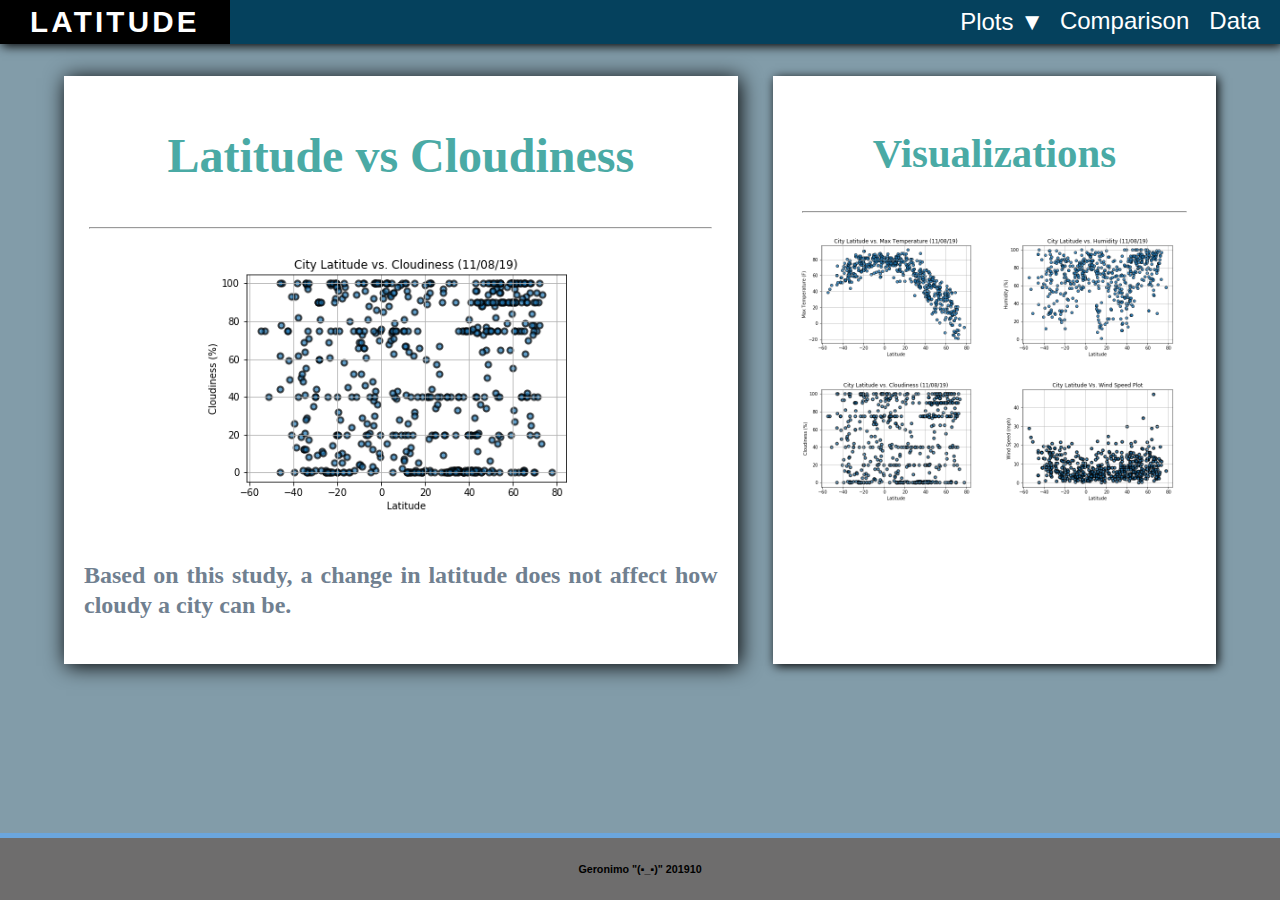
<file: visualizations/cloudiness.html>
<!DOCTYPE html>
<html lang="en-us">

<head>
    <meta charset="UTF-8">
    <meta name="viewport" content="width=device-width, initial-scale=1.0">
    <meta http-equiv="X-UA-Compatible" content="ie=edge">
    <link rel="stylesheet" href="../assets/css/styles.css" media="screen">
    <title>Latitude & Weather Analysis</title>
</head>

<body>
    <nav class="navbar navbar-expand-lg navbar-light p-0">
        <a href="../index.html">LATITUDE</a>
        <div id="plots">
                <button>Plots &#x25BC;</button>
                <div>
                    <li><a class="dropdown-item" href="./temp.html">Max Temperature</a></li>
                    <li><a class="dropdown-item" href="./humidity.html">Humidity</a></li>
                    <li><a class="dropdown-item" href="./cloudiness.html">Cloudiness</a></li>
                    <li><a class="dropdown-item" href="./wind.html">Wind Speed</a></li>
                </div>
            <a class="nav-link active text-white" href="./comparison.html">Comparison</a>
            <a class="nav-link active text-white" href="./data.html">Data</a>
        </div>
    </nav>

    <main id="main">
        <session id="mainDash" style="display:flex;flex-direction: column;align-items: center;">
            <h1>Latitude vs Cloudiness</h1>
            <hr style="width:98%">
            <img src="../assets/images/Fig3.png" style="width:65%;" alt="max temp scatter image">
            <p>Based on this study, a change in latitude does not affect how cloudy a city can be.</p>
        </session>
        <session id="sideDash">
                <h2 class="imageNav-header">Visualizations</h2>
                <hr>
                <div id="images">
                    <a href="./temp.html"><img src="../assets/images/Fig1.png" alt="Latitude vs. Max Temperature"></a>
                    <a href="./humidity.html"><img src="../assets/images/Fig2.png" alt="Lalitude vs. Humidity"></a>
                    <a href="./cloudiness.html"><img src="../assets/images/Fig3.png" alt="Latitude vs. Couldiness"></a>
                    <a href="./wind.html"><img src="../assets/images/Fig4.png" alt="Latitude vs. Wind Speed"></a>
                </div>
        </session>
    </main>

    <footer
        style="position: fixed;bottom: 0;background-color: rgb(110, 109, 109);width: 100%;border-top: 5px solid rgb(107, 166, 221);text-align: center;">
        <h6>Geronimo "(▪_▪)" 201910</h6>
    </footer>

</body>

</html>
</file>
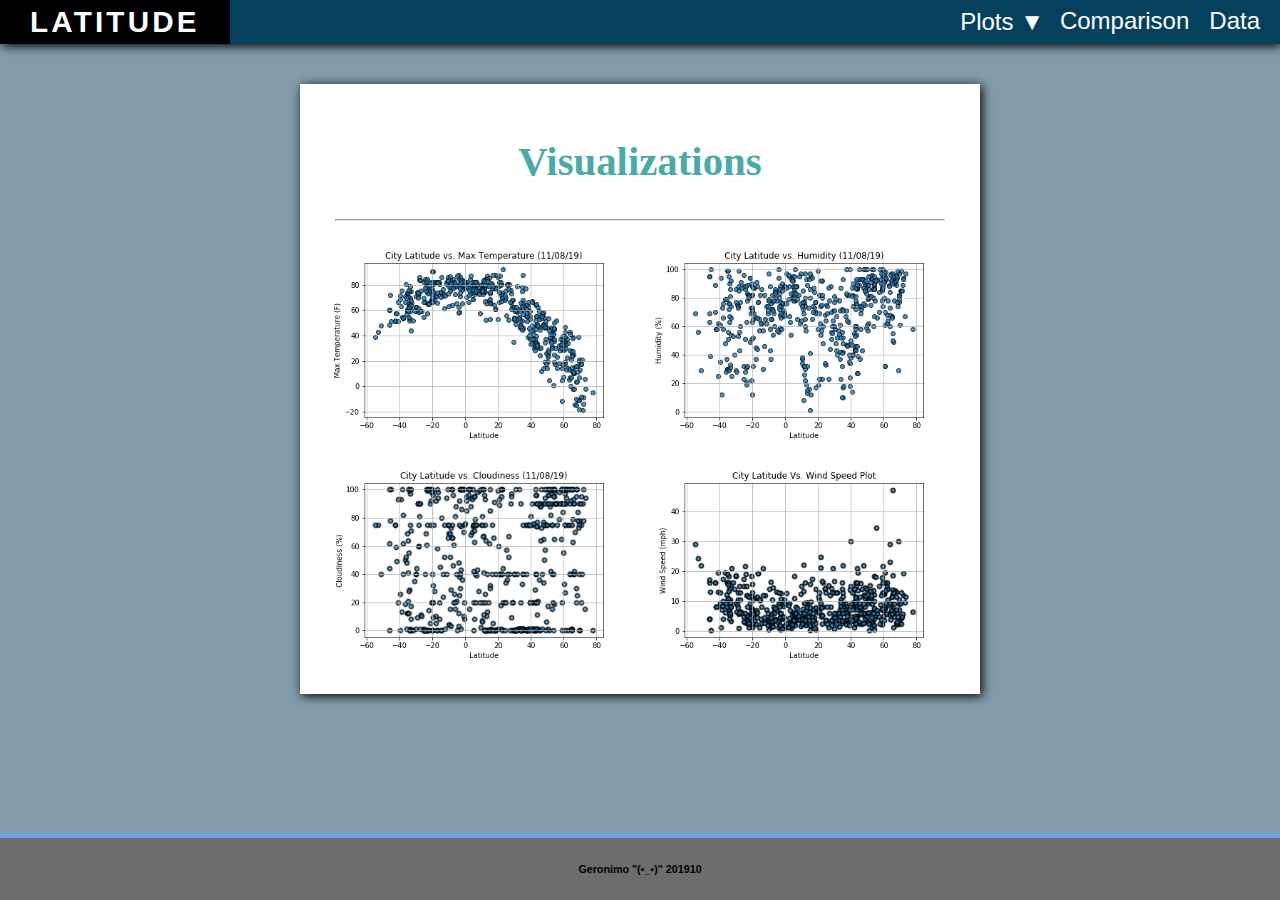
<file: visualizations/comparison.html>
<!DOCTYPE html>
<html lang="en-us">

<head>
    <meta charset="UTF-8">
    <meta name="viewport" content="width=device-width, initial-scale=1.0">
    <meta http-equiv="X-UA-Compatible" content="ie=edge">
    <link rel="stylesheet" href="../assets/css/styles.css" media="screen">
    <title>Latitude & Weather Analysis</title>
</head>

<body>
    <nav class="navbar navbar-expand-lg navbar-light p-0">
        <a href="../index.html">LATITUDE</a>
        <div id="plots">
                <button>Plots &#x25BC;</button>
                <div>
                    <li><a class="dropdown-item" href="./temp.html">Max Temperature</a></li>
                    <li><a class="dropdown-item" href="./humidity.html">Humidity</a></li>
                    <li><a class="dropdown-item" href="./cloudiness.html">Cloudiness</a></li>
                    <li><a class="dropdown-item" href="./wind.html">Wind Speed</a></li>
                </div>
            <a class="nav-link active text-white" href="./comparison.html">Comparison</a>
            <a class="nav-link active text-white" href="./data.html">Data</a>
        </div>
    </nav>

        <session id="sideDash" style="width: 50%;margin: 40px auto;display: block;">
                <h2 class="imageNav-header">Visualizations</h2>
                <hr>
                <div id="images">
                    <a href="./temp.html"><img src="../assets/images/Fig1.png" alt="Latitude vs. Max Temperature"></a>
                    <a href="./humidity.html"><img src="../assets/images/Fig2.png" alt="Lalitude vs. Humidity"></a>
                    <a href="./cloudiness.html"><img src="../assets/images/Fig3.png" alt="Latitude vs. Couldiness"></a>
                    <a href="./wind.html"><img src="../assets/images/Fig4.png" alt="Latitude vs. Wind Speed"></a>
                </div>
        </session>
    </div>

    <footer
        style="position: fixed;bottom: 0;background-color: rgb(110, 109, 109);width: 100%;border-top: 5px solid rgb(107, 166, 221);text-align: center;">
        <h6>Geronimo "(▪_▪)" 201910</h6>
    </footer>

</body>

</html>
</file>
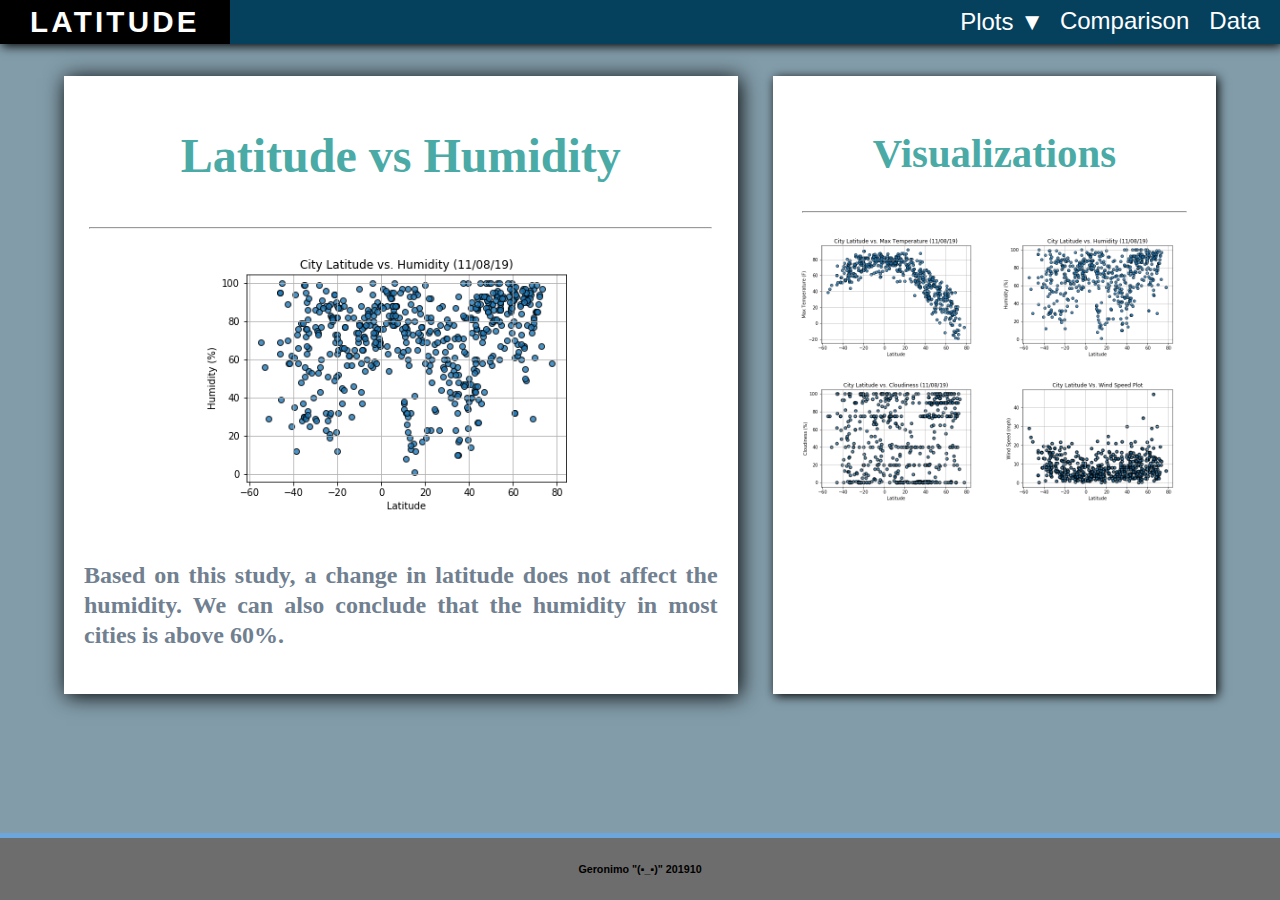
<file: visualizations/humidity.html>
<!DOCTYPE html>
<html lang="en-us">

<head>
    <meta charset="UTF-8">
    <meta name="viewport" content="width=device-width, initial-scale=1.0">
    <meta http-equiv="X-UA-Compatible" content="ie=edge">
    <link rel="stylesheet" href="../assets/css/styles.css" media="screen">
    <title>Latitude & Weather Analysis</title>
</head>

<body>
    <nav class="navbar navbar-expand-lg navbar-light p-0">
        <a href="../index.html">LATITUDE</a>
        <div id="plots">
                <button>Plots &#x25BC;</button>
                <div>
                    <li><a class="dropdown-item" href="./temp.html">Max Temperature</a></li>
                    <li><a class="dropdown-item" href="./humidity.html">Humidity</a></li>
                    <li><a class="dropdown-item" href="./cloudiness.html">Cloudiness</a></li>
                    <li><a class="dropdown-item" href="./wind.html">Wind Speed</a></li>
                </div>
            <a class="nav-link active text-white" href="./comparison.html">Comparison</a>
            <a class="nav-link active text-white" href="./data.html">Data</a>
        </div>
    </nav>

    <main id="main">
        <session id="mainDash" style="display:flex;flex-direction: column;align-items: center;">
            <h1>Latitude vs Humidity</h1>
            <hr style="width:98%">
            <img src="../assets/images/Fig2.png" style="width:65%;" alt="max temp scatter image">
            <p>Based on this study, a change in latitude does not affect the humidity.  We can also conclude that the humidity in most cities is above 60%.</p>
        </session>
        <session id="sideDash">
                <h2 class="imageNav-header">Visualizations</h2>
                <hr>
                <div id="images">
                    <a href="./temp.html"><img src="../assets/images/Fig1.png" alt="Latitude vs. Max Temperature"></a>
                    <a href="./humidity.html"><img src="../assets/images/Fig2.png" alt="Lalitude vs. Humidity"></a>
                    <a href="./cloudiness.html"><img src="../assets/images/Fig3.png" alt="Latitude vs. Couldiness"></a>
                    <a href="./wind.html"><img src="../assets/images/Fig4.png" alt="Latitude vs. Wind Speed"></a>
                </div>
        </session>
    </main>

    <footer
        style="position: fixed;bottom: 0;background-color: rgb(110, 109, 109);width: 100%;border-top: 5px solid rgb(107, 166, 221);text-align: center;">
        <h6>Geronimo "(▪_▪)" 201910</h6>
    </footer>

</body>

</html>
</file>
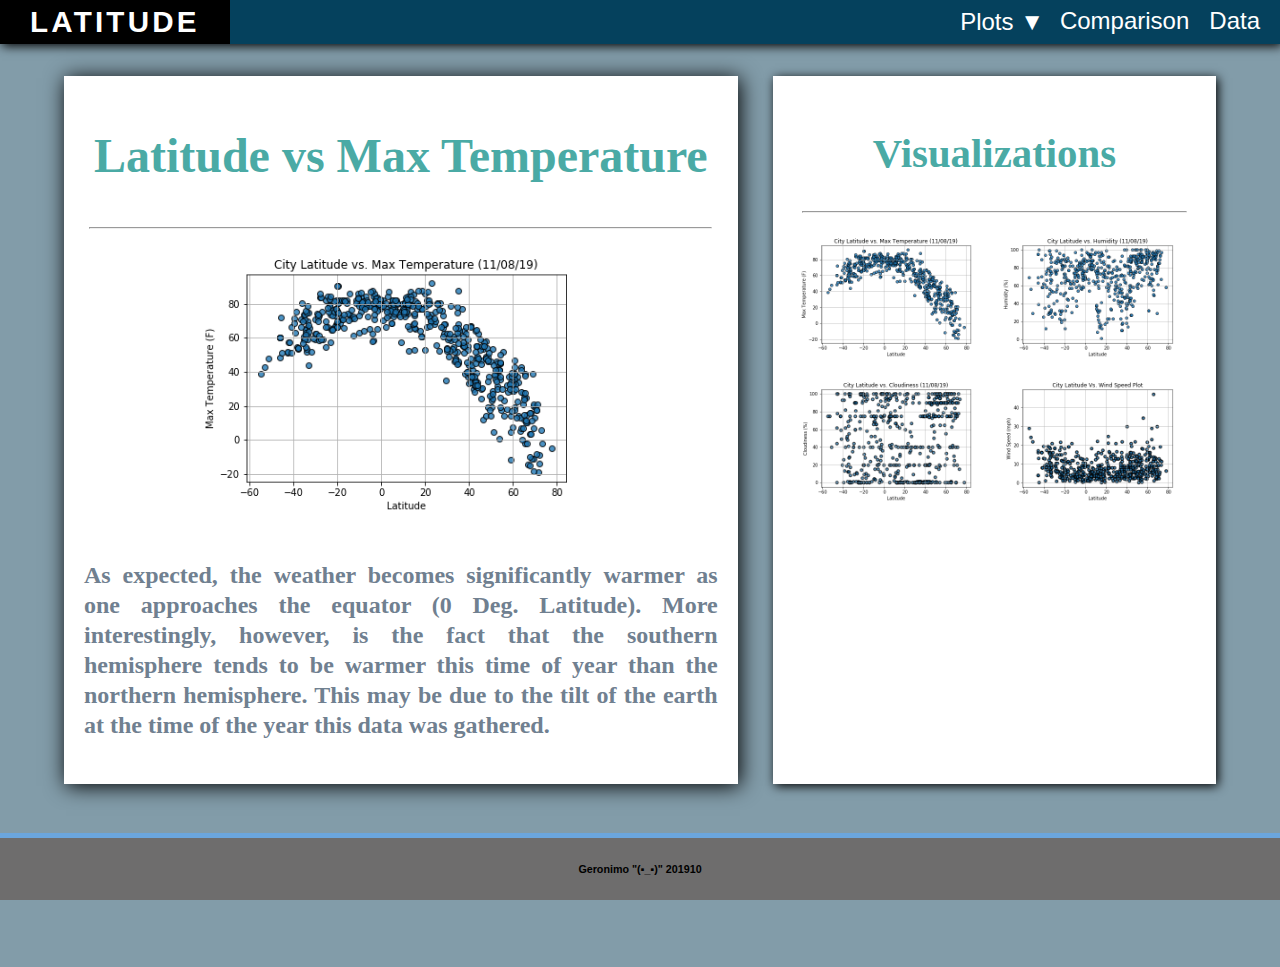
<file: visualizations/temp.html>
<!DOCTYPE html>
<html lang="en-us">

<head>
    <meta charset="UTF-8">
    <meta name="viewport" content="width=device-width, initial-scale=1.0">
    <meta http-equiv="X-UA-Compatible" content="ie=edge">
    <link rel="stylesheet" href="../assets/css/styles.css" media="screen">
    <title>Latitude & Weather Analysis</title>
</head>

<body>
    <nav class="navbar navbar-expand-lg navbar-light p-0">
        <a href="../index.html">LATITUDE</a>
        <div id="plots">
                <button>Plots &#x25BC;</button>
                <div>
                    <li><a class="dropdown-item" href="./temp.html">Max Temperature</a></li>
                    <li><a class="dropdown-item" href="./humidity.html">Humidity</a></li>
                    <li><a class="dropdown-item" href="./cloudiness.html">Cloudiness</a></li>
                    <li><a class="dropdown-item" href="./wind.html">Wind Speed</a></li>
                </div>
            <a class="nav-link active text-white" href="./comparison.html">Comparison</a>
            <a class="nav-link active text-white" href="./data.html">Data</a>
        </div>
    </nav>

    <main id="main">
        <session id="mainDash" style="display:flex;flex-direction: column;align-items: center;">
            <h1>Latitude vs Max Temperature</h1>
            <hr style="width:98%">
            <img src="../assets/images/Fig1.png" style="width:65%;" alt="max temp scatter image">
            <p>As expected, the weather becomes significantly warmer as one approaches the equator (0 Deg.
                Latitude). More interestingly, however, is the fact that the southern hemisphere tends to be
                warmer this time of year than the northern hemisphere. This may be due to the tilt of the earth
                at the time of the year this data was gathered.</p>
        </session>
        <session id="sideDash">
                <h2 class="imageNav-header">Visualizations</h2>
                <hr>
                <div id="images">
                    <a href="./temp.html"><img src="../assets/images/Fig1.png" alt="Latitude vs. Max Temperature"></a>
                    <a href="./humidity.html"><img src="../assets/images/Fig2.png" alt="Lalitude vs. Humidity"></a>
                    <a href="./cloudiness.html"><img src="../assets/images/Fig3.png" alt="Latitude vs. Couldiness"></a>
                    <a href="./wind.html"><img src="../assets/images/Fig4.png" alt="Latitude vs. Wind Speed"></a>
                </div>
        </session>
    </main>

    <footer
        style="position: fixed;bottom: 0;background-color: rgb(110, 109, 109);width: 100%;border-top: 5px solid rgb(107, 166, 221);text-align: center;">
        <h6>Geronimo "(▪_▪)" 201910</h6>
    </footer>

</body>

</html>
</file>
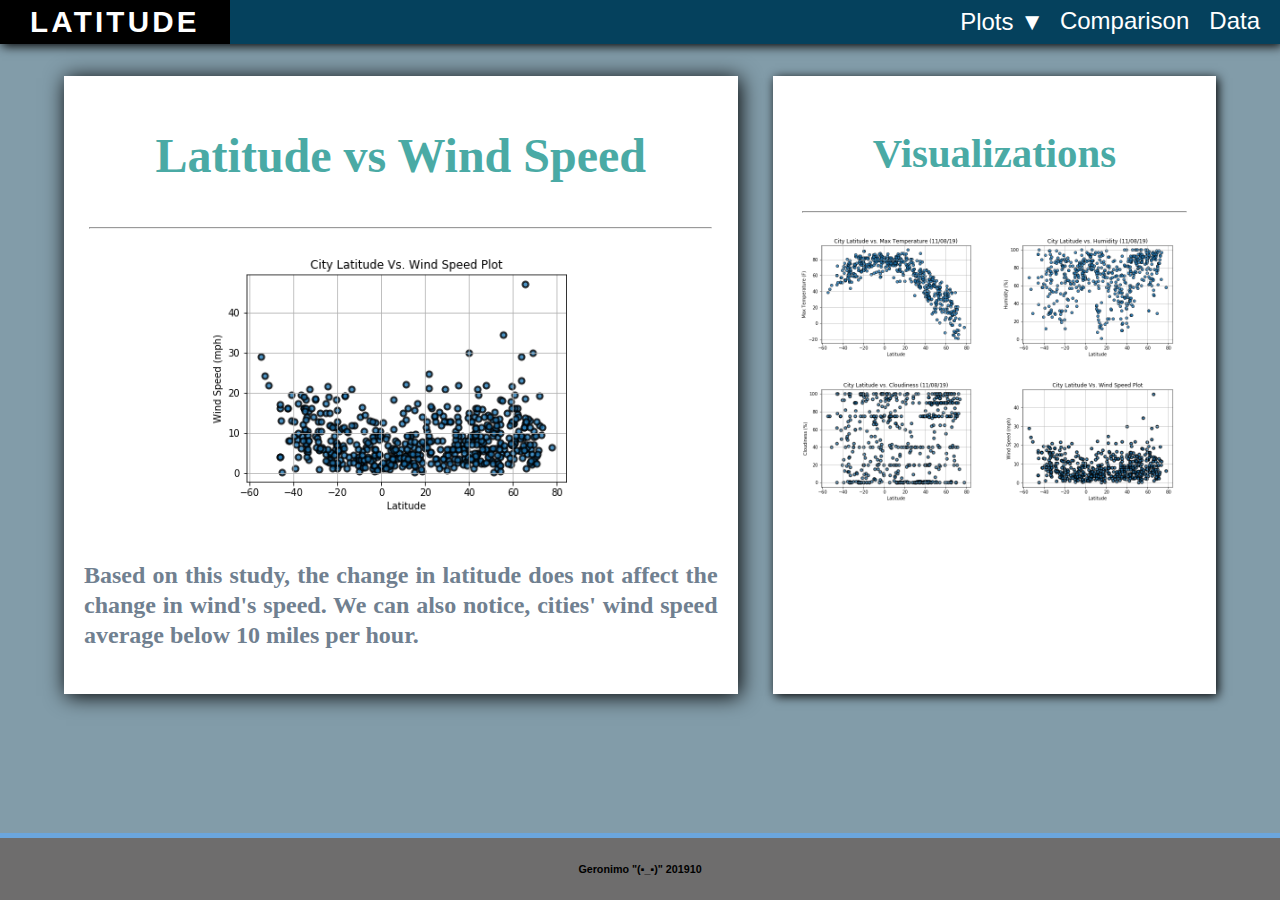
<file: visualizations/wind.html>
<!DOCTYPE html>
<html lang="en-us">

<head>
    <meta charset="UTF-8">
    <meta name="viewport" content="width=device-width, initial-scale=1.0">
    <meta http-equiv="X-UA-Compatible" content="ie=edge">
    <link rel="stylesheet" href="../assets/css/styles.css" media="screen">
    <title>Latitude & Weather Analysis</title>
</head>

<body>
    <nav class="navbar navbar-expand-lg navbar-light p-0">
        <a href="../index.html">LATITUDE</a>
        <div id="plots">
                <button>Plots &#x25BC;</button>
                <div>
                    <li><a class="dropdown-item" href="./temp.html">Max Temperature</a></li>
                    <li><a class="dropdown-item" href="./humidity.html">Humidity</a></li>
                    <li><a class="dropdown-item" href="./cloudiness.html">Cloudiness</a></li>
                    <li><a class="dropdown-item" href="./wind.html">Wind Speed</a></li>
                </div>
            <a class="nav-link active text-white" href="./comparison.html">Comparison</a>
            <a class="nav-link active text-white" href="./data.html">Data</a>
        </div>
    </nav>

    <main id="main">
        <session id="mainDash" style="display:flex;flex-direction: column;align-items: center;">
            <h1>Latitude vs Wind Speed</h1>
            <hr style="width:98%">
            <img src="../assets/images/Fig4.png" style="width:65%;" alt="max temp scatter image">
            <p>Based on this study, the change in latitude does not affect the change in wind's speed. We can also
                notice, cities' wind speed average below 10 miles per hour.</p>
        </session>
        <session id="sideDash">
                <h2 class="imageNav-header">Visualizations</h2>
                <hr>
                <div id="images">
                    <a href="./temp.html"><img src="../assets/images/Fig1.png" alt="Latitude vs. Max Temperature"></a>
                    <a href="./humidity.html"><img src="../assets/images/Fig2.png" alt="Lalitude vs. Humidity"></a>
                    <a href="./cloudiness.html"><img src="../assets/images/Fig3.png" alt="Latitude vs. Couldiness"></a>
                    <a href="./wind.html"><img src="../assets/images/Fig4.png" alt="Latitude vs. Wind Speed"></a>
                </div>
        </session>
    </main>

    <footer
        style="position: fixed;bottom: 0;background-color: rgb(110, 109, 109);width: 100%;border-top: 5px solid rgb(107, 166, 221);text-align: center;">
        <h6>Geronimo "(▪_▪)" 201910</h6>
    </footer>

</body>

</html>
</file>
<file: assets/css/styles.css>
* {
    /* border: 2px solid red; */
}

html {
    position: relative;
    min-height: 100%;
}

body {
    margin-bottom: 150px;
    font-family: Arial, "Helvetica Neue", Helvetica, sans-serif;
    background-color: #618292c9;
    margin: 0 0 150px 0;
}

nav {
    display: flex;
    justify-content: space-between;
    align-items: center;
    margin: 0;
    padding: 0 10px 0 0;
    background-color: #05415d;
    border: none;
    box-shadow: 2px 2px 10px #000;

}

nav>a {
    text-decoration: none;
    color: white;
    padding: 5px 30px;
    background: black;
    margin: 0;
    /* border-radius: 8px; */
    font-size: 1.85rem;
    font-weight: 900;
    letter-spacing: .2rem;
}

nav button {
    background: none;
    color: white;
    font-size: 1.5rem;
    border: none;
}

nav div {
    display: flex;
}

nav div a {
    text-decoration: none;
    color: white;
    font-size: 1.5rem;
    margin: 0 10px;
}

#plots div {
    top: 60px;
    right: 150px;
    background: #05415d;
    padding: 10px;
    border: 2px solid #000;
    border-radius: 8px;
    display: flex;
    position: absolute;
    flex-direction: column;
    transform: scale(0);
    opacity: .85;
}

#plots>button:focus+div, #plots div:hover {
    display: block;
    -webkit-transition: transform .25s linear;
    -moz-transition: transform .25s linear;
    -ms-transition: transform .25s linear;
    -o-transition: transform .25s linear;
    transition: transform .25s linear;
    transform: scale(1);
}

table {
    margin: 0 auto;
}

th {
    padding: 5px;
}

tbody tr:nth-child(even) {
    background: lightgray;
}

.comHeader {
    padding: 30px 0 0 20px;
}

main {
    display: flex;
    justify-content: space-between;
    width: 90%;
    margin: 0 auto;
}

#mainDash {
    width: 55%;
    padding: 20px;
    margin-top: 32px;
    background-color: #fff;
    box-shadow: 2px 2px 20px #000;
    margin-bottom: 33px;
    font-family: Georgia, Times, 'Times New Roman', serif;
    font-size: 1.5rem;
    font-weight: bold;
    color: #4aaaa5;
}

#mainDash img {
    float: left;
}

#mainDash>p {
    padding-top: 20px;
    /* font-size: 16px; */
    line-height: 30px;
    color: slategray;
    text-align: justify;
}

#sideDash {
    width: 35%;
    margin-top: 32px;
    flex-direction: column;
    padding: 20px;
    text-align: center;
    background-color: #fff;
    box-shadow: 2px 2px 10px #000;
    margin-bottom: 33px;
    font-family: Georgia, Times, 'Times New Roman', serif;
    font-size: 1.7rem;
    font-weight: bold;
    color: #4aaaa5;
}

#sideDash h1 {
    padding: 0;
    margin-bottom: 10px;
}

#sideDash hr {
    width: 95%;
}

#images {
    display: flex;
    flex-wrap: wrap;
    justify-content: space-around;
}

#images a {
    width: 48%;
    border: 4px solid transparent;
}

#images a img {
    width: 100%;
}

#images a:hover {
    border: 4px solid red;
}

.comparison-image:hover {
    opacity: 0.6;
}

.comparison-header {
    margin-bottom: 10px;
    font-family: Georgia, 'Times New Roman', Times, serif;
    font-size: 20px;
    font-weight: bold;
    color: #4aaaa5;
    text-align: center;
}

.footer {
    position: absolute;
    bottom: 0;
    width: 100%;
    height: 60px;
    margin-top: 30px;
    background-color: #666;
}

.text-muted-footer {
    margin-top: 15px;
    color: #fff;
}

.two-toned-footer-color {
    height: 6px;
    padding-top: 3px;
    background-color: #4aaaa5;
}

.dataDiv {
    width: 80%;
    margin: auto;
    background-color: white;
    padding: 1px 10px;
    border-radius: 12px;
    border: 2px solid black;
    box-shadow: 2px 10px 10px black;
}

thead {
    background-color: rgb(4, 64, 92);
    color: white;
}

.comparisonDiv {
    width: 80%;
    height: 80vh;
    margin: auto;
    margin-top: 5%;
}

@media screen and (max-width:1200px) and (max-height:1300px) {
    h1 {
        font-size: 1.5rem;
    }

    #mainDash img {
        width: 65%;
    }

    p {
        font-size: 1rem;
    }
}
</file>
